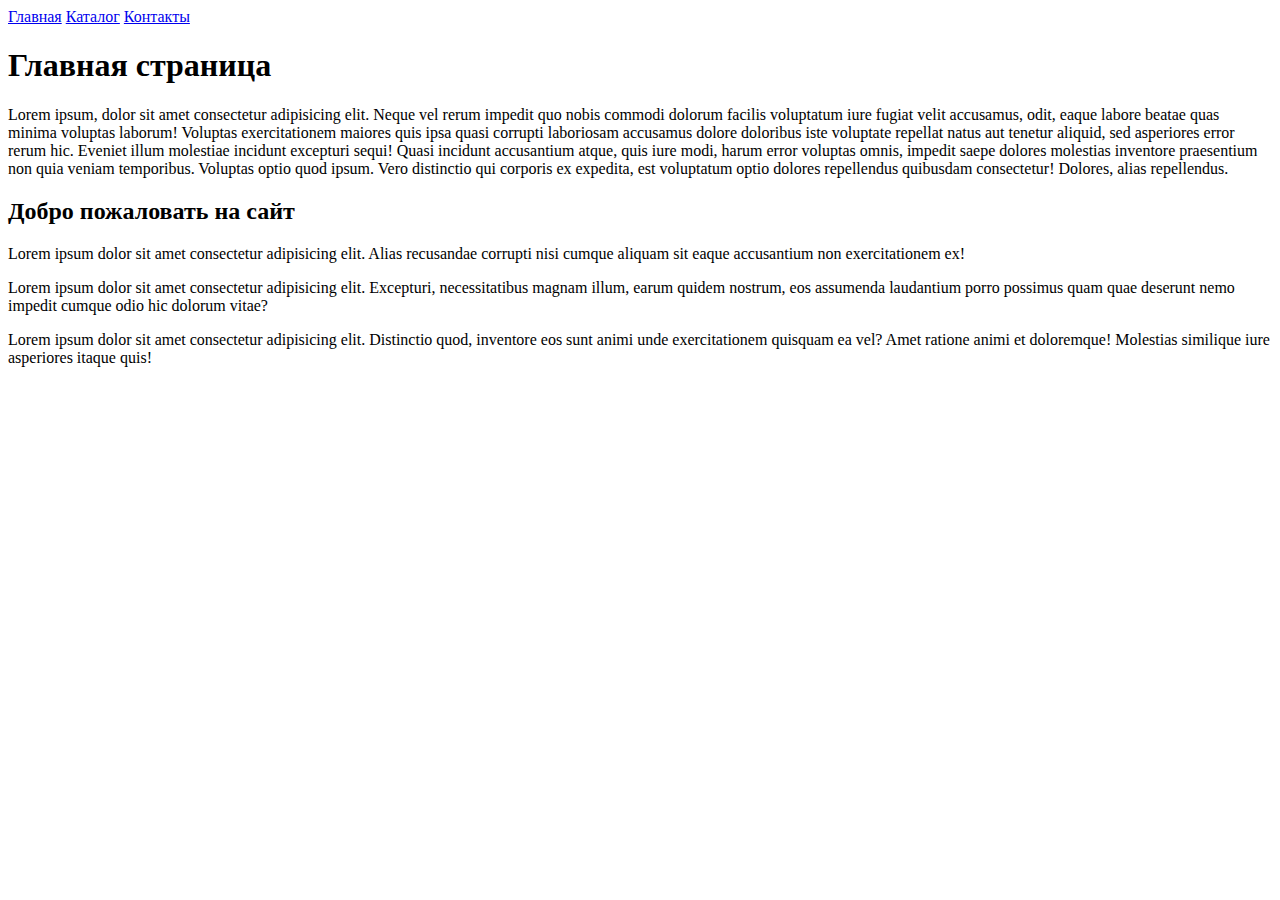
<file: Homework1/index.html>
<!DOCTYPE html>
<html lang="ru">

<head>
    <meta charset="UTF-8">
    <meta name="viewport" content="width=device-width, initial-scale=1.0">
    <title>First Homework</title>
</head>

<body>
    <a href="index.html">Главная</a>
    <a href="catalog/catalog.html">Каталог</a>
    <a href="contacts.html">Контакты</a>
    <h1>Главная страница</h1>
    <p>Lorem ipsum, dolor sit amet consectetur adipisicing elit. Neque vel rerum impedit quo nobis commodi dolorum
        facilis voluptatum iure fugiat velit accusamus, odit, eaque labore beatae quas minima voluptas laborum! Voluptas
        exercitationem maiores quis ipsa quasi corrupti laboriosam accusamus dolore doloribus iste voluptate repellat
        natus aut tenetur aliquid, sed asperiores error rerum hic. Eveniet illum molestiae incidunt excepturi sequi!
        Quasi incidunt accusantium atque, quis iure modi, harum error voluptas omnis, impedit saepe dolores molestias
        inventore praesentium non quia veniam temporibus. Voluptas optio quod ipsum. Vero distinctio qui corporis ex
        expedita, est voluptatum optio dolores repellendus quibusdam consectetur! Dolores, alias repellendus.</p>
    <h2>Добро пожаловать на сайт</h2>
    <p>Lorem ipsum dolor sit amet consectetur adipisicing elit. Alias recusandae corrupti nisi cumque aliquam sit eaque
        accusantium non exercitationem ex!</p>
    <p>Lorem ipsum dolor sit amet consectetur adipisicing elit. Excepturi, necessitatibus magnam illum, earum quidem
        nostrum, eos assumenda laudantium porro possimus quam quae deserunt nemo impedit cumque odio hic dolorum vitae?
    </p>
    <p>Lorem ipsum dolor sit amet consectetur adipisicing elit. Distinctio quod, inventore eos sunt animi unde
        exercitationem quisquam ea vel? Amet ratione animi et doloremque! Molestias similique iure asperiores itaque
        quis!</p>
</body>

</html>
</file>
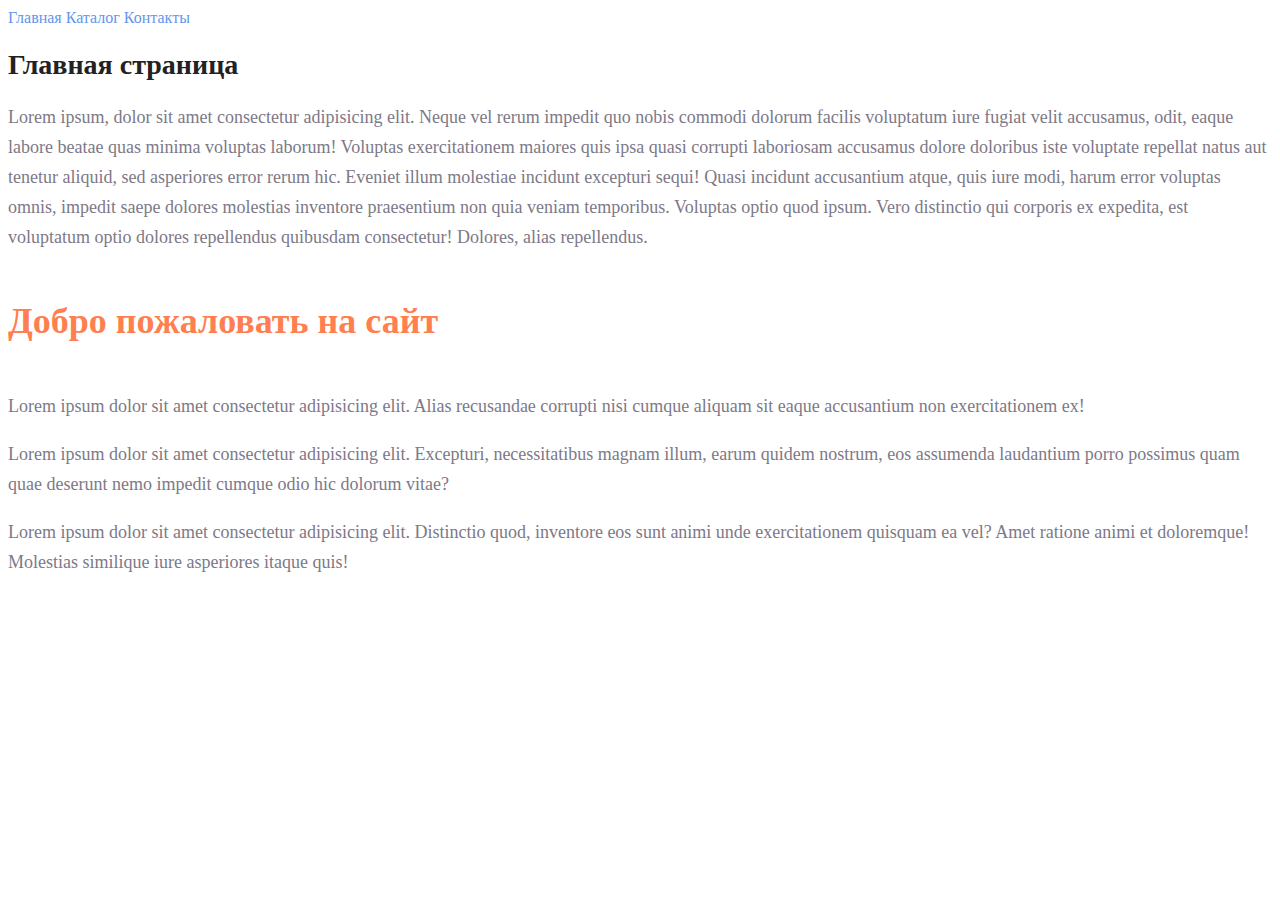
<file: Homework1_2/index.html>
<!DOCTYPE html>
<html lang="ru">

<head>
    <meta charset="UTF-8">
    <meta name="viewport" content="width=device-width, initial-scale=1.0">
    <title>First Homework</title>
    <link rel="stylesheet" href="style.css">
</head>

<body>
    <a class="link" href="index.html">Главная</a>
    <a class="link" href="catalog/catalog.html">Каталог</a>
    <a class="link" href="contacts.html">Контакты</a>
    <h1 class="title">Главная страница</h1>
    <p class="content">Lorem ipsum, dolor sit amet consectetur adipisicing elit. Neque vel rerum impedit quo nobis
        commodi
        dolorum
        facilis voluptatum iure fugiat velit accusamus, odit, eaque labore beatae quas minima voluptas laborum! Voluptas
        exercitationem maiores quis ipsa quasi corrupti laboriosam accusamus dolore doloribus iste voluptate repellat
        natus aut tenetur aliquid, sed asperiores error rerum hic. Eveniet illum molestiae incidunt excepturi sequi!
        Quasi incidunt accusantium atque, quis iure modi, harum error voluptas omnis, impedit saepe dolores molestias
        inventore praesentium non quia veniam temporibus. Voluptas optio quod ipsum. Vero distinctio qui corporis ex
        expedita, est voluptatum optio dolores repellendus quibusdam consectetur! Dolores, alias repellendus.</p>
    <h2 class="subtitle">Добро пожаловать на сайт</h2>
    <p class="content">Lorem ipsum dolor sit amet consectetur adipisicing elit. Alias recusandae corrupti nisi cumque
        aliquam
        sit eaque
        accusantium non exercitationem ex!</p>
    <p class="content">Lorem ipsum dolor sit amet consectetur adipisicing elit. Excepturi, necessitatibus magnam illum,
        earum
        quidem
        nostrum, eos assumenda laudantium porro possimus quam quae deserunt nemo impedit cumque odio hic dolorum vitae?
    </p>
    <p class="content">Lorem ipsum dolor sit amet consectetur adipisicing elit. Distinctio quod, inventore eos sunt
        animi unde
        exercitationem quisquam ea vel? Amet ratione animi et doloremque! Molestias similique iure asperiores itaque
        quis!</p>
</body>

</html>
</file>
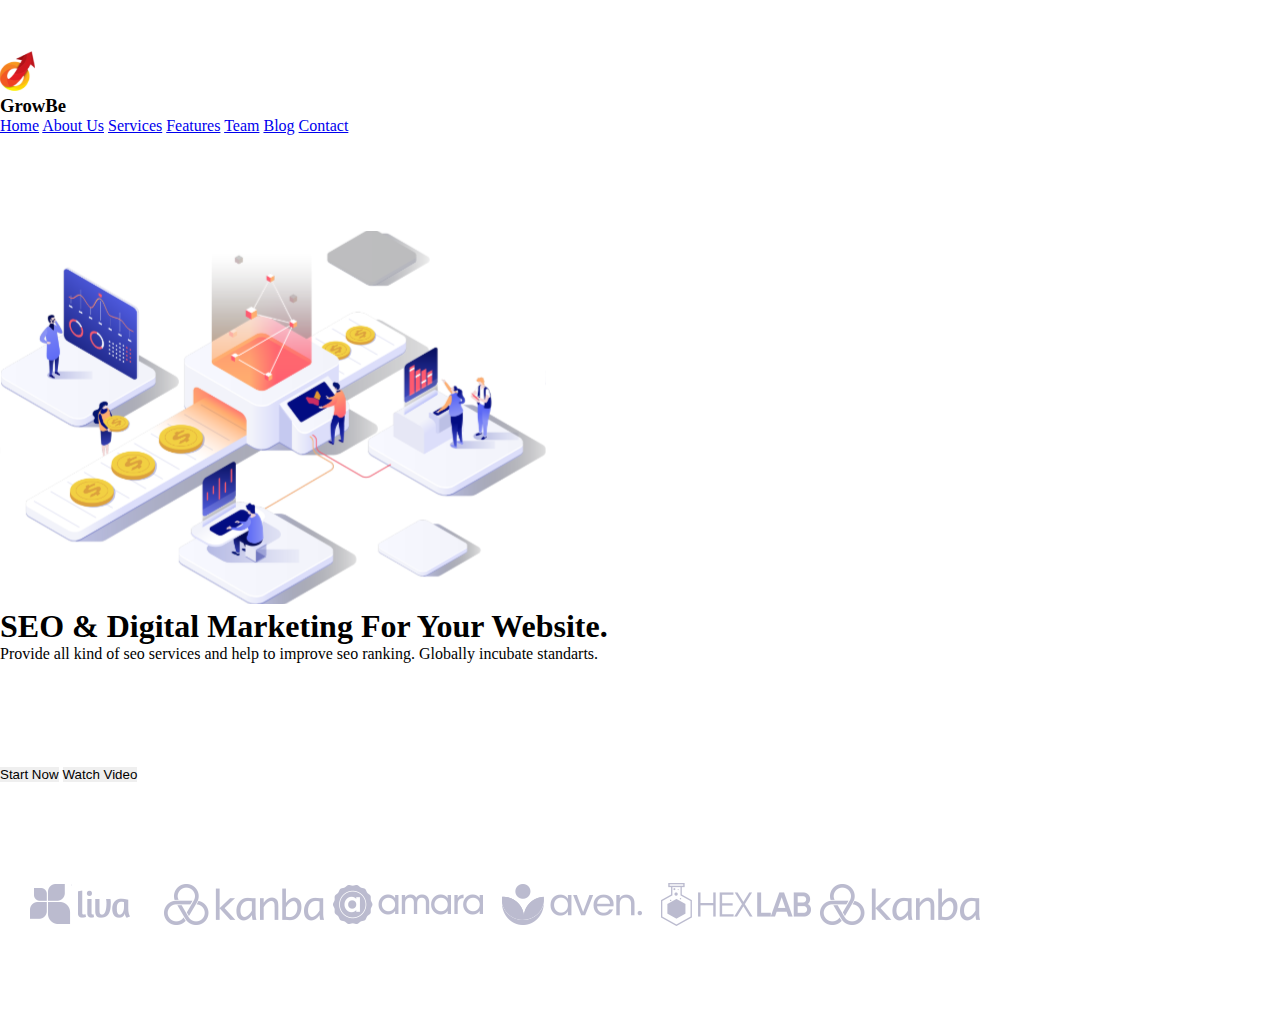
<file: Homework3/index.html>
<!DOCTYPE html>
<html lang="en">

<head>
    <meta charset="UTF-8">
    <meta name="viewport" content="width=device-width, initial-scale=1.0">
    <title>Homework3</title>
    <link rel="stylesheet" href="style.css">
</head>

<body>
    <div class="top">
        <div class="header">
            <img src="img/logo.svg" alt="logo">
            <h3 class="subtitle">GrowBe</h3>
            <div class="header__links">
                <a href="#">Home</a>
                <a href="#">About Us</a>
                <a href="#">Services</a>
                <a href="#">Features</a>
                <a href="#">Team</a>
                <a href="#">Blog</a>
                <a href="#">Contact</a>
            </div>
        </div>
        <div class="top__content">
            <img src="img/main_photo.svg" alt="photo">
            <div class="top__info">
                <h1 class="title">SEO & Digital Marketing For Your Website.</h1>
                <p class="text">Provide all kind of seo services and help to improve seo ranking. Globally incubate
                    standarts.</p>
                <div class="top__buttons">
                    <button class="top__buttons">Start Now</button>
                    <button class="top__buttons">Watch Video</button>
                </div>
            </div>
        </div>
        <div class="top__logos">
            <img src="img/1.svg" alt="brand1">
            <img src="img/2.svg" alt="brand2">
            <img src="img/3.svg" alt="brand3">
            <img src="img/4.svg" alt="brand4">
            <img src="img/5.svg" alt="brand5">
            <img src="img/6.svg" alt="brand6">
        </div>
    </div>
</body>

</html>
</file>
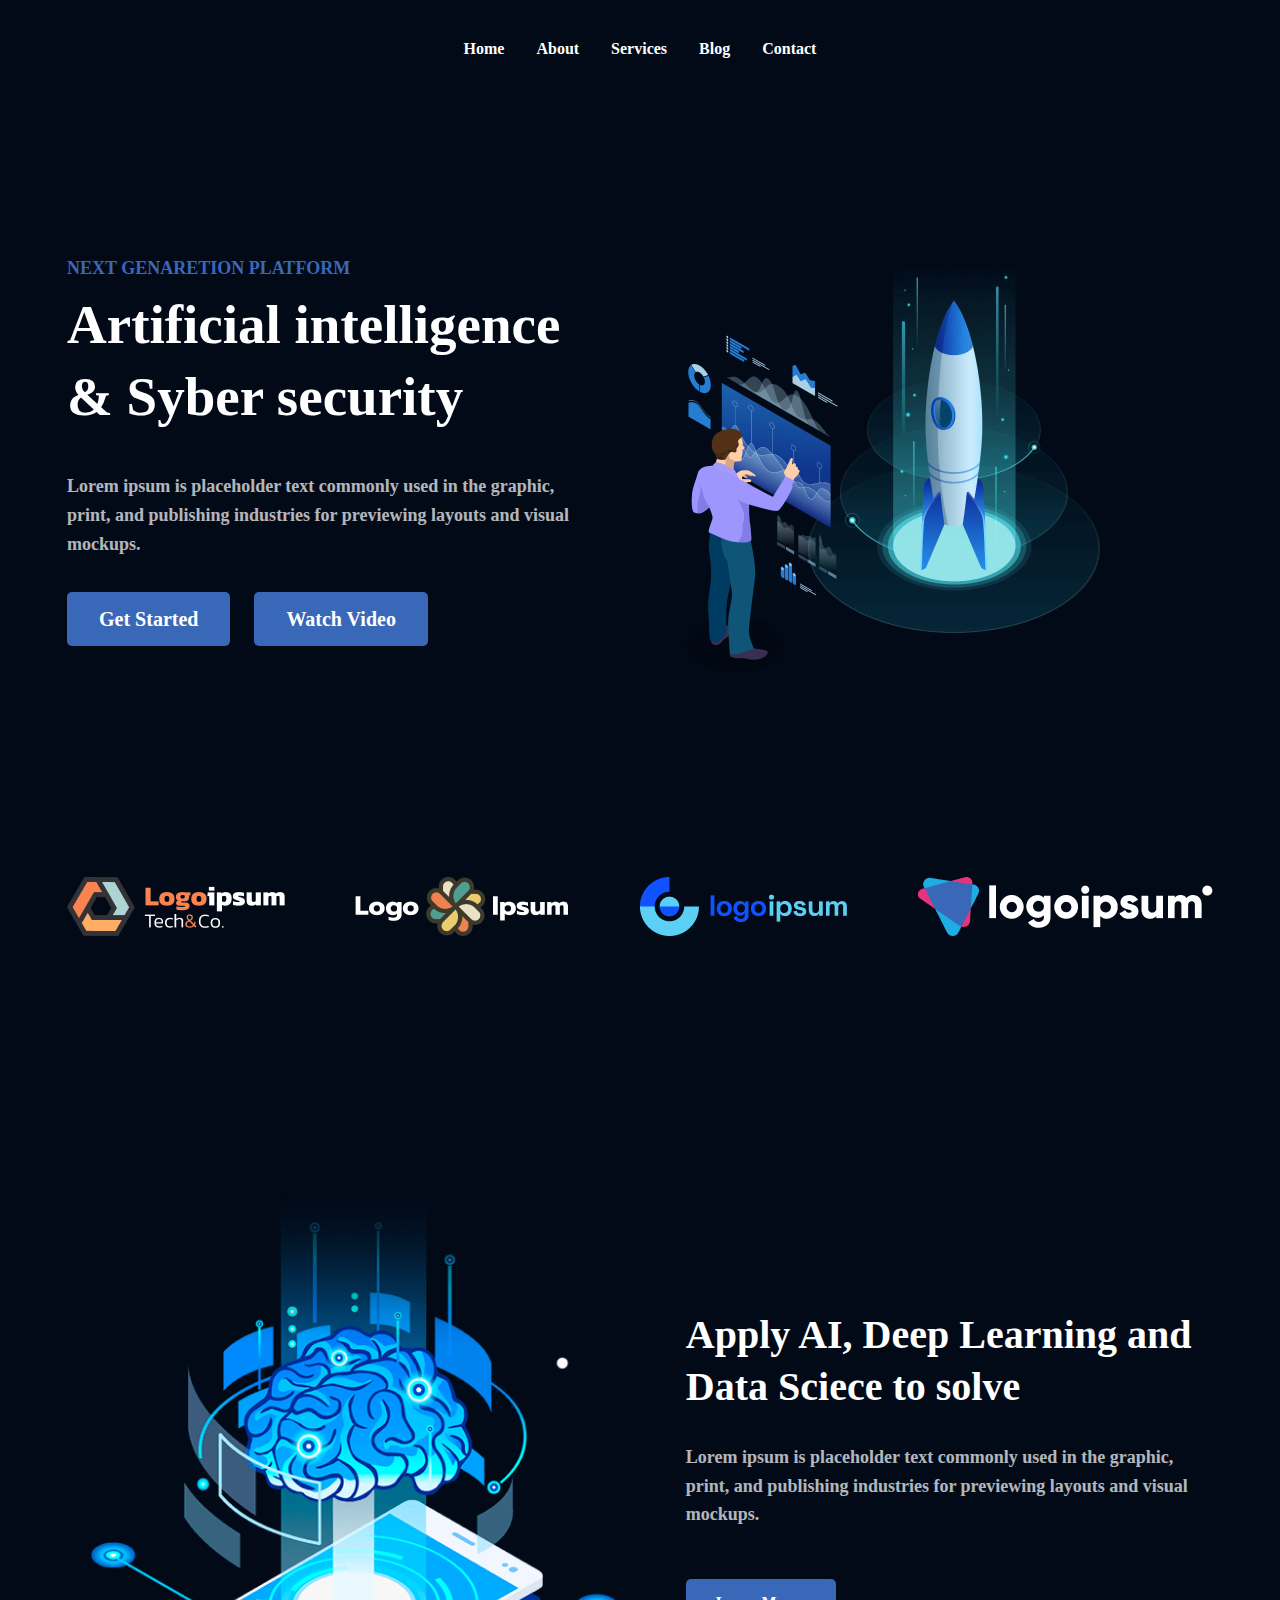
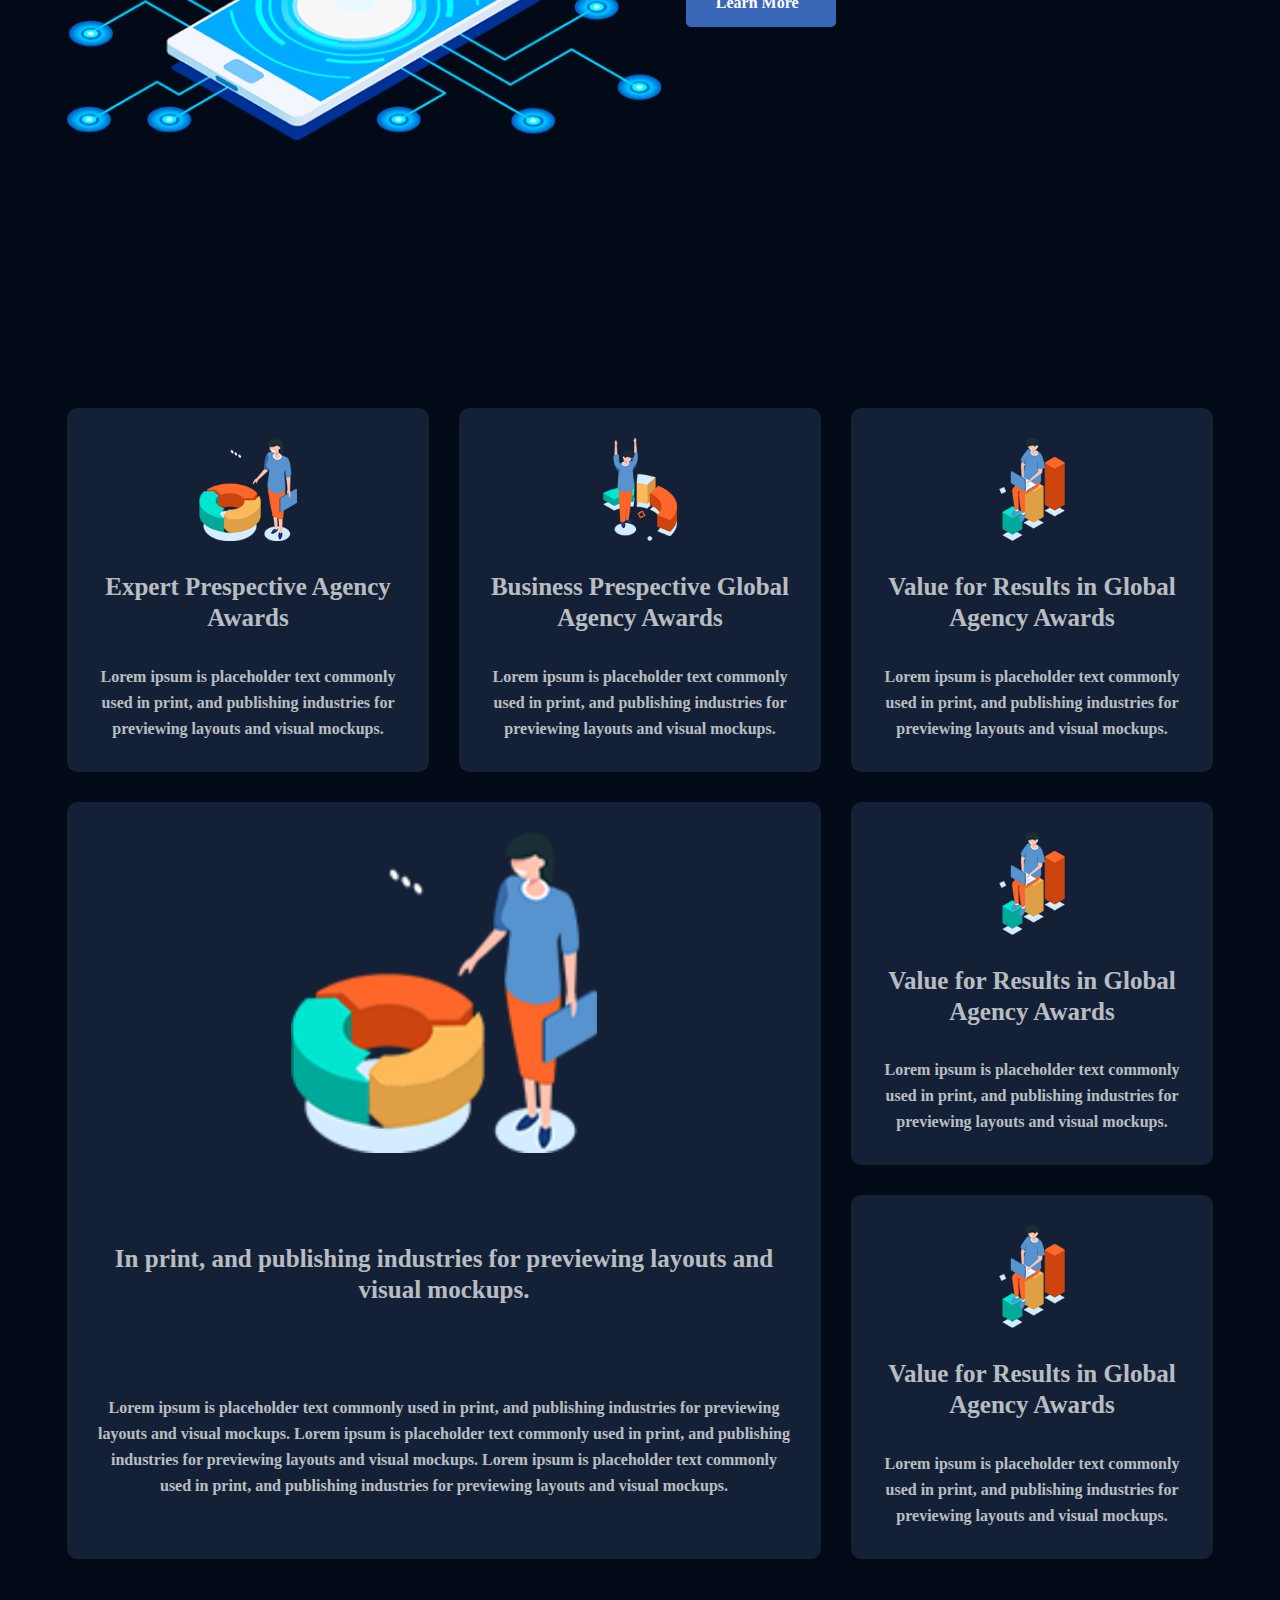
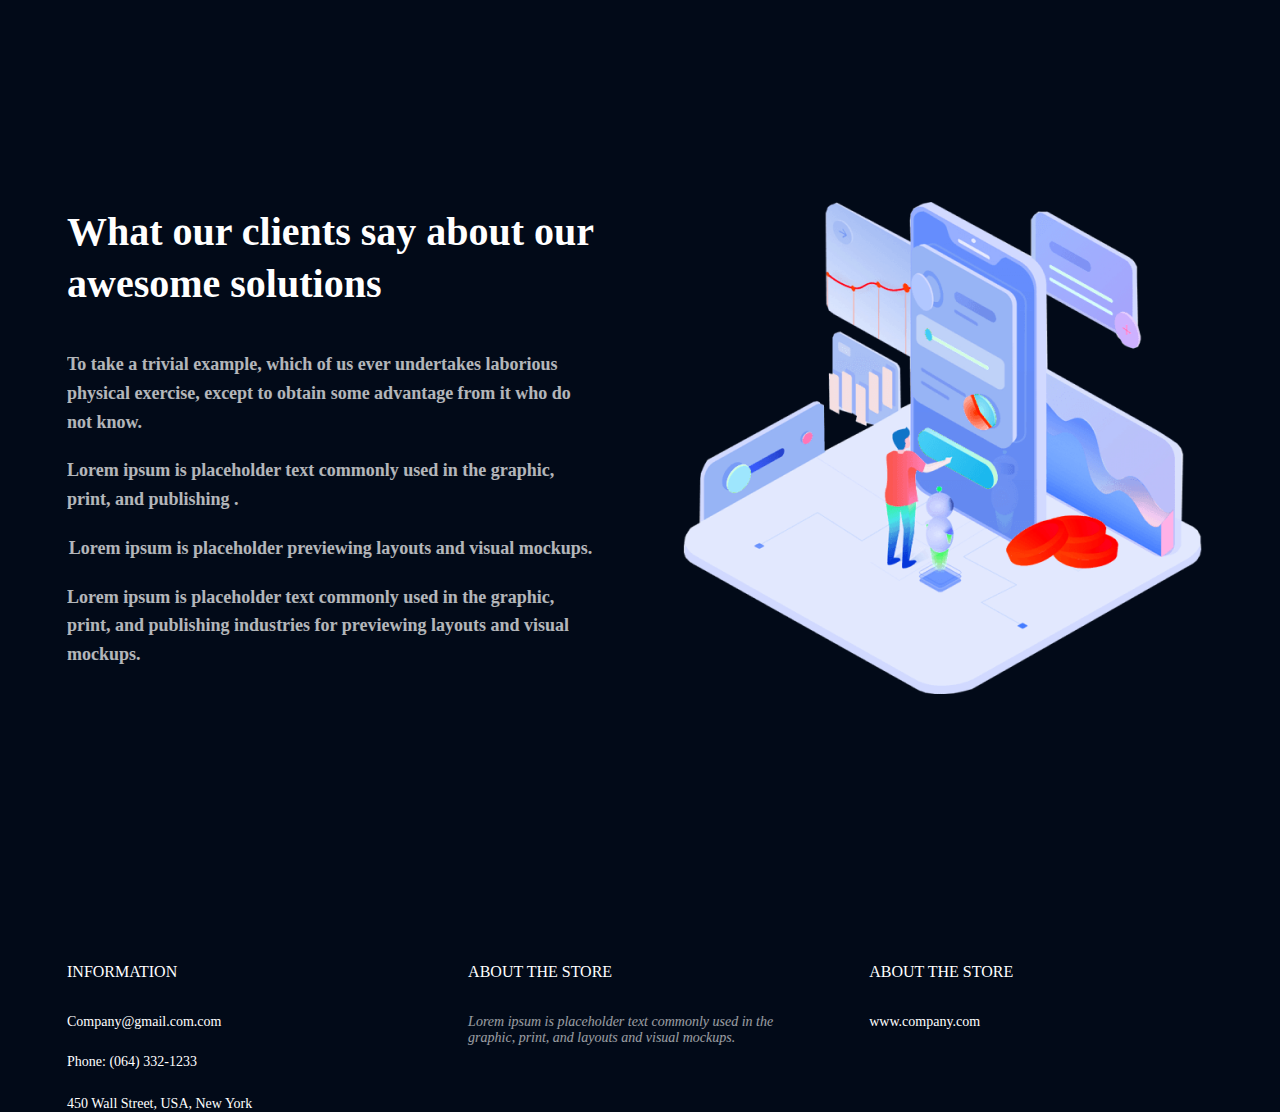
<file: Homework4_5/index.html>
<!DOCTYPE html>
<html lang="en">

<head>
    <meta charset="UTF-8">
    <meta name="viewport" content="width=device-width, initial-scale=1.0">
    <title>Seminar4</title>
    <link rel="stylesheet" href="style.css">
</head>

<body>
    <header class="header">
        <div class="container">
            <nav class="nav">
                <a href="#" class="header-link">Home</a>
                <a href="#" class="header-link">About</a>
                <a href="#" class="header-link">Services</a>
                <a href="#" class="header-link">Blog</a>
                <a href="#" class="header-link">Contact</a>
            </nav>
        </div>
    </header>


    <main class="main">
        <div class="container flex">
            <div class="main-left">
                <h3 class="subtitle">Next genaretion platform</h3>
                <h1 class="title">Artificial intelligence & Syber security</h1>
                <p class="discription">Lorem ipsum is placeholder text commonly used in the graphic, print, and
                    publishing industries for previewing layouts and visual mockups.</p>
                <a href="#" class="main-link">Get Started</a>
                <a href="#" class="main-link">Watch Video</a>
            </div>
            <div class="main-right">
                <img src="img/1.png" alt="Artificial">
            </div>

        </div>
    </main>


    <section class="logos">
        <div class="container flex">
            <img src="img/Group 400.png" alt="logo" class="product-logo">
            <img src="img/Group 401.png" alt="logo" class="product-logo">
            <img src="img/Group 402.png" alt="logo" class="product-logo">
            <img src="img/Group 403.png" alt="logo" class="product-logo">
        </div>
    </section>


    <div class="second_main">
        <div class="container flex">
            <div class="second_main_left"><img src="img/s_main.png" alt="Artificial photo"></div>
            <div class="second_main_right">
                <h2 class="s_subtitle">Apply AI, Deep Learning and Data Sciece to solve</h2>
                <p class="discription">Lorem ipsum is placeholder text commonly used in the graphic, print, and
                    publishing industries for previewing layouts and visual mockups.</p>
                <a href="#" class="second-link">Learn More</a>
            </div>
        </div>
    </div>


    <div class="content">
        <div class="item">
            <img src="img/cont_img1.svg" alt="content" class="item_img">
            <h3 class="heading">Expert Prespective Agency Awards</h3>
            <p class="item_text">Lorem ipsum is placeholder text commonly used in print, and publishing industries for
                previewing layouts and visual mockups.</p>
        </div>
        <div class="item">
            <img src="img/cont_img2.svg" alt="content" class="item_img">
            <h3 class="heading">Business Prespective Global Agency Awards</h3>
            <p class="item_text">Lorem ipsum is placeholder text commonly used in print, and publishing industries for
                previewing layouts and visual mockups.</p>
        </div>
        <div class="item">
            <img src="img/cont_img3.svg" alt="content" class="item_img">
            <h3 class="heading">Value for Results in Global Agency Awards</h3>
            <p class="item_text">Lorem ipsum is placeholder text commonly used in print, and publishing industries for
                previewing layouts and visual mockups.</p>
        </div>
        <div class="item item_big">
            <img width="306" src="img/cont_img1.svg" alt="content" class="item_img">
            <h3 class="heading">In print, and publishing industries for previewing layouts and visual mockups.</h3>
            <p class="item_text">Lorem ipsum is placeholder text commonly used in print, and publishing industries for
                previewing layouts and visual mockups. Lorem ipsum is placeholder text commonly used in print, and
                publishing industries for previewing layouts and visual mockups. Lorem ipsum is placeholder text
                commonly used in print, and publishing industries for previewing layouts and visual mockups.</p>
        </div>
        <div class="item">
            <img src="img/cont_img3.svg" alt="content" class="item_img">
            <h3 class="heading">Value for Results in Global Agency Awards</h3>
            <p class="item_text">Lorem ipsum is placeholder text commonly used in print, and publishing industries for
                previewing layouts and visual mockups.</p>
        </div>
        <div class="item">
            <img src="img/cont_img3.svg" alt="" class="item_img">
            <h3 class="heading">Value for Results in Global Agency Awards</h3>
            <p class="item_text">Lorem ipsum is placeholder text commonly used in print, and publishing industries for
                previewing layouts and visual mockups.</p>
        </div>
    </div>


    <div class="third-main">
        <div class="container flex">
            <div class="third-main-left">
                <h2 class="t_subtitle">What our clients say about our awesome solutions</h2>
                <p class="t_discription">To take a trivial example, which of us ever undertakes laborious physical
                    exercise, except to obtain some advantage from it who do not know.</p>
                <p class="t_discription">Lorem ipsum is placeholder text commonly used in the graphic, print, and
                    publishing .</p>
                <p class="t_discription">Lorem ipsum is placeholder previewing layouts and visual mockups.</p>
                <p class="t_discription">Lorem ipsum is placeholder text commonly used in the graphic, print, and
                    publishing industries for previewing layouts and visual mockups.</p>
            </div>
            <div class="third-main-right">
                <img src="img/t_main.png" alt="Artificial photo">
            </div>
        </div>
    </div>


    <div class="info">
        <div class="s-container">
            <div class="info-left">
                <h4 class="sub-subtitle">INFORMATION</h4>
                <h5 class="super-subtitle-1">Company@gmail.com.com</h5>
                <h5 class="super-subtitle-2">Phone: (064) 332-1233</h5>
                <h5 class="super-subtitle">450 Wall Street, USA, New York</h5>
            </div>
            <div class="info-center">
                <h4 class="sub-subtitle">ABOUT THE STORE</h4>
                <p class="last-discription">Lorem ipsum is placeholder text commonly used in the graphic, print, and
                    layouts and visual mockups.</p>
            </div>
            <div class="info-right">
                <h4 class="sub-subtitle">ABOUT THE STORE</h4>
                <h5 class="super-subtitle">www.company.com</h5>
            </div>
        </div>
    </div>
</body>

</html>
</file>
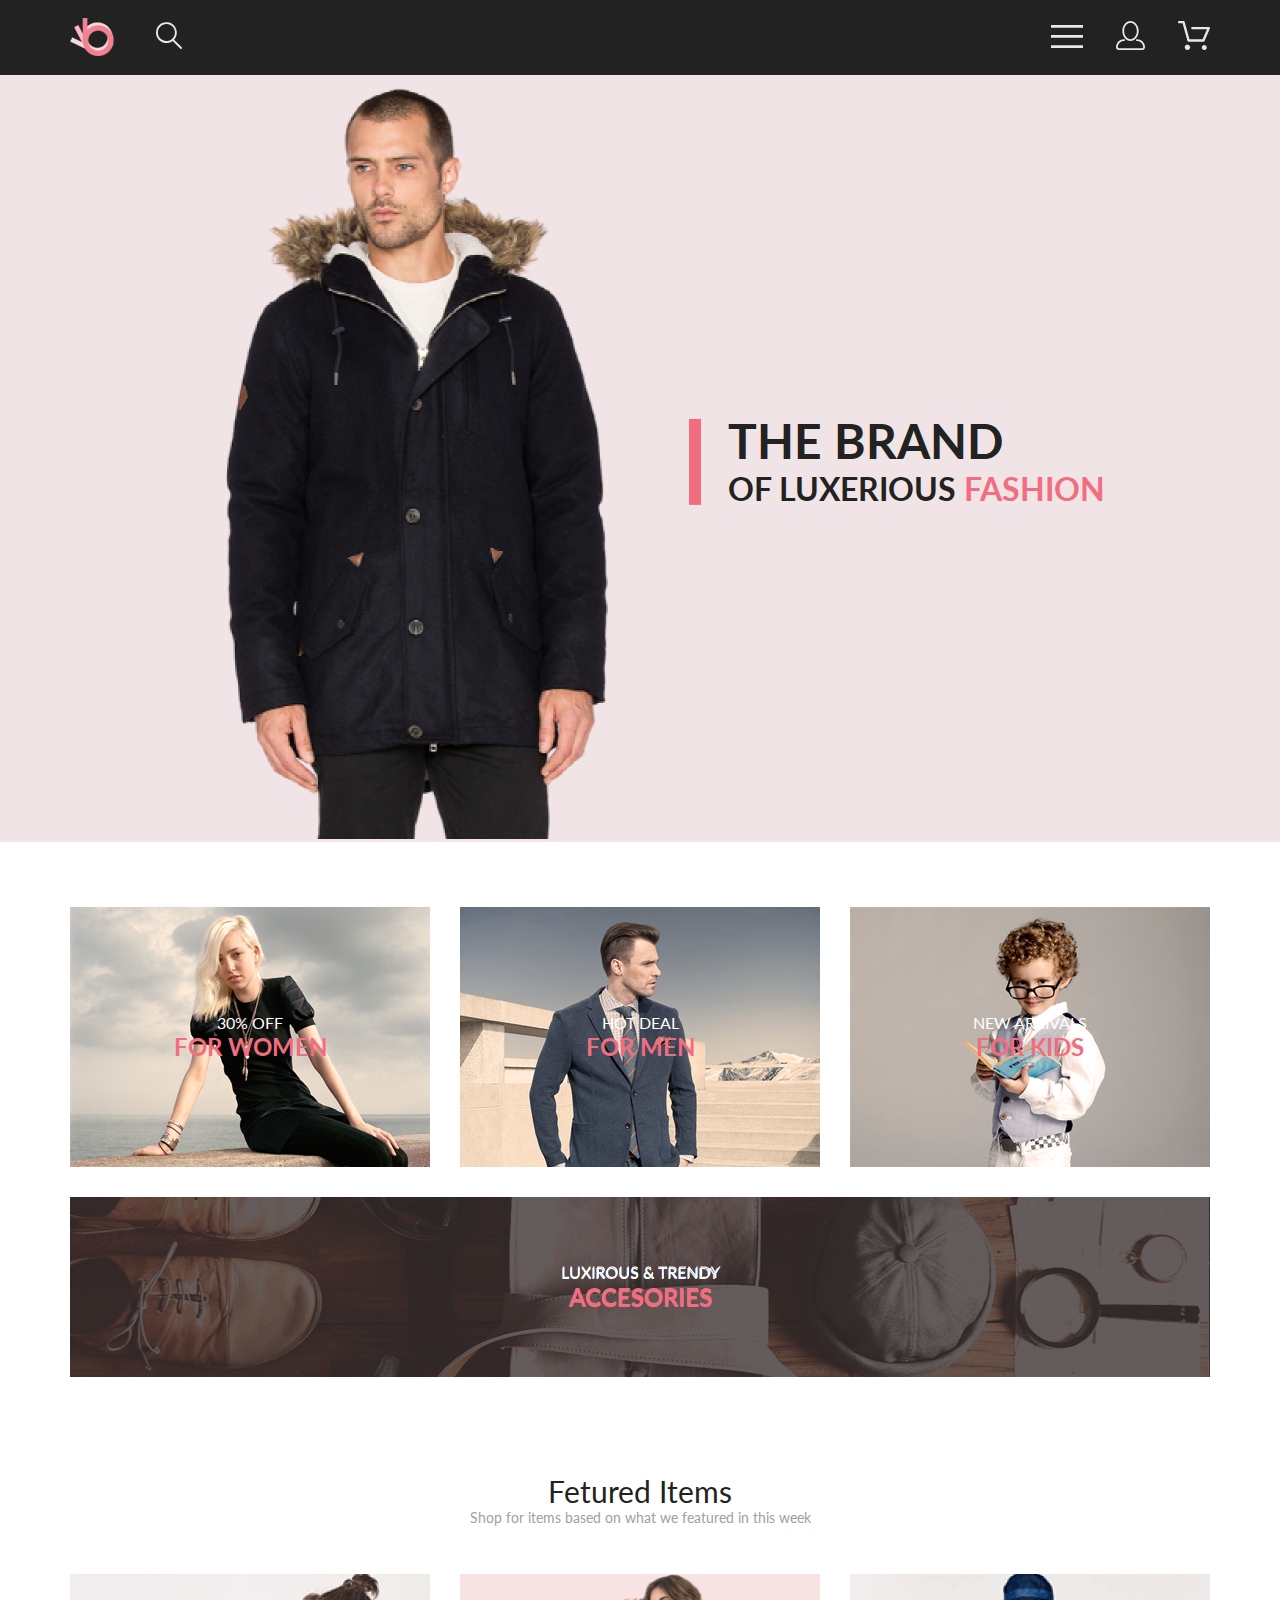
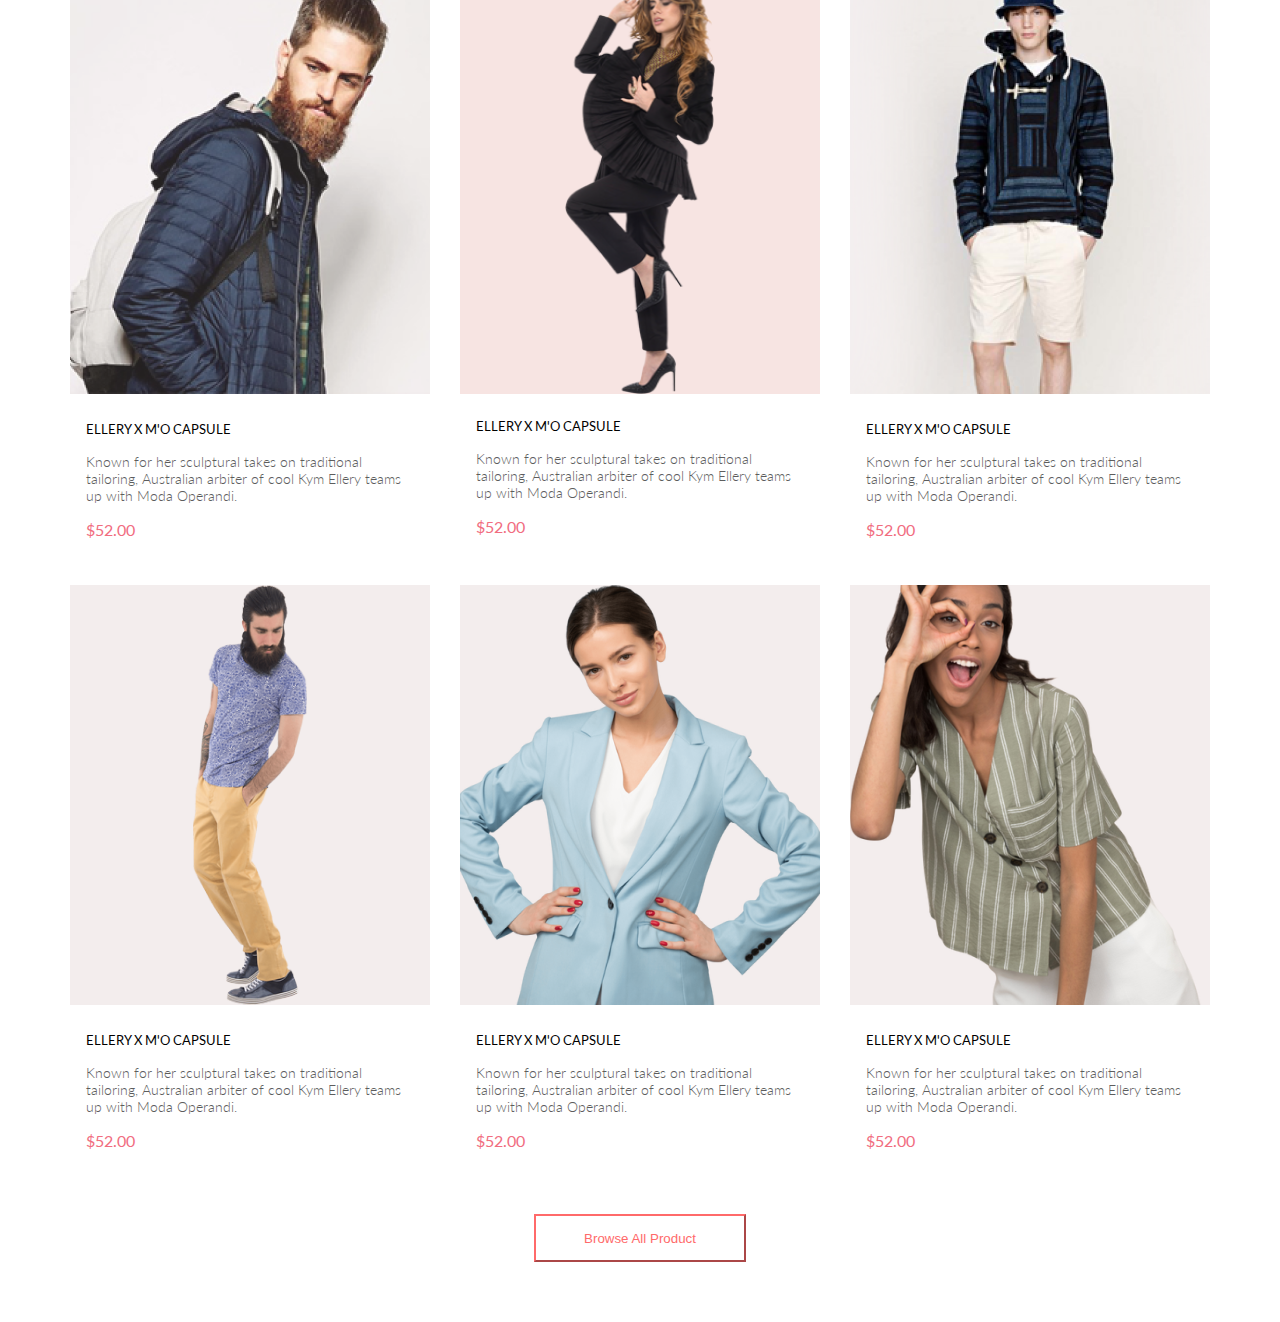
<file: Homework6/index.html>
<!DOCTYPE html>
<html lang="en">

<head>
    <meta charset="UTF-8">
    <meta name="viewport" content="width=device-width, initial-scale=1.0">
    <title>Another Site</title>
    <link rel="preconnect" href="https://fonts.googleapis.com">
    <link rel="preconnect" href="https://fonts.gstatic.com" crossorigin>
    <link href="https://fonts.googleapis.com/css2?family=Lato:wght@300;400;700&display=swap" rel="stylesheet">
    <link rel="stylesheet" href="style.css">
</head>

<body>
    <div class="container">
        <div class="top">
            <div class="head center">
                <div class="left_side">
                    <img src="img/LOGO.png" alt="Logo">
                    <button class="top_button"><img src="img/Forma 1.svg" alt="Search"></button>
                </div>
                <button class="top_button"><img src="img/Button copy.svg" alt="Buttons"></button>
            </div>

            <div class="top_content">
                <div class="left_side2">
                    <img src="img/Preview.png" alt="Preview photo">
                </div>
                <div class="right_side">
                    <img height="87px" src="img/Rectangle 16 copy.png" alt="Element">
                    <h1 class="title"><span class="s1">THE BRAND</span><br>OF LUXERIOUS <span class="s2">FASHION</span>
                    </h1>
                </div>
            </div>
        </div>
        <div class="main center">
            <div class="main_content">
                <div class="stock_item i1">
                    <h3 class="text">30% OFF<span class="st2">FOR WOMEN</span>
                    </h3>
                </div>
                <div class="stock_item i2">
                    <h3 class="text">HOT DEAL<span class="st2">FOR MEN</span>
                    </h3>
                </div>
                <div class="stock_item i3">
                    <h3 class="text">NEW ARRIVALS<span class="st2">FOR KIDS</span>
                    </h3>
                </div>
                <div class="stock_item i4">
                    <h3 class="text">LUXIROUS & TRENDY<span class="st2">ACCESORIES</span>
                    </h3>
                </div>
            </div>
            <div class="title_to_items">
                <h3 class="subtitle">Fetured Items</h3>
                <p class="description">Shop for items based on what we featured in this week</p>
            </div>
            <div class="main_store">
                <div class="variants">
                    <img src="img/Grid_photo_1.png" alt="Clothers">
                    <div class="container_info">
                        <h4 class="sub-subtitle">ELLERY X M'O CAPSULE</h4>
                        <p class="specification">Known for her sculptural takes on traditional tailoring, Australian
                            arbiter
                            of cool Kym Ellery teams up with Moda Operandi.</p>
                        <p class="price">$52.00</p>
                    </div>
                </div>
                <div class="variants">
                    <div class="photo">
                        <img src="img/Grid_photo_2.png" alt="Clothers">
                    </div>
                    <div class="container_info">
                        <h4 class="sub-subtitle">ELLERY X M'O CAPSULE</h4>
                        <p class="specification">Known for her sculptural takes on traditional tailoring, Australian
                            arbiter
                            of cool Kym Ellery teams up with Moda Operandi.</p>
                        <p class="price">$52.00</p>
                    </div>
                </div>
                <div class="variants">
                    <img src="img/Grid_photo_3.png" alt="Clothers">
                    <div class="container_info">
                        <h4 class="sub-subtitle">ELLERY X M'O CAPSULE</h4>
                        <p class="specification">Known for her sculptural takes on traditional tailoring, Australian
                            arbiter
                            of cool Kym Ellery teams up with Moda Operandi.</p>
                        <p class="price">$52.00</p>
                    </div>
                </div>
                <div class="variants">
                    <img src="img/Grid_photo_4.png" alt="Clothers">
                    <div class="container_info">
                        <h4 class="sub-subtitle">ELLERY X M'O CAPSULE</h4>
                        <p class="specification">Known for her sculptural takes on traditional tailoring, Australian
                            arbiter
                            of cool Kym Ellery teams up with Moda Operandi.</p>
                        <p class="price">$52.00</p>
                    </div>
                </div>
                <div class="variants">
                    <img src="img/Grid_photo_5.png" alt="Clothers">
                    <div class="container_info">
                        <h4 class="sub-subtitle">ELLERY X M'O CAPSULE</h4>
                        <p class="specification">Known for her sculptural takes on traditional tailoring, Australian
                            arbiter
                            of cool Kym Ellery teams up with Moda Operandi.</p>
                        <p class="price">$52.00</p>
                    </div>
                </div>
                <div class="variants">
                    <img src="img/Grid_photo_6.png" alt="Clothers">
                    <div class="container_info">
                        <h4 class="sub-subtitle">ELLERY X M'O CAPSULE</h4>
                        <p class="specification">Known for her sculptural takes on traditional tailoring, Australian
                            arbiter
                            of cool Kym Ellery teams up with Moda Operandi.</p>
                        <p class="price">$52.00</p>
                    </div>
                </div>

            </div>
            <div class="last_part">
                <button class="all_products">Browse All Product</button>
            </div>
        </div>
    </div>
</body>

</html>
</file>
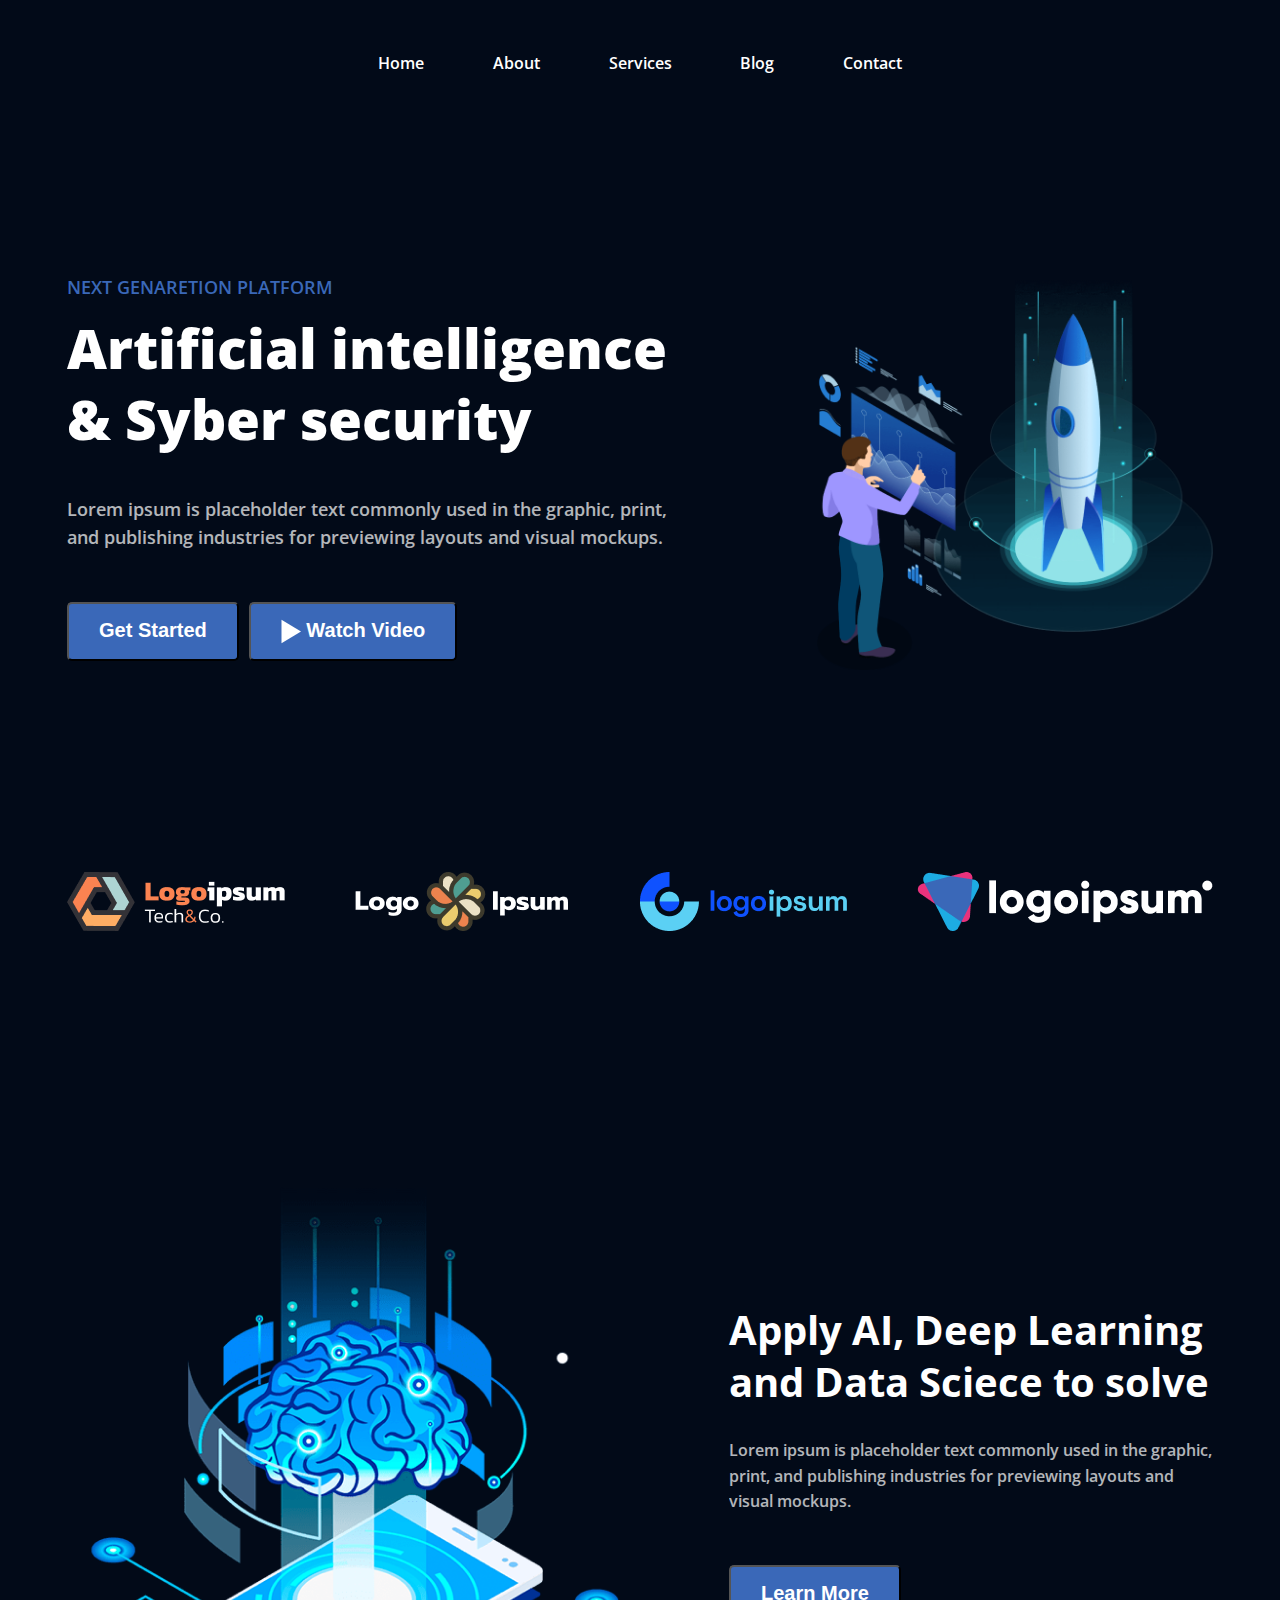
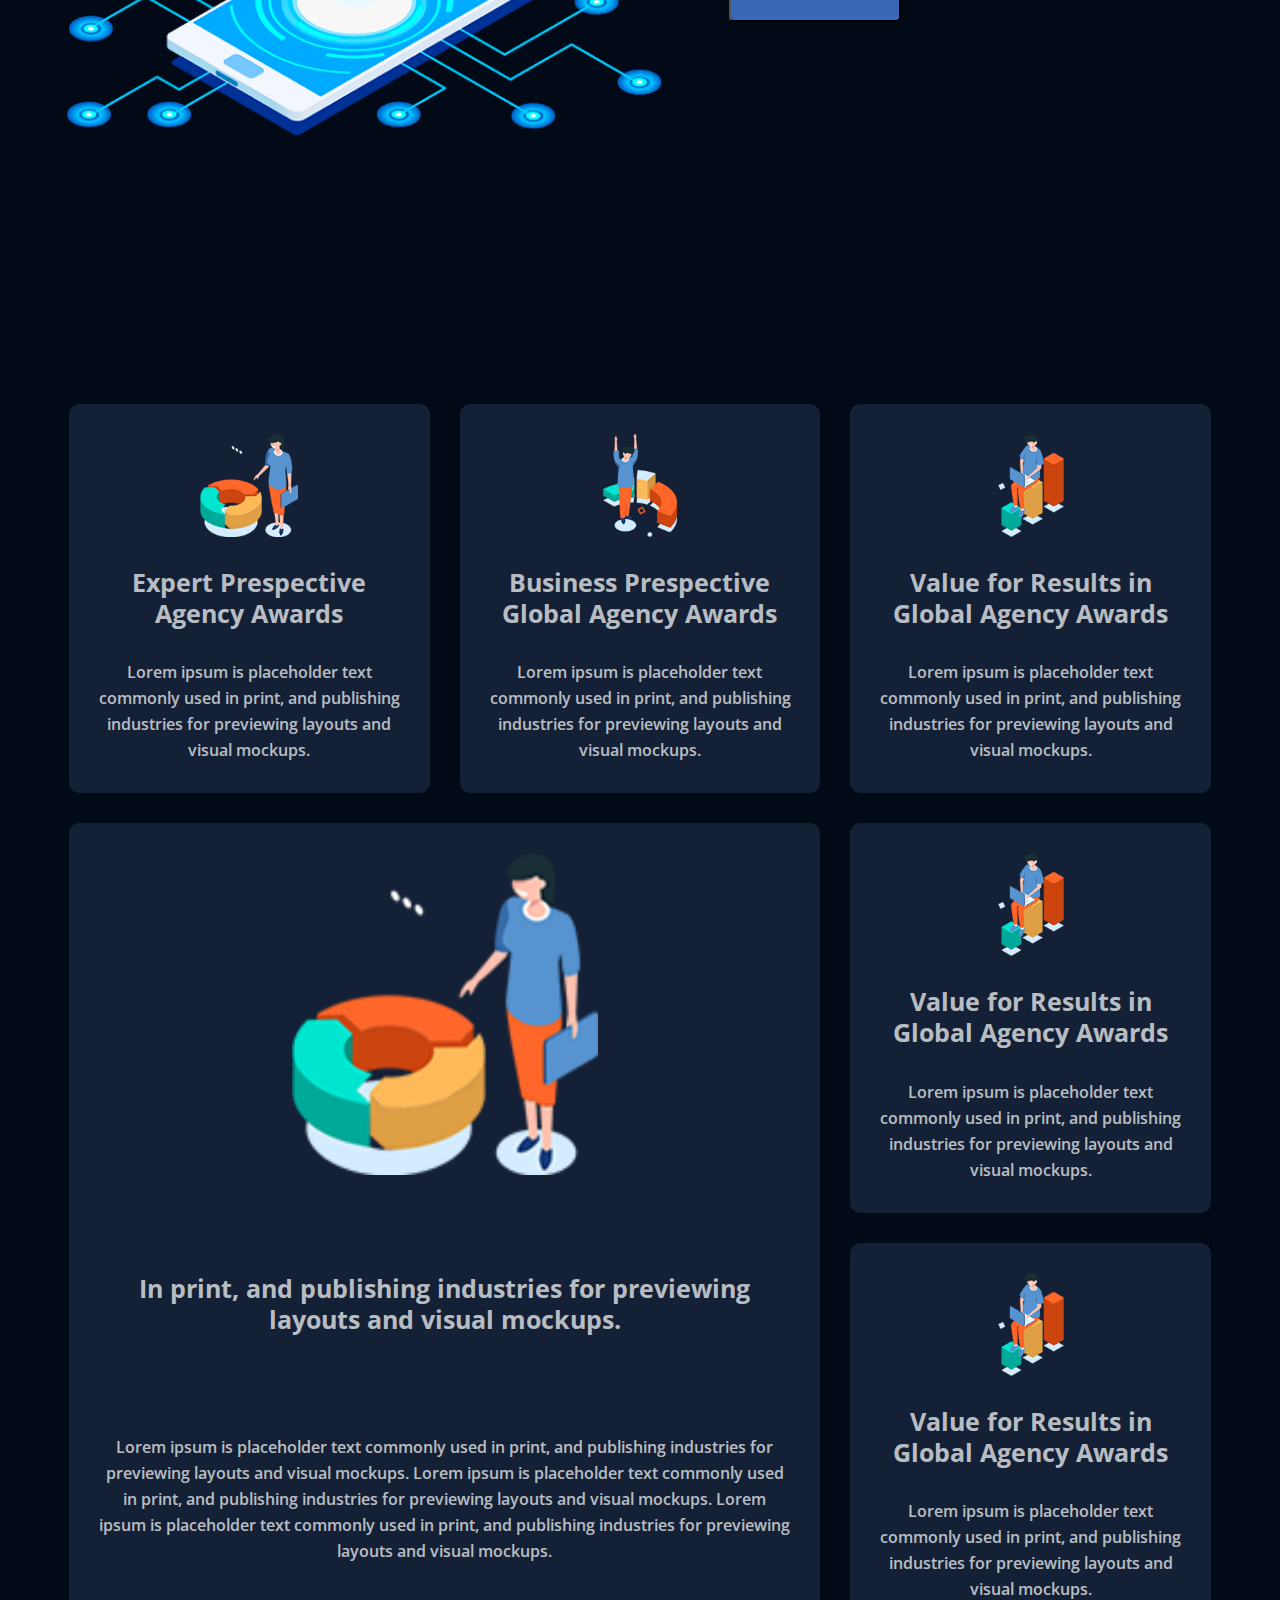
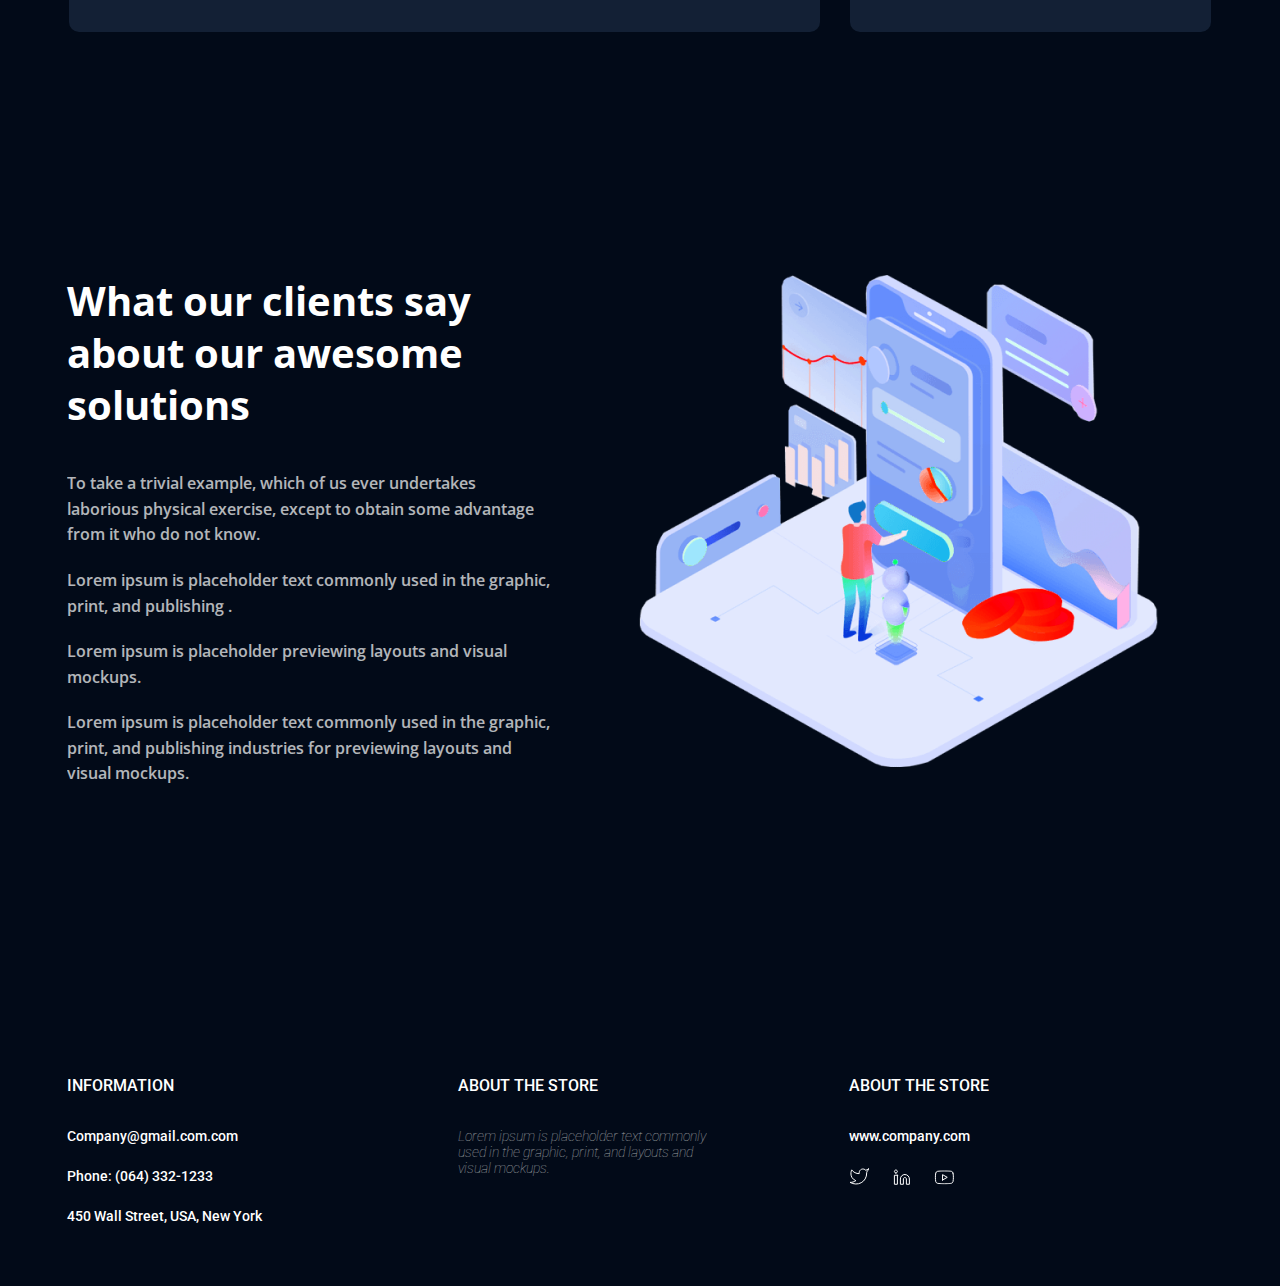
<file: Homework7/index.html>
<!DOCTYPE html>
<html lang="en">

<head>
    <meta charset="UTF-8">
    <meta name="viewport" content="width=device-width, initial-scale=1.0">
    <title>Homework7</title>
    <link rel="preconnect" href="https://fonts.googleapis.com">
    <link rel="preconnect" href="https://fonts.gstatic.com" crossorigin>
    <link
        href="https://fonts.googleapis.com/css2?family=Open+Sans:wght@600;700;800&family=Roboto:ital,wght@0,500;1,100&display=swap"
        rel="stylesheet">
    <link rel="stylesheet" href="style.css">
</head>

<body>
    <div class="container center">
        <div class="header">
            <a href="#" class="header-link">Home</a>
            <a href="#" class="header-link">About</a>
            <a href="#" class="header-link">Services</a>
            <a href="#" class="header-link">Blog</a>
            <a href="#" class="header-link">Contact</a>
        </div>

        <div class="top_content">
            <div class="top_info">
                <h3 class="subtitle">Next genaretion platform</h3>
                <h1 class="title">Artificial intelligence & Syber security</h1>
                <p class="text">Lorem ipsum is placeholder text commonly used in the graphic, print, and publishing
                    industries for previewing layouts and visual mockups.</p>
                <div class="top_button">
                    <button class="buttons">Get Started</button>
                    <button class="buttons"><svg xmlns="http://www.w3.org/2000/svg" width="20" height="25"
                            viewBox="0 0 20 25" fill="none">
                            <path d="M20 12.5L0.500001 24.1913L0.500002 0.808657L20 12.5Z" fill="white" />
                        </svg>&nbsp;Watch Video</button>
                </div>
            </div>
            <div class="top_img t_img">
                <img src="img/1.png" alt="Artificial Inteligence">
            </div>
        </div>

        <div class="top_logos">
            <img src="img/Group 400.png" alt="Logos">
            <img src="img/Group 401.png" alt="Logos">
            <img src="img/Group 402.png" alt="Logos">
            <img src="img/Group 403.png" alt="Logos">
        </div>

        <div class="main_content">
            <div class="main_img s_img">
                <img src="img/s_main.png" alt="Art">
            </div>
            <div class="main_info">
                <h2 class="small_title">Apply AI, Deep Learning and Data Sciece to solve</h2>
                <p class="description">Lorem ipsum is placeholder text commonly used in the graphic, print, and
                    publishing industries for previewing layouts and visual mockups.</p>
                <div class="top_button">
                    <button class="buttons">Learn More</button>
                </div>
            </div>
        </div>

        <div class="possibilities">
            <div class="item del">
                <img src="img/cont_img1.svg" alt="Artificial_photo" class="item_img">
                <h3 class="heading">Expert Prespective Agency Awards</h3>
                <p class="item_text">Lorem ipsum is placeholder text commonly used in print, and publishing industries
                    for
                    previewing layouts and visual mockups.</p>
            </div>
            <div class="item del">
                <img src="img/cont_img2.svg" alt="Artificial_photo" class="item_img">
                <h3 class="heading">Business Prespective Global Agency Awards</h3>
                <p class="item_text">Lorem ipsum is placeholder text commonly used in print, and publishing industries
                    for
                    previewing layouts and visual mockups.</p>
            </div>
            <div class="item">
                <img src="img/cont_img3.svg" alt="Artificial_photo" class="item_img">
                <h3 class="heading">Value for Results in Global Agency Awards</h3>
                <p class="item_text">Lorem ipsum is placeholder text commonly used in print, and publishing industries
                    for
                    previewing layouts and visual mockups.</p>
            </div>
            <div class="item item_big del">
                <img width="306px" src="img/cont_img1.svg" alt="Artificial_photo" class="item_img">
                <h3 class="heading">In print, and publishing industries for previewing layouts and visual mockups.</h3>
                <p class="item_text">Lorem ipsum is placeholder text commonly used in print, and publishing industries
                    for
                    previewing layouts and visual mockups. Lorem ipsum is placeholder text commonly used in print, and
                    publishing industries for previewing layouts and visual mockups. Lorem ipsum is placeholder text
                    commonly used in print, and publishing industries for previewing layouts and visual mockups.</p>
            </div>
            <div class="item">
                <img src="img/cont_img3.svg" alt="Artificial_photo" class="item_img">
                <h3 class="heading">Value for Results in Global Agency Awards</h3>
                <p class="item_text">Lorem ipsum is placeholder text commonly used in print, and publishing industries
                    for
                    previewing layouts and visual mockups.</p>
            </div>
            <div class="item">
                <img src="img/cont_img3.svg" alt="Artificial_photo" class="item_img">
                <h3 class="heading">Value for Results in Global Agency Awards</h3>
                <p class="item_text">Lorem ipsum is placeholder text commonly used in print, and publishing industries
                    for
                    previewing layouts and visual mockups.</p>
            </div>
        </div>

        <div class="main_content add">
            <div class="main_info i_add">
                <h2 class="small_title t_add">What our clients say about our awesome solutions</h2>
                <p class="description addition">To take a trivial example, which of us ever undertakes laborious
                    physical
                    exercise, except to obtain some advantage from it who do not know.</p>
                <p class="description addition">Lorem ipsum is placeholder text commonly used in the graphic, print, and
                    publishing .</p>
                <p class="description addition">Lorem ipsum is placeholder previewing layouts and visual mockups.</p>
                <p class="description addition">Lorem ipsum is placeholder text commonly used in the graphic, print, and
                    publishing industries for previewing layouts and visual mockups.</p>
            </div>
            <div class="main_img s_img">
                <img src="img/t_main.png" alt="Art">
            </div>
        </div>

        <div class="information">
            <div class="left_side size">
                <h5 class="info_title">INFORMATION</h5>
                <div class="help_info">
                    <h6 class="contacts">Company@gmail.com.com</h6>
                    <h6 class="contacts">Phone: (064) 332-1233</h6>
                    <h6 class="contacts">450 Wall Street, USA, New York</h6>
                </div>
            </div>
            <div class="center_ size">
                <h5 class="info_title">ABOUT THE STORE</h5>
                <p class="info_text">Lorem ipsum is placeholder text commonly used in the graphic, print, and layouts
                    and visual mockups.</p>
            </div>
            <div class="right_side size">
                <h5 class="info_title">ABOUT THE STORE</h5>
                <h6 class="contacts">www.company.com</h6>
                <div class="figure">
                    <p class="fig"><svg xmlns="http://www.w3.org/2000/svg" width="20" height="17" viewBox="0 0 20 17"
                            fill="none">
                            <path
                                d="M19.3909 1.00841C18.5904 1.57307 17.704 2.00495 16.766 2.28741C16.2625 1.70852 15.5934 1.29822 14.8492 1.112C14.1049 0.925781 13.3215 0.972624 12.6047 1.24619C11.888 1.51977 11.2725 2.00686 10.8416 2.64161C10.4107 3.27636 10.1852 4.02813 10.1954 4.79525V5.6312C8.72637 5.6693 7.27068 5.34348 5.95802 4.68277C4.64536 4.02207 3.51647 3.04698 2.6719 1.84435C2.6719 1.84435 -0.671898 9.36789 6.85164 12.7117C5.13003 13.8803 3.07914 14.4663 1 14.3836C8.52354 18.5633 17.719 14.3836 17.719 4.77018C17.7182 4.53733 17.6958 4.30505 17.6521 4.07634C18.5053 3.23495 19.1073 2.17264 19.3909 1.00841V1.00841Z"
                                stroke="white" stroke-linecap="round" stroke-linejoin="round" />
                        </svg></p>
                    <p class="fig"><svg xmlns="http://www.w3.org/2000/svg" width="17" height="16" viewBox="0 0 17 16"
                            fill="none">
                            <path
                                d="M11.8906 5.5C13.0841 5.5 14.2287 5.97411 15.0726 6.81802C15.9165 7.66193 16.3906 8.80653 16.3906 10V15.25H13.3906V10C13.3906 9.60218 13.2326 9.22064 12.9513 8.93934C12.67 8.65804 12.2884 8.5 11.8906 8.5C11.4928 8.5 11.1113 8.65804 10.83 8.93934C10.5487 9.22064 10.3906 9.60218 10.3906 10V15.25H7.39062V10C7.39062 8.80653 7.86473 7.66193 8.70864 6.81802C9.55256 5.97411 10.6972 5.5 11.8906 5.5V5.5Z"
                                stroke="white" stroke-linecap="round" stroke-linejoin="round" />
                            <path d="M4.39062 6.25H1.39062V15.25H4.39062V6.25Z" stroke="white" stroke-linecap="round"
                                stroke-linejoin="round" />
                            <path
                                d="M2.89062 4C3.71905 4 4.39062 3.32843 4.39062 2.5C4.39062 1.67157 3.71905 1 2.89062 1C2.0622 1 1.39062 1.67157 1.39062 2.5C1.39062 3.32843 2.0622 4 2.89062 4Z"
                                stroke="white" stroke-linecap="round" stroke-linejoin="round" />
                        </svg></p>
                    <p class="fig"><svg xmlns="http://www.w3.org/2000/svg" width="20" height="15" viewBox="0 0 20 15"
                            fill="none">
                            <path
                                d="M19.0138 2.9799C18.9166 2.59162 18.7187 2.23586 18.44 1.94856C18.1613 1.66125 17.8118 1.45258 17.4266 1.34362C16.0194 1 10.3906 1 10.3906 1C10.3906 1 4.76183 1 3.35463 1.37634C2.96949 1.48531 2.61992 1.69398 2.34124 1.98128C2.06255 2.26858 1.86462 2.62434 1.76744 3.01262C1.5099 4.44073 1.38392 5.88945 1.39109 7.34058C1.38191 8.80263 1.5079 10.2624 1.76744 11.7013C1.87458 12.0775 2.07694 12.4197 2.35498 12.6949C2.63301 12.97 2.97732 13.1689 3.35463 13.2721C4.76183 13.6484 10.3906 13.6484 10.3906 13.6484C10.3906 13.6484 16.0194 13.6484 17.4266 13.2721C17.8118 13.1631 18.1613 12.9545 18.44 12.6672C18.7187 12.3799 18.9166 12.0241 19.0138 11.6358C19.2694 10.2185 19.3953 8.78078 19.3902 7.34058C19.3993 5.87853 19.2734 4.41876 19.0138 2.9799V2.9799Z"
                                stroke="white" stroke-linecap="round" stroke-linejoin="round" />
                            <path d="M8.5498 10.0157L13.2541 7.34035L8.5498 4.66504V10.0157Z" stroke="white"
                                stroke-linecap="round" stroke-linejoin="round" />
                        </svg></p>
                </div>
            </div>
        </div>
    </div>
</body>

</html>
</file>
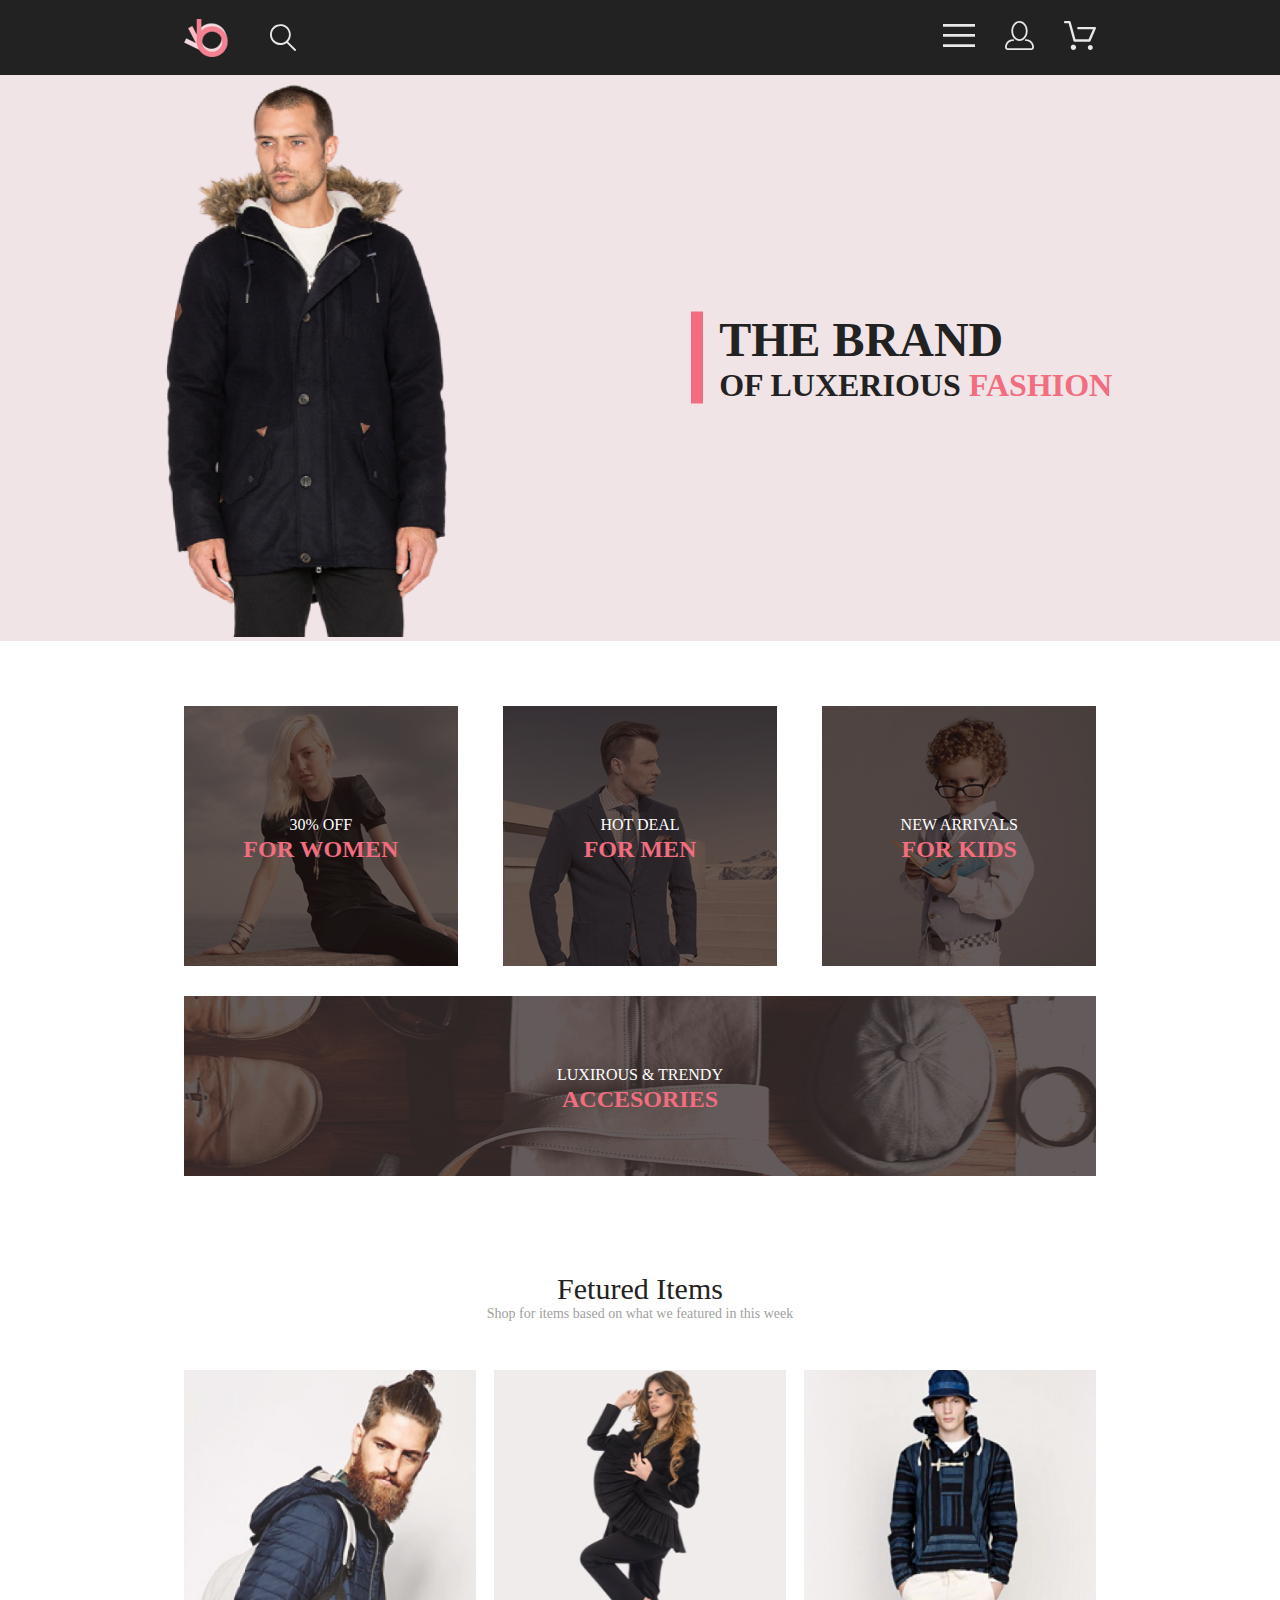
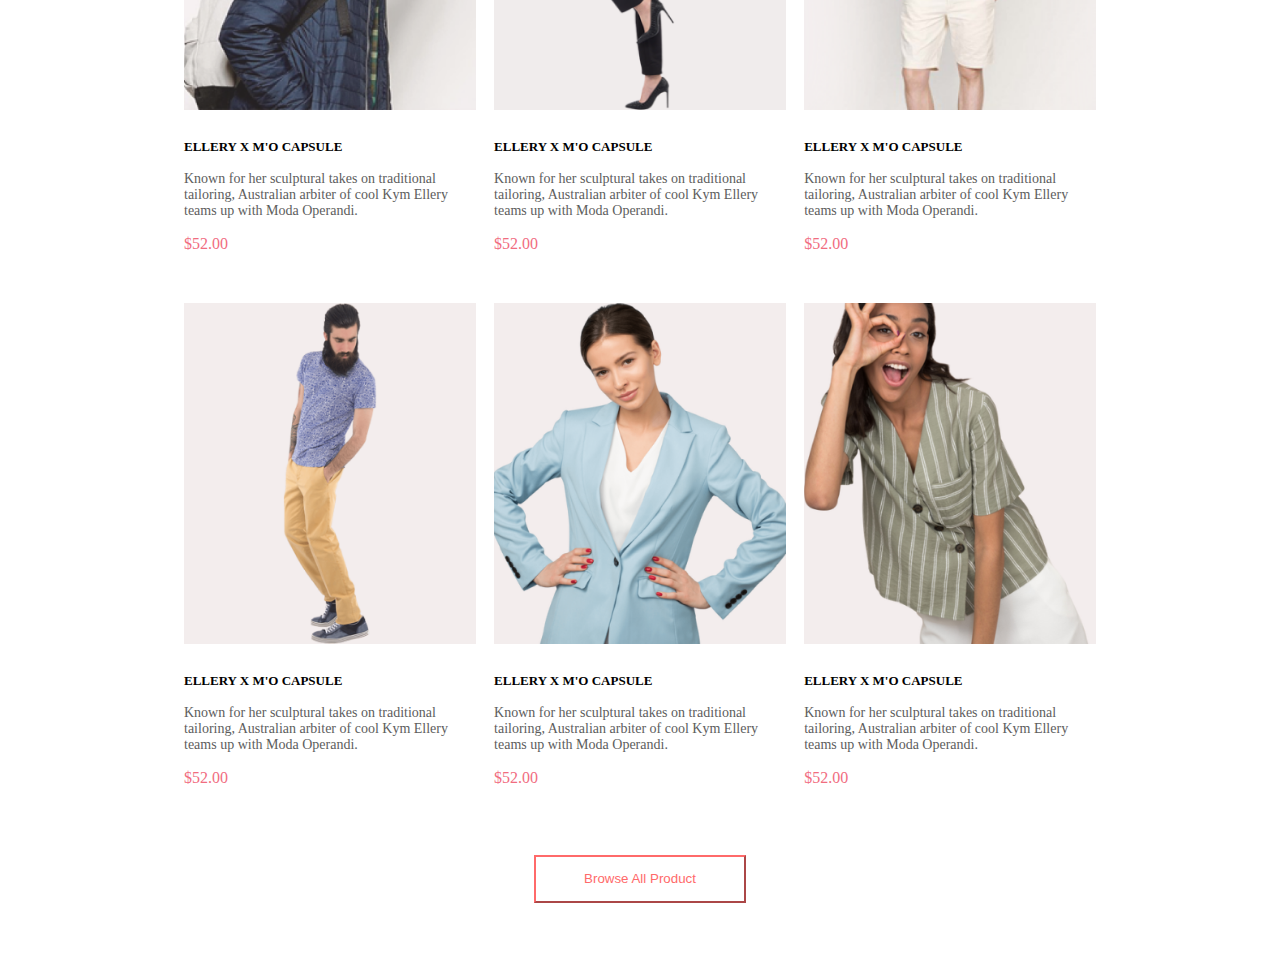
<file: Homework8/index.html>
<!DOCTYPE html>
<html lang="en">

<head>
    <meta charset="UTF-8">
    <meta name="viewport" content="width=device-width, initial-scale=1.0">
    <title>Homework8</title>
    <link rel="preconnect" href="https://fonts.googleapis.com">
    <link rel="preconnect" href="https://fonts.gstatic.com" crossorigin>
    <link href="https://fonts.googleapis.com/css2?family=Lato:wght@300;400;700;900&display=swap" rel="stylesheet">
    <link rel="stylesheet" href="style.css">
</head>

<body>
    <div class="container center">
        <header class="header">
            <section class="head">
                <div class="left_side">
                    <img src="img/logo.png" alt="Logo">
                    <p class="t1"><svg xmlns="http://www.w3.org/2000/svg" width="27" height="28" viewBox="0 0 27 28"
                            fill="none">
                            <path
                                d="M19.0589 17.6251C20.6705 15.865 21.6275 13.6039 21.769 11.2216C21.9106 8.83932 21.2281 6.48088 19.8362 4.54232C18.4443 2.60377 16.4278 1.20318 14.1252 0.575765C11.8227 -0.0516554 9.37437 0.132305 7.19143 1.09675C5.0085 2.0612 3.22389 3.74739 2.1373 5.87217C1.05071 7.99695 0.728322 10.4309 1.22426 12.7653C1.72021 15.0997 3.00428 17.1923 4.86085 18.6919C6.71741 20.1914 9.0334 21.0064 11.4199 21.0001C13.6723 21.0031 15.8638 20.2691 17.6599 18.9101L25.4079 26.7171C25.4934 26.8061 25.5958 26.8772 25.7091 26.9261C25.8225 26.9751 25.9444 27.0009 26.0679 27.0021C26.1916 27.0024 26.314 26.9773 26.4276 26.9283C26.5411 26.8793 26.6434 26.8074 26.7279 26.7171C26.9018 26.5362 26.999 26.295 26.999 26.0441C26.999 25.7931 26.9018 25.5519 26.7279 25.371L19.0589 17.6251ZM2.88589 10.5001C2.89873 8.81477 3.41021 7.17101 4.35586 5.776C5.30151 4.38098 6.63899 3.29715 8.1997 2.66114C9.76042 2.02513 11.4745 1.86542 13.1258 2.20213C14.7772 2.53884 16.2919 3.3569 17.479 4.55319C18.6661 5.74948 19.4725 7.27044 19.7965 8.92433C20.1204 10.5782 19.9475 12.291 19.2995 13.8468C18.6515 15.4026 17.5574 16.7316 16.1551 17.6665C14.7529 18.6014 13.1052 19.1002 11.4199 19.1C9.14843 19.0892 6.97409 18.1775 5.3741 16.5652C3.77412 14.9528 2.87924 12.7715 2.88589 10.5001Z"
                                fill="#E8E8E8" />
                        </svg></p>
                </div>
                <div class="right_side">
                    <p><svg xmlns="http://www.w3.org/2000/svg" width="32" height="23" viewBox="0 0 32 23" fill="none">
                            <path d="M0 23V20.31H32V23H0ZM0 12.76V10.07H32V12.76H0ZM0 2.69V0H32V2.69H0Z"
                                fill="#E8E8E8" />
                        </svg></p>
                    <p class="out"><svg xmlns="http://www.w3.org/2000/svg" width="29" height="29" viewBox="0 0 29 29"
                            fill="none">
                            <path
                                d="M14.5 19.937C19 19.937 22.656 15.464 22.656 9.968C22.656 4.472 19 0 14.5 0C13.3631 0.0217413 12.2463 0.303398 11.2351 0.823397C10.2239 1.34339 9.34507 2.08794 8.66602 3C7.12663 4.99573 6.30819 7.45381 6.34399 9.974C6.34399 15.465 10 19.937 14.5 19.937ZM14.5 1.813C18 1.813 20.844 5.472 20.844 9.969C20.844 14.466 17.998 18.125 14.5 18.125C11.002 18.125 8.15603 14.465 8.15503 9.969C8.15403 5.473 11 1.813 14.5 1.813ZM20.844 18.125C20.6036 18.125 20.373 18.2205 20.203 18.3905C20.033 18.5605 19.9375 18.7911 19.9375 19.0315C19.9375 19.2719 20.033 19.5025 20.203 19.6725C20.373 19.8425 20.6036 19.938 20.844 19.938C22.526 19.9399 24.1386 20.6088 25.3279 21.7982C26.5172 22.9875 27.1861 24.6 27.188 26.282C27.1875 26.5221 27.0918 26.7523 26.922 26.9221C26.7522 27.0918 26.5221 27.1875 26.282 27.188H2.71997C2.47985 27.1875 2.24975 27.0918 2.07996 26.9221C1.91016 26.7523 1.81449 26.5221 1.81396 26.282C1.81608 24.6001 2.48517 22.9877 3.67444 21.7985C4.86371 20.6092 6.47608 19.9401 8.15796 19.938C8.39824 19.938 8.62868 19.8425 8.79858 19.6726C8.96849 19.5027 9.06396 19.2723 9.06396 19.032C9.06396 18.7917 8.96849 18.5613 8.79858 18.3914C8.62868 18.2215 8.39824 18.126 8.15796 18.126C5.99541 18.1279 3.92201 18.9875 2.39258 20.5164C0.863144 22.0453 0.00264777 24.1185 0 26.281C0.000794067 27.0019 0.287502 27.693 0.797241 28.2027C1.30698 28.7125 1.99811 28.9992 2.71899 29H26.282C27.0027 28.9989 27.6936 28.7121 28.2031 28.2024C28.7126 27.6927 28.9992 27.0017 29 26.281C28.9974 24.1187 28.1372 22.0457 26.6083 20.5168C25.0793 18.9878 23.0063 18.1276 20.844 18.125Z"
                                fill="#E8E8E8" />
                        </svg></p>
                    <p class="out"><svg xmlns="http://www.w3.org/2000/svg" width="32" height="29" viewBox="0 0 32 29"
                            fill="none">
                            <path
                                d="M26.1998 29C25.5521 28.9738 24.9404 28.6948 24.4961 28.2227C24.0518 27.7506 23.8103 27.1232 23.8234 26.475C23.8365 25.8269 24.1032 25.2097 24.5662 24.7559C25.0292 24.3022 25.6516 24.048 26.2999 24.048C26.9482 24.048 27.5706 24.3022 28.0336 24.7559C28.4966 25.2097 28.7633 25.8269 28.7764 26.475C28.7895 27.1232 28.5479 27.7506 28.1036 28.2227C27.6593 28.6948 27.0477 28.9738 26.3999 29H26.1998ZM6.75183 26.32C6.75183 25.79 6.90901 25.2718 7.20349 24.8311C7.49797 24.3904 7.91654 24.0469 8.40625 23.844C8.89596 23.6412 9.43484 23.5881 9.95471 23.6915C10.4746 23.7949 10.9521 24.0502 11.3269 24.425C11.7017 24.7998 11.957 25.2773 12.0604 25.7972C12.1638 26.317 12.1107 26.8559 11.9078 27.3456C11.705 27.8353 11.3615 28.2539 10.9208 28.5483C10.4801 28.8428 9.96194 29 9.43188 29C9.07977 29.0003 8.73102 28.9311 8.40564 28.7966C8.08026 28.662 7.7846 28.4646 7.53552 28.2158C7.28645 27.9669 7.08891 27.6713 6.9541 27.3461C6.81929 27.0208 6.74988 26.6721 6.74988 26.32H6.75183ZM10.5519 20.686C10.2924 20.6868 10.0398 20.6024 9.83301 20.4457C9.62617 20.2891 9.47648 20.0689 9.40686 19.819L4.57385 2.36401H1.18091C0.867422 2.36401 0.566761 2.23947 0.345093 2.01781C0.123425 1.79614 -0.00109863 1.49549 -0.00109863 1.18201C-0.00109863 0.868519 0.123425 0.567873 0.345093 0.346205C0.566761 0.124537 0.867422 5.81268e-06 1.18091 5.81268e-06H5.46191C5.7214 -0.00080736 5.97394 0.0837201 6.18066 0.240568C6.38739 0.397416 6.53674 0.617884 6.60583 0.868006L11.4388 18.323H24.6168L28.9999 8.27501H14.3999C14.2417 8.27961 14.0843 8.25242 13.9368 8.19507C13.7893 8.13771 13.6548 8.05134 13.5413 7.94108C13.4277 7.83082 13.3375 7.69891 13.2759 7.55315C13.2143 7.40739 13.1825 7.25075 13.1825 7.0925C13.1825 6.93426 13.2143 6.77762 13.2759 6.63186C13.3375 6.4861 13.4277 6.35419 13.5413 6.24393C13.6548 6.13367 13.7893 6.0473 13.9368 5.98994C14.0843 5.93259 14.2417 5.90541 14.3999 5.91001H30.8129C31.0086 5.90996 31.2011 5.95866 31.3733 6.05172C31.5454 6.14478 31.6917 6.27926 31.7988 6.44301C31.9067 6.60729 31.9723 6.79569 31.9897 6.99145C32.0072 7.18721 31.976 7.38424 31.8989 7.565L26.4939 19.977C26.4015 20.1876 26.2499 20.3668 26.0574 20.4927C25.8649 20.6186 25.6399 20.6858 25.4099 20.686H10.5519Z"
                                fill="#E8E8E8" />
                        </svg></p>
                </div>
            </section>
        </header>

        <main>
            <section class="top">
                <div class="top_left">
                    <img class="img" src="img/top_photo.png" alt="Preview photo">
                </div>
                <div class="top_right">
                    <img src="img/rectangle.png" alt="Element">
                    <p class="preview_text"><span class="type1">THE BRAND</span><br>
                        OF LUXERIOUS <span class="type2">FASHION</span></p>
                </div>
            </section>

            <section class="stock">
                <div class="higher_side center">
                    <div class="chapter c1">
                        <p class="chapt_text">30% OFF
                            <span class="chap_type2"><br>FOR WOMEN</span>
                        </p>
                    </div>
                    <div class="chapter c2">
                        <p class="chapt_text">HOT DEAL
                            <span class="chap_type2"><br>FOR MEN</span>
                        </p>
                    </div>
                    <div class="chapter c3">
                        <p class="chapt_text">NEW ARRIVALS
                            <span class="chap_type2"><br>FOR KIDS</span>
                        </p>
                    </div>
                </div>
                <div class="lower_side center">
                    <div class="chapter big">
                        <p class="chapt_text">LUXIROUS & TRENDY <span class="chap_type2"><br>ACCESORIES</span></p>
                    </div>
                </div>
            </section>

            <section class="featured_title center">
                <h3 class="f_title">Fetured Items</h3>
                <p class="f_text">Shop for items based on what we featured in this week</p>
            </section>

            <section class="featured_items center">
                <article class="item">
                    <img class="img" src="img/block1.png" alt="item 1">
                    <h4 class="subtitle_item"><b>ELLERY X M'O CAPSULE</b></h4>
                    <p class="description">Known for her sculptural takes on traditional tailoring, Australian arbiter
                        of cool Kym Ellery teams up with Moda Operandi.</p>
                    <p class="price">$52.00</p>
                </article>
                <article class="item">
                    <img class="img" src="img/block2.png" alt="item 2">
                    <h4 class="subtitle_item"><b>ELLERY X M'O CAPSULE</b></h4>
                    <p class="description">Known for her sculptural takes on traditional tailoring, Australian arbiter
                        of cool Kym Ellery teams up with Moda Operandi.</p>
                    <p class="price">$52.00</p>
                </article>
                <article class="item">
                    <img class="img" src="img/block3.png" alt="item 3">
                    <h4 class="subtitle_item"><b>ELLERY X M'O CAPSULE</b></h4>
                    <p class="description">Known for her sculptural takes on traditional tailoring, Australian arbiter
                        of cool Kym Ellery teams up with Moda Operandi.</p>
                    <p class="price">$52.00</p>
                </article>
                <article class="item">
                    <img class="img" src="img/block4.png" alt="item 4">
                    <h4 class="subtitle_item"><b>ELLERY X M'O CAPSULE</b></h4>
                    <p class="description">Known for her sculptural takes on traditional tailoring, Australian arbiter
                        of cool Kym Ellery teams up with Moda Operandi.</p>
                    <p class="price">$52.00</p>
                </article>
                <article class="item">
                    <img class="img" src="img/block5.png" alt="item 5">
                    <h4 class="subtitle_item"><b>ELLERY X M'O CAPSULE</b></h4>
                    <p class="description">Known for her sculptural takes on traditional tailoring, Australian arbiter
                        of cool Kym Ellery teams up with Moda Operandi.</p>
                    <p class="price">$52.00</p>
                </article>
                <article class="item">
                    <img class="img" src="img/block6.png" alt="item 6">
                    <h4 class="subtitle_item"><b>ELLERY X M'O CAPSULE</b></h4>
                    <p class="description">Known for her sculptural takes on traditional tailoring, Australian arbiter
                        of cool Kym Ellery teams up with Moda Operandi.</p>
                    <p class="price">$52.00</p>
                </article>
            </section>

            <section class="last_part center">
                <button class="all_products">Browse All Product</button>
            </section>
        </main>
    </div>
</body>

</html>
</file>
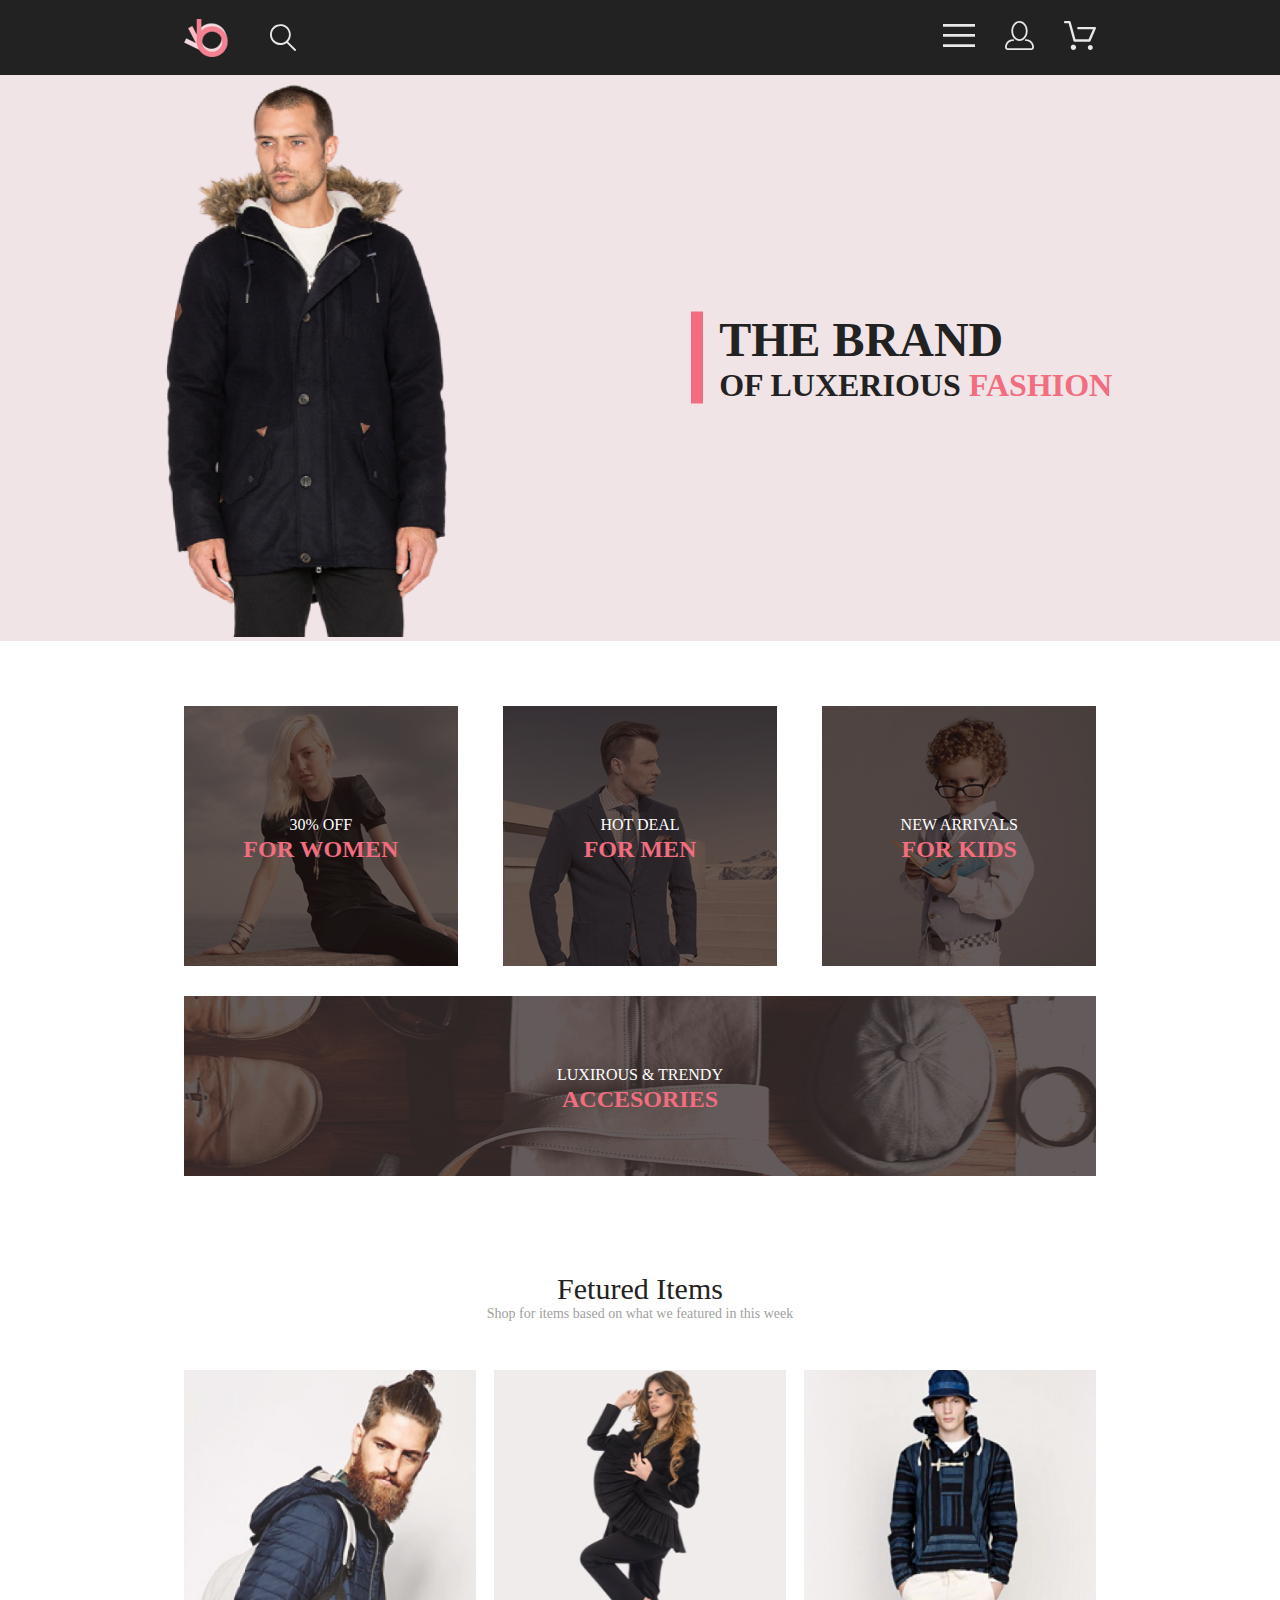
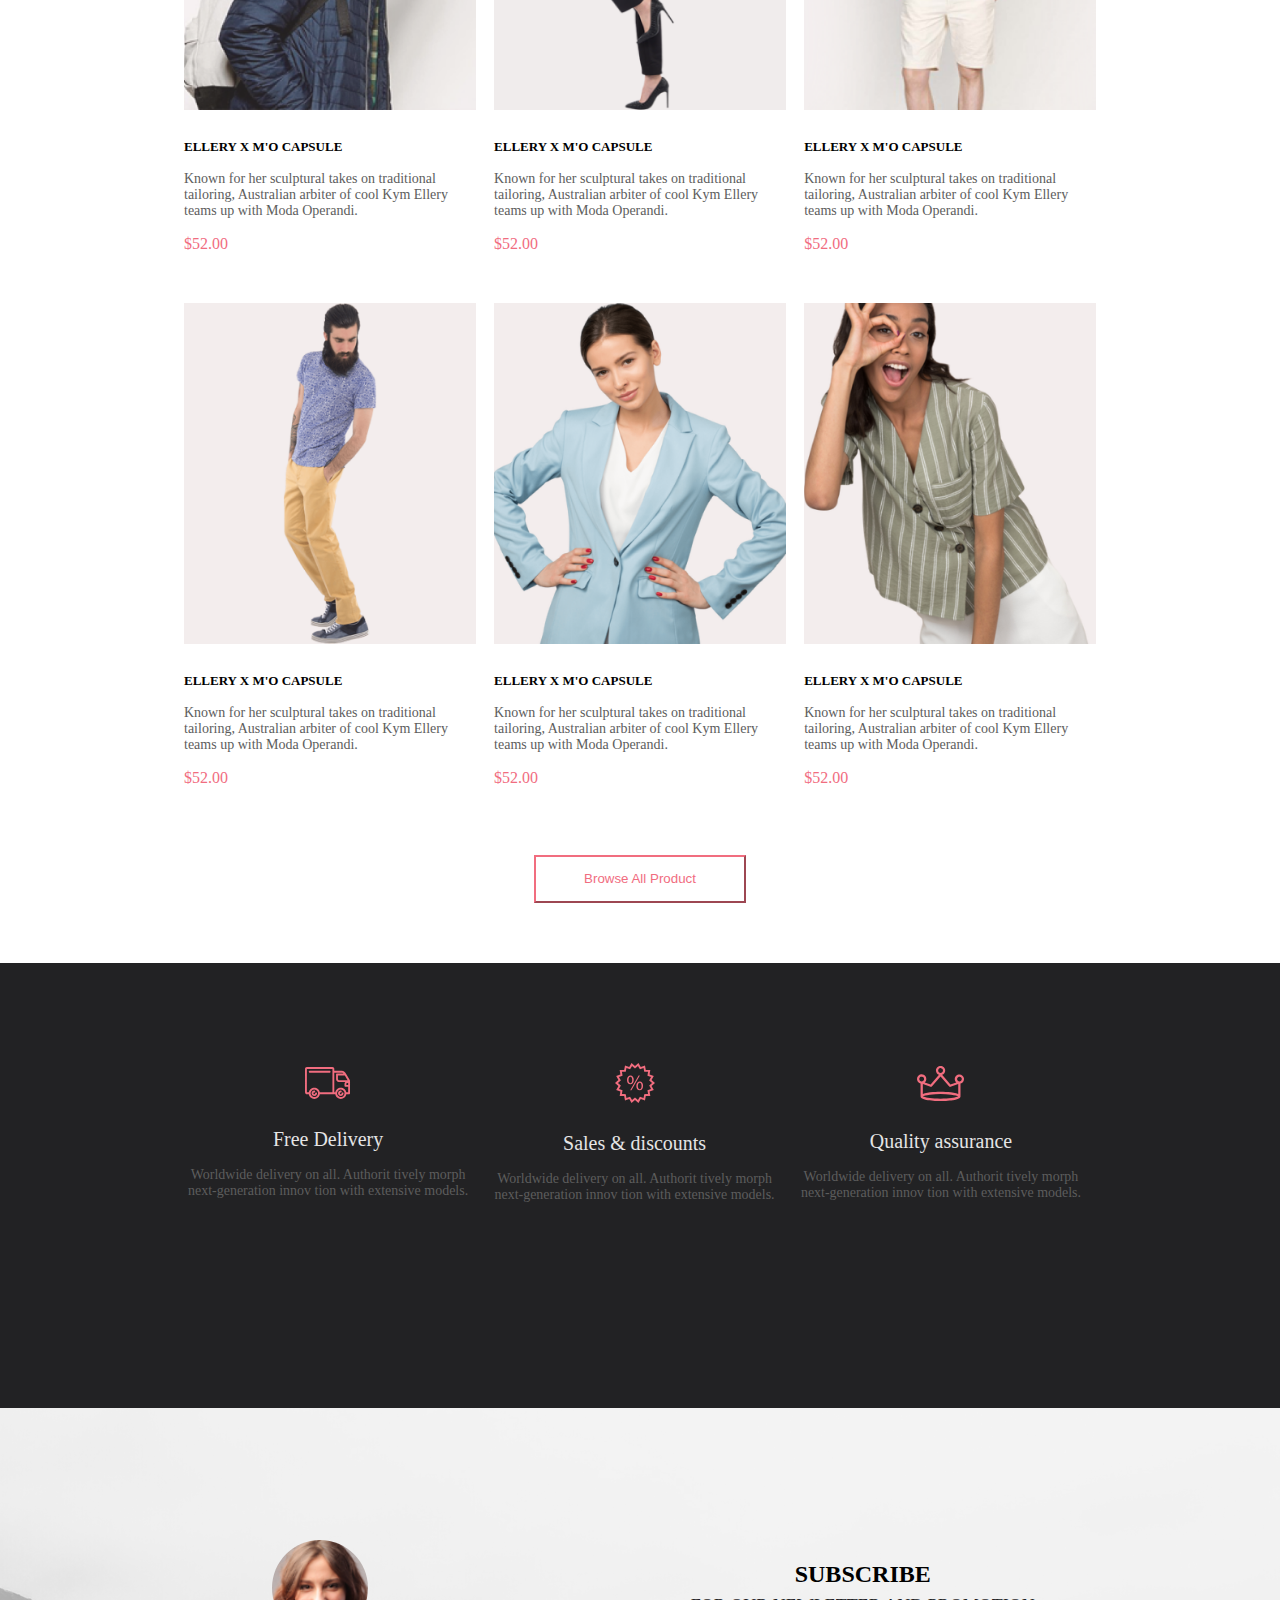
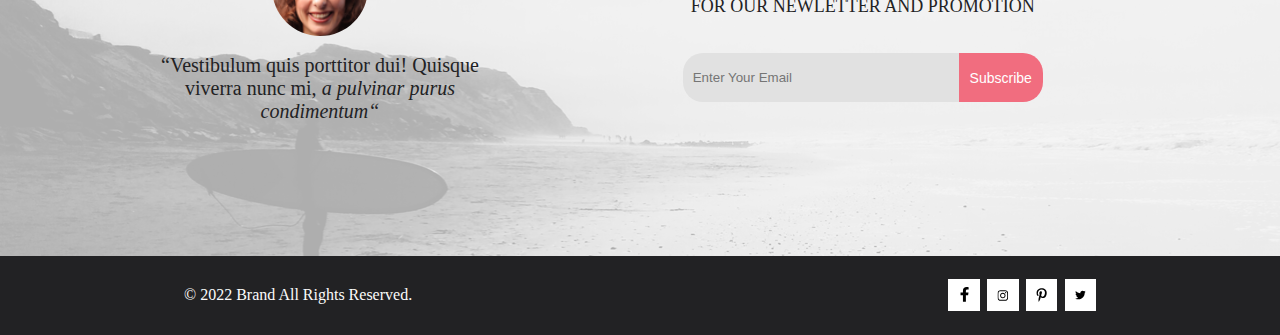
<file: Homework8_9/index.html>
<!DOCTYPE html>
<html lang="en">

<head>
    <meta charset="UTF-8">
    <meta name="viewport" content="width=device-width, initial-scale=1.0">
    <title>Homework8</title>
    <link rel="preconnect" href="https://fonts.googleapis.com">
    <link rel="preconnect" href="https://fonts.gstatic.com" crossorigin>
    <link href="https://fonts.googleapis.com/css2?family=Lato:wght@300;400;700;900&display=swap" rel="stylesheet">
    <link rel="stylesheet" href="style.css">
</head>

<body>
    <div class="container center">
        <header class="header">
            <section class="head">
                <div class="left_side">
                    <img src="img/logo.png" alt="Logo">
                    <p class="t1 hov"><svg xmlns="http://www.w3.org/2000/svg" width="27" height="28" viewBox="0 0 27 28"
                            fill="none">
                            <path
                                d="M19.0589 17.6251C20.6705 15.865 21.6275 13.6039 21.769 11.2216C21.9106 8.83932 21.2281 6.48088 19.8362 4.54232C18.4443 2.60377 16.4278 1.20318 14.1252 0.575765C11.8227 -0.0516554 9.37437 0.132305 7.19143 1.09675C5.0085 2.0612 3.22389 3.74739 2.1373 5.87217C1.05071 7.99695 0.728322 10.4309 1.22426 12.7653C1.72021 15.0997 3.00428 17.1923 4.86085 18.6919C6.71741 20.1914 9.0334 21.0064 11.4199 21.0001C13.6723 21.0031 15.8638 20.2691 17.6599 18.9101L25.4079 26.7171C25.4934 26.8061 25.5958 26.8772 25.7091 26.9261C25.8225 26.9751 25.9444 27.0009 26.0679 27.0021C26.1916 27.0024 26.314 26.9773 26.4276 26.9283C26.5411 26.8793 26.6434 26.8074 26.7279 26.7171C26.9018 26.5362 26.999 26.295 26.999 26.0441C26.999 25.7931 26.9018 25.5519 26.7279 25.371L19.0589 17.6251ZM2.88589 10.5001C2.89873 8.81477 3.41021 7.17101 4.35586 5.776C5.30151 4.38098 6.63899 3.29715 8.1997 2.66114C9.76042 2.02513 11.4745 1.86542 13.1258 2.20213C14.7772 2.53884 16.2919 3.3569 17.479 4.55319C18.6661 5.74948 19.4725 7.27044 19.7965 8.92433C20.1204 10.5782 19.9475 12.291 19.2995 13.8468C18.6515 15.4026 17.5574 16.7316 16.1551 17.6665C14.7529 18.6014 13.1052 19.1002 11.4199 19.1C9.14843 19.0892 6.97409 18.1775 5.3741 16.5652C3.77412 14.9528 2.87924 12.7715 2.88589 10.5001Z"
                                fill="#E8E8E8" />
                        </svg></p>
                </div>
                <div class="right_side">
                    <p class="hov"><svg xmlns="http://www.w3.org/2000/svg" width="32" height="23" viewBox="0 0 32 23"
                            fill="none">
                            <path d="M0 23V20.31H32V23H0ZM0 12.76V10.07H32V12.76H0ZM0 2.69V0H32V2.69H0Z"
                                fill="#E8E8E8" />
                        </svg></p>
                    <p class="out hov"><svg xmlns="http://www.w3.org/2000/svg" width="29" height="29"
                            viewBox="0 0 29 29" fill="none">
                            <path
                                d="M14.5 19.937C19 19.937 22.656 15.464 22.656 9.968C22.656 4.472 19 0 14.5 0C13.3631 0.0217413 12.2463 0.303398 11.2351 0.823397C10.2239 1.34339 9.34507 2.08794 8.66602 3C7.12663 4.99573 6.30819 7.45381 6.34399 9.974C6.34399 15.465 10 19.937 14.5 19.937ZM14.5 1.813C18 1.813 20.844 5.472 20.844 9.969C20.844 14.466 17.998 18.125 14.5 18.125C11.002 18.125 8.15603 14.465 8.15503 9.969C8.15403 5.473 11 1.813 14.5 1.813ZM20.844 18.125C20.6036 18.125 20.373 18.2205 20.203 18.3905C20.033 18.5605 19.9375 18.7911 19.9375 19.0315C19.9375 19.2719 20.033 19.5025 20.203 19.6725C20.373 19.8425 20.6036 19.938 20.844 19.938C22.526 19.9399 24.1386 20.6088 25.3279 21.7982C26.5172 22.9875 27.1861 24.6 27.188 26.282C27.1875 26.5221 27.0918 26.7523 26.922 26.9221C26.7522 27.0918 26.5221 27.1875 26.282 27.188H2.71997C2.47985 27.1875 2.24975 27.0918 2.07996 26.9221C1.91016 26.7523 1.81449 26.5221 1.81396 26.282C1.81608 24.6001 2.48517 22.9877 3.67444 21.7985C4.86371 20.6092 6.47608 19.9401 8.15796 19.938C8.39824 19.938 8.62868 19.8425 8.79858 19.6726C8.96849 19.5027 9.06396 19.2723 9.06396 19.032C9.06396 18.7917 8.96849 18.5613 8.79858 18.3914C8.62868 18.2215 8.39824 18.126 8.15796 18.126C5.99541 18.1279 3.92201 18.9875 2.39258 20.5164C0.863144 22.0453 0.00264777 24.1185 0 26.281C0.000794067 27.0019 0.287502 27.693 0.797241 28.2027C1.30698 28.7125 1.99811 28.9992 2.71899 29H26.282C27.0027 28.9989 27.6936 28.7121 28.2031 28.2024C28.7126 27.6927 28.9992 27.0017 29 26.281C28.9974 24.1187 28.1372 22.0457 26.6083 20.5168C25.0793 18.9878 23.0063 18.1276 20.844 18.125Z"
                                fill="#E8E8E8" />
                        </svg></p>
                    <p class="out hov"><svg xmlns="http://www.w3.org/2000/svg" width="32" height="29"
                            viewBox="0 0 32 29" fill="none">
                            <path
                                d="M26.1998 29C25.5521 28.9738 24.9404 28.6948 24.4961 28.2227C24.0518 27.7506 23.8103 27.1232 23.8234 26.475C23.8365 25.8269 24.1032 25.2097 24.5662 24.7559C25.0292 24.3022 25.6516 24.048 26.2999 24.048C26.9482 24.048 27.5706 24.3022 28.0336 24.7559C28.4966 25.2097 28.7633 25.8269 28.7764 26.475C28.7895 27.1232 28.5479 27.7506 28.1036 28.2227C27.6593 28.6948 27.0477 28.9738 26.3999 29H26.1998ZM6.75183 26.32C6.75183 25.79 6.90901 25.2718 7.20349 24.8311C7.49797 24.3904 7.91654 24.0469 8.40625 23.844C8.89596 23.6412 9.43484 23.5881 9.95471 23.6915C10.4746 23.7949 10.9521 24.0502 11.3269 24.425C11.7017 24.7998 11.957 25.2773 12.0604 25.7972C12.1638 26.317 12.1107 26.8559 11.9078 27.3456C11.705 27.8353 11.3615 28.2539 10.9208 28.5483C10.4801 28.8428 9.96194 29 9.43188 29C9.07977 29.0003 8.73102 28.9311 8.40564 28.7966C8.08026 28.662 7.7846 28.4646 7.53552 28.2158C7.28645 27.9669 7.08891 27.6713 6.9541 27.3461C6.81929 27.0208 6.74988 26.6721 6.74988 26.32H6.75183ZM10.5519 20.686C10.2924 20.6868 10.0398 20.6024 9.83301 20.4457C9.62617 20.2891 9.47648 20.0689 9.40686 19.819L4.57385 2.36401H1.18091C0.867422 2.36401 0.566761 2.23947 0.345093 2.01781C0.123425 1.79614 -0.00109863 1.49549 -0.00109863 1.18201C-0.00109863 0.868519 0.123425 0.567873 0.345093 0.346205C0.566761 0.124537 0.867422 5.81268e-06 1.18091 5.81268e-06H5.46191C5.7214 -0.00080736 5.97394 0.0837201 6.18066 0.240568C6.38739 0.397416 6.53674 0.617884 6.60583 0.868006L11.4388 18.323H24.6168L28.9999 8.27501H14.3999C14.2417 8.27961 14.0843 8.25242 13.9368 8.19507C13.7893 8.13771 13.6548 8.05134 13.5413 7.94108C13.4277 7.83082 13.3375 7.69891 13.2759 7.55315C13.2143 7.40739 13.1825 7.25075 13.1825 7.0925C13.1825 6.93426 13.2143 6.77762 13.2759 6.63186C13.3375 6.4861 13.4277 6.35419 13.5413 6.24393C13.6548 6.13367 13.7893 6.0473 13.9368 5.98994C14.0843 5.93259 14.2417 5.90541 14.3999 5.91001H30.8129C31.0086 5.90996 31.2011 5.95866 31.3733 6.05172C31.5454 6.14478 31.6917 6.27926 31.7988 6.44301C31.9067 6.60729 31.9723 6.79569 31.9897 6.99145C32.0072 7.18721 31.976 7.38424 31.8989 7.565L26.4939 19.977C26.4015 20.1876 26.2499 20.3668 26.0574 20.4927C25.8649 20.6186 25.6399 20.6858 25.4099 20.686H10.5519Z"
                                fill="#E8E8E8" />
                        </svg></p>
                </div>
            </section>
        </header>

        <main>
            <section class="top">
                <div class="top_left">
                    <img class="img" src="img/top_photo.png" alt="Preview photo">
                </div>
                <div class="top_right">
                    <img src="img/rectangle.png" alt="Element">
                    <p class="preview_text"><span class="type1">THE BRAND</span><br>
                        OF LUXERIOUS <span class="type2">FASHION</span></p>
                </div>
            </section>

            <section class="stock">
                <div class="higher_side center">
                    <div class="chapter c1">
                        <p class="chapt_text">30% OFF
                            <span class="chap_type2"><br>FOR WOMEN</span>
                        </p>
                    </div>
                    <div class="chapter c2">
                        <p class="chapt_text">HOT DEAL
                            <span class="chap_type2"><br>FOR MEN</span>
                        </p>
                    </div>
                    <div class="chapter c3">
                        <p class="chapt_text">NEW ARRIVALS
                            <span class="chap_type2"><br>FOR KIDS</span>
                        </p>
                    </div>
                </div>
                <div class="lower_side center">
                    <div class="chapter big">
                        <p class="chapt_text">LUXIROUS & TRENDY <span class="chap_type2"><br>ACCESORIES</span></p>
                    </div>
                </div>
            </section>

            <section class="featured_title center">
                <h3 class="f_title">Fetured Items</h3>
                <p class="f_text">Shop for items based on what we featured in this week</p>
            </section>

            <section class="featured_items center">
                <article class="item">
                    <div class="overlay_container">
                        <img class="img" src="img/block1.png" alt="item 1">
                        <div class="overlay">
                            <div class="overlay_block">
                                <div class="overlay_text">
                                    <svg xmlns="http://www.w3.org/2000/svg" width="27" height="25" viewBox="0 0 27 25"
                                        fill="none">
                                        <path
                                            d="M21.9521 23.2662H21.8397C21.2306 23.2662 20.7188 22.7666 20.6746 22.1289C20.6302 21.4602 21.1187 20.8781 21.7637 20.8341C21.7891 20.8324 21.8156 20.8315 21.8417 20.8315C22.4587 20.8315 22.9755 21.3214 23.0213 21.9482C23.0331 22.1967 22.9926 22.5509 22.7371 22.8434L22.7312 22.8502L22.7254 22.8571C22.5287 23.0907 22.2619 23.2316 21.9521 23.2662ZM8.22003 23.2599C7.56946 23.2599 7.04022 22.7169 7.04022 22.0496C7.04022 21.3827 7.56946 20.8401 8.22003 20.8401C8.87061 20.8401 9.39984 21.3827 9.39984 22.0496C9.39984 22.7169 8.87061 23.2599 8.22003 23.2599Z"
                                            fill="white" />
                                        <path
                                            d="M21.8765 22.2662C21.9215 22.2549 21.9428 22.2339 21.9605 22.2129C21.9683 22.2037 21.9761 22.1946 21.9839 22.1855C22.0204 22.1438 22.0237 22.0553 22.0229 22.0105C22.0097 21.9044 21.9189 21.8315 21.8417 21.8315C21.838 21.8315 21.8341 21.8317 21.8317 21.8318C21.7536 21.8372 21.6658 21.9409 21.6724 22.0625C21.6818 22.1793 21.7679 22.2662 21.8397 22.2662H21.8765ZM8.22003 22.2599C8.31921 22.2599 8.39984 22.1655 8.39984 22.0496C8.39984 21.9341 8.31921 21.8401 8.22003 21.8401C8.12091 21.8401 8.04022 21.9341 8.04022 22.0496C8.04022 22.1655 8.12091 22.2599 8.22003 22.2599ZM21.9999 24.2662C21.9522 24.2662 21.8883 24.2662 21.8397 24.2662C20.7021 24.2662 19.7571 23.3545 19.677 22.198C19.5969 20.9929 20.4942 19.9183 21.6957 19.8364C21.7446 19.8331 21.7933 19.8315 21.8417 19.8315C22.9804 19.8315 23.9418 20.7324 24.0195 21.8884C24.051 22.4915 23.8746 23.0612 23.4903 23.5012C23.106 23.9575 22.5768 24.2177 21.9999 24.2662ZM8.22003 24.2599C7.01581 24.2599 6.04022 23.2709 6.04022 22.0496C6.04022 20.8291 7.01581 19.8401 8.22003 19.8401C9.42419 19.8401 10.3998 20.8291 10.3998 22.0496C10.3998 23.2709 9.42419 24.2599 8.22003 24.2599ZM21.1989 17.3938H9.13354C8.70062 17.3938 8.31635 17.1005 8.2038 16.6775L4.27802 2.24768H1.52222C0.993896 2.24768 0.561035 1.80859 0.561035 1.27039C0.561035 0.733032 0.993896 0.292969 1.52222 0.292969H4.99982C5.43182 0.292969 5.8161 0.586304 5.92859 1.01025L9.85443 15.4391H20.5581L24.1149 7.13379H12.2583C11.7291 7.13379 11.2962 6.69373 11.2962 6.15649C11.2962 5.61914 11.7291 5.17908 12.2583 5.17908H25.5891C25.9095 5.17908 26.2146 5.34192 26.3901 5.61914C26.5665 5.89539 26.5989 6.23743 26.4702 6.547L22.08 16.807C21.9198 17.1653 21.5832 17.3938 21.1989 17.3938Z"
                                            fill="white" />
                                        <path
                                            d="M21.8765 22.2662C21.9215 22.2549 21.9428 22.2339 21.9605 22.2129C21.9683 22.2037 21.9761 22.1946 21.9839 22.1855C22.0204 22.1438 22.0237 22.0553 22.0229 22.0105C22.0097 21.9044 21.9189 21.8315 21.8417 21.8315C21.838 21.8315 21.8341 21.8317 21.8317 21.8318C21.7536 21.8372 21.6658 21.9409 21.6724 22.0625C21.6818 22.1793 21.7679 22.2662 21.8397 22.2662H21.8765ZM8.22003 22.2599C8.31921 22.2599 8.39984 22.1655 8.39984 22.0496C8.39984 21.9341 8.31921 21.8401 8.22003 21.8401C8.12091 21.8401 8.04022 21.9341 8.04022 22.0496C8.04022 22.1655 8.12091 22.2599 8.22003 22.2599ZM21.9999 24.2662C21.9522 24.2662 21.8883 24.2662 21.8397 24.2662C20.7021 24.2662 19.7571 23.3545 19.677 22.198C19.5969 20.9929 20.4942 19.9183 21.6957 19.8364C21.7446 19.8331 21.7933 19.8315 21.8417 19.8315C22.9804 19.8315 23.9418 20.7324 24.0195 21.8884C24.051 22.4915 23.8746 23.0612 23.4903 23.5012C23.106 23.9575 22.5768 24.2177 21.9999 24.2662ZM8.22003 24.2599C7.01581 24.2599 6.04022 23.2709 6.04022 22.0496C6.04022 20.8291 7.01581 19.8401 8.22003 19.8401C9.42419 19.8401 10.3998 20.8291 10.3998 22.0496C10.3998 23.2709 9.42419 24.2599 8.22003 24.2599ZM21.1989 17.3938H9.13354C8.70062 17.3938 8.31635 17.1005 8.2038 16.6775L4.27802 2.24768H1.52222C0.993896 2.24768 0.561035 1.80859 0.561035 1.27039C0.561035 0.733032 0.993896 0.292969 1.52222 0.292969H4.99982C5.43182 0.292969 5.8161 0.586304 5.92859 1.01025L9.85443 15.4391H20.5581L24.1149 7.13379H12.2583C11.7291 7.13379 11.2962 6.69373 11.2962 6.15649C11.2962 5.61914 11.7291 5.17908 12.2583 5.17908H25.5891C25.9095 5.17908 26.2146 5.34192 26.3901 5.61914C26.5665 5.89539 26.5989 6.23743 26.4702 6.547L22.08 16.807C21.9198 17.1653 21.5832 17.3938 21.1989 17.3938Z"
                                            fill="white" />
                                    </svg>&nbsp;<p> Add to Card</p>
                                </div>
                            </div>
                        </div>
                    </div>
                    <h4 class="subtitle_item"><b>ELLERY X M'O CAPSULE</b></h4>
                    <p class="description">Known for her sculptural takes on traditional tailoring, Australian arbiter
                        of cool Kym Ellery teams up with Moda Operandi.</p>
                    <p class="price">$52.00</p>
                </article>

                <article class="item">
                    <div class="overlay_container">
                        <img class="img" src="img/block2.png" alt="item 2">
                        <div class="overlay">
                            <div class="overlay_block">
                                <div class="overlay_text">
                                    <svg xmlns="http://www.w3.org/2000/svg" width="27" height="25" viewBox="0 0 27 25"
                                        fill="none">
                                        <path
                                            d="M21.9521 23.2662H21.8397C21.2306 23.2662 20.7188 22.7666 20.6746 22.1289C20.6302 21.4602 21.1187 20.8781 21.7637 20.8341C21.7891 20.8324 21.8156 20.8315 21.8417 20.8315C22.4587 20.8315 22.9755 21.3214 23.0213 21.9482C23.0331 22.1967 22.9926 22.5509 22.7371 22.8434L22.7312 22.8502L22.7254 22.8571C22.5287 23.0907 22.2619 23.2316 21.9521 23.2662ZM8.22003 23.2599C7.56946 23.2599 7.04022 22.7169 7.04022 22.0496C7.04022 21.3827 7.56946 20.8401 8.22003 20.8401C8.87061 20.8401 9.39984 21.3827 9.39984 22.0496C9.39984 22.7169 8.87061 23.2599 8.22003 23.2599Z"
                                            fill="white" />
                                        <path
                                            d="M21.8765 22.2662C21.9215 22.2549 21.9428 22.2339 21.9605 22.2129C21.9683 22.2037 21.9761 22.1946 21.9839 22.1855C22.0204 22.1438 22.0237 22.0553 22.0229 22.0105C22.0097 21.9044 21.9189 21.8315 21.8417 21.8315C21.838 21.8315 21.8341 21.8317 21.8317 21.8318C21.7536 21.8372 21.6658 21.9409 21.6724 22.0625C21.6818 22.1793 21.7679 22.2662 21.8397 22.2662H21.8765ZM8.22003 22.2599C8.31921 22.2599 8.39984 22.1655 8.39984 22.0496C8.39984 21.9341 8.31921 21.8401 8.22003 21.8401C8.12091 21.8401 8.04022 21.9341 8.04022 22.0496C8.04022 22.1655 8.12091 22.2599 8.22003 22.2599ZM21.9999 24.2662C21.9522 24.2662 21.8883 24.2662 21.8397 24.2662C20.7021 24.2662 19.7571 23.3545 19.677 22.198C19.5969 20.9929 20.4942 19.9183 21.6957 19.8364C21.7446 19.8331 21.7933 19.8315 21.8417 19.8315C22.9804 19.8315 23.9418 20.7324 24.0195 21.8884C24.051 22.4915 23.8746 23.0612 23.4903 23.5012C23.106 23.9575 22.5768 24.2177 21.9999 24.2662ZM8.22003 24.2599C7.01581 24.2599 6.04022 23.2709 6.04022 22.0496C6.04022 20.8291 7.01581 19.8401 8.22003 19.8401C9.42419 19.8401 10.3998 20.8291 10.3998 22.0496C10.3998 23.2709 9.42419 24.2599 8.22003 24.2599ZM21.1989 17.3938H9.13354C8.70062 17.3938 8.31635 17.1005 8.2038 16.6775L4.27802 2.24768H1.52222C0.993896 2.24768 0.561035 1.80859 0.561035 1.27039C0.561035 0.733032 0.993896 0.292969 1.52222 0.292969H4.99982C5.43182 0.292969 5.8161 0.586304 5.92859 1.01025L9.85443 15.4391H20.5581L24.1149 7.13379H12.2583C11.7291 7.13379 11.2962 6.69373 11.2962 6.15649C11.2962 5.61914 11.7291 5.17908 12.2583 5.17908H25.5891C25.9095 5.17908 26.2146 5.34192 26.3901 5.61914C26.5665 5.89539 26.5989 6.23743 26.4702 6.547L22.08 16.807C21.9198 17.1653 21.5832 17.3938 21.1989 17.3938Z"
                                            fill="white" />
                                        <path
                                            d="M21.8765 22.2662C21.9215 22.2549 21.9428 22.2339 21.9605 22.2129C21.9683 22.2037 21.9761 22.1946 21.9839 22.1855C22.0204 22.1438 22.0237 22.0553 22.0229 22.0105C22.0097 21.9044 21.9189 21.8315 21.8417 21.8315C21.838 21.8315 21.8341 21.8317 21.8317 21.8318C21.7536 21.8372 21.6658 21.9409 21.6724 22.0625C21.6818 22.1793 21.7679 22.2662 21.8397 22.2662H21.8765ZM8.22003 22.2599C8.31921 22.2599 8.39984 22.1655 8.39984 22.0496C8.39984 21.9341 8.31921 21.8401 8.22003 21.8401C8.12091 21.8401 8.04022 21.9341 8.04022 22.0496C8.04022 22.1655 8.12091 22.2599 8.22003 22.2599ZM21.9999 24.2662C21.9522 24.2662 21.8883 24.2662 21.8397 24.2662C20.7021 24.2662 19.7571 23.3545 19.677 22.198C19.5969 20.9929 20.4942 19.9183 21.6957 19.8364C21.7446 19.8331 21.7933 19.8315 21.8417 19.8315C22.9804 19.8315 23.9418 20.7324 24.0195 21.8884C24.051 22.4915 23.8746 23.0612 23.4903 23.5012C23.106 23.9575 22.5768 24.2177 21.9999 24.2662ZM8.22003 24.2599C7.01581 24.2599 6.04022 23.2709 6.04022 22.0496C6.04022 20.8291 7.01581 19.8401 8.22003 19.8401C9.42419 19.8401 10.3998 20.8291 10.3998 22.0496C10.3998 23.2709 9.42419 24.2599 8.22003 24.2599ZM21.1989 17.3938H9.13354C8.70062 17.3938 8.31635 17.1005 8.2038 16.6775L4.27802 2.24768H1.52222C0.993896 2.24768 0.561035 1.80859 0.561035 1.27039C0.561035 0.733032 0.993896 0.292969 1.52222 0.292969H4.99982C5.43182 0.292969 5.8161 0.586304 5.92859 1.01025L9.85443 15.4391H20.5581L24.1149 7.13379H12.2583C11.7291 7.13379 11.2962 6.69373 11.2962 6.15649C11.2962 5.61914 11.7291 5.17908 12.2583 5.17908H25.5891C25.9095 5.17908 26.2146 5.34192 26.3901 5.61914C26.5665 5.89539 26.5989 6.23743 26.4702 6.547L22.08 16.807C21.9198 17.1653 21.5832 17.3938 21.1989 17.3938Z"
                                            fill="white" />
                                    </svg>&nbsp;<p> Add to Card</p>
                                </div>
                            </div>
                        </div>
                    </div>
                    <h4 class="subtitle_item"><b>ELLERY X M'O CAPSULE</b></h4>
                    <p class="description">Known for her sculptural takes on traditional tailoring, Australian
                        arbiter
                        of cool Kym Ellery teams up with Moda Operandi.</p>
                    <p class="price">$52.00</p>
                </article>

                <article class="item">
                    <div class="overlay_container">
                        <img class="img" src="img/block3.png" alt="item 3">
                        <div class="overlay">
                            <div class="overlay_block">
                                <div class="overlay_text">
                                    <svg xmlns="http://www.w3.org/2000/svg" width="27" height="25" viewBox="0 0 27 25"
                                        fill="none">
                                        <path
                                            d="M21.9521 23.2662H21.8397C21.2306 23.2662 20.7188 22.7666 20.6746 22.1289C20.6302 21.4602 21.1187 20.8781 21.7637 20.8341C21.7891 20.8324 21.8156 20.8315 21.8417 20.8315C22.4587 20.8315 22.9755 21.3214 23.0213 21.9482C23.0331 22.1967 22.9926 22.5509 22.7371 22.8434L22.7312 22.8502L22.7254 22.8571C22.5287 23.0907 22.2619 23.2316 21.9521 23.2662ZM8.22003 23.2599C7.56946 23.2599 7.04022 22.7169 7.04022 22.0496C7.04022 21.3827 7.56946 20.8401 8.22003 20.8401C8.87061 20.8401 9.39984 21.3827 9.39984 22.0496C9.39984 22.7169 8.87061 23.2599 8.22003 23.2599Z"
                                            fill="white" />
                                        <path
                                            d="M21.8765 22.2662C21.9215 22.2549 21.9428 22.2339 21.9605 22.2129C21.9683 22.2037 21.9761 22.1946 21.9839 22.1855C22.0204 22.1438 22.0237 22.0553 22.0229 22.0105C22.0097 21.9044 21.9189 21.8315 21.8417 21.8315C21.838 21.8315 21.8341 21.8317 21.8317 21.8318C21.7536 21.8372 21.6658 21.9409 21.6724 22.0625C21.6818 22.1793 21.7679 22.2662 21.8397 22.2662H21.8765ZM8.22003 22.2599C8.31921 22.2599 8.39984 22.1655 8.39984 22.0496C8.39984 21.9341 8.31921 21.8401 8.22003 21.8401C8.12091 21.8401 8.04022 21.9341 8.04022 22.0496C8.04022 22.1655 8.12091 22.2599 8.22003 22.2599ZM21.9999 24.2662C21.9522 24.2662 21.8883 24.2662 21.8397 24.2662C20.7021 24.2662 19.7571 23.3545 19.677 22.198C19.5969 20.9929 20.4942 19.9183 21.6957 19.8364C21.7446 19.8331 21.7933 19.8315 21.8417 19.8315C22.9804 19.8315 23.9418 20.7324 24.0195 21.8884C24.051 22.4915 23.8746 23.0612 23.4903 23.5012C23.106 23.9575 22.5768 24.2177 21.9999 24.2662ZM8.22003 24.2599C7.01581 24.2599 6.04022 23.2709 6.04022 22.0496C6.04022 20.8291 7.01581 19.8401 8.22003 19.8401C9.42419 19.8401 10.3998 20.8291 10.3998 22.0496C10.3998 23.2709 9.42419 24.2599 8.22003 24.2599ZM21.1989 17.3938H9.13354C8.70062 17.3938 8.31635 17.1005 8.2038 16.6775L4.27802 2.24768H1.52222C0.993896 2.24768 0.561035 1.80859 0.561035 1.27039C0.561035 0.733032 0.993896 0.292969 1.52222 0.292969H4.99982C5.43182 0.292969 5.8161 0.586304 5.92859 1.01025L9.85443 15.4391H20.5581L24.1149 7.13379H12.2583C11.7291 7.13379 11.2962 6.69373 11.2962 6.15649C11.2962 5.61914 11.7291 5.17908 12.2583 5.17908H25.5891C25.9095 5.17908 26.2146 5.34192 26.3901 5.61914C26.5665 5.89539 26.5989 6.23743 26.4702 6.547L22.08 16.807C21.9198 17.1653 21.5832 17.3938 21.1989 17.3938Z"
                                            fill="white" />
                                        <path
                                            d="M21.8765 22.2662C21.9215 22.2549 21.9428 22.2339 21.9605 22.2129C21.9683 22.2037 21.9761 22.1946 21.9839 22.1855C22.0204 22.1438 22.0237 22.0553 22.0229 22.0105C22.0097 21.9044 21.9189 21.8315 21.8417 21.8315C21.838 21.8315 21.8341 21.8317 21.8317 21.8318C21.7536 21.8372 21.6658 21.9409 21.6724 22.0625C21.6818 22.1793 21.7679 22.2662 21.8397 22.2662H21.8765ZM8.22003 22.2599C8.31921 22.2599 8.39984 22.1655 8.39984 22.0496C8.39984 21.9341 8.31921 21.8401 8.22003 21.8401C8.12091 21.8401 8.04022 21.9341 8.04022 22.0496C8.04022 22.1655 8.12091 22.2599 8.22003 22.2599ZM21.9999 24.2662C21.9522 24.2662 21.8883 24.2662 21.8397 24.2662C20.7021 24.2662 19.7571 23.3545 19.677 22.198C19.5969 20.9929 20.4942 19.9183 21.6957 19.8364C21.7446 19.8331 21.7933 19.8315 21.8417 19.8315C22.9804 19.8315 23.9418 20.7324 24.0195 21.8884C24.051 22.4915 23.8746 23.0612 23.4903 23.5012C23.106 23.9575 22.5768 24.2177 21.9999 24.2662ZM8.22003 24.2599C7.01581 24.2599 6.04022 23.2709 6.04022 22.0496C6.04022 20.8291 7.01581 19.8401 8.22003 19.8401C9.42419 19.8401 10.3998 20.8291 10.3998 22.0496C10.3998 23.2709 9.42419 24.2599 8.22003 24.2599ZM21.1989 17.3938H9.13354C8.70062 17.3938 8.31635 17.1005 8.2038 16.6775L4.27802 2.24768H1.52222C0.993896 2.24768 0.561035 1.80859 0.561035 1.27039C0.561035 0.733032 0.993896 0.292969 1.52222 0.292969H4.99982C5.43182 0.292969 5.8161 0.586304 5.92859 1.01025L9.85443 15.4391H20.5581L24.1149 7.13379H12.2583C11.7291 7.13379 11.2962 6.69373 11.2962 6.15649C11.2962 5.61914 11.7291 5.17908 12.2583 5.17908H25.5891C25.9095 5.17908 26.2146 5.34192 26.3901 5.61914C26.5665 5.89539 26.5989 6.23743 26.4702 6.547L22.08 16.807C21.9198 17.1653 21.5832 17.3938 21.1989 17.3938Z"
                                            fill="white" />
                                    </svg>&nbsp;<p> Add to Card</p>
                                </div>
                            </div>
                        </div>
                    </div>
                    <h4 class="subtitle_item"><b>ELLERY X M'O CAPSULE</b></h4>
                    <p class="description">Known for her sculptural takes on traditional tailoring, Australian
                        arbiter
                        of cool Kym Ellery teams up with Moda Operandi.</p>
                    <p class="price">$52.00</p>
                </article>

                <article class="item">
                    <div class="overlay_container">
                        <img class="img" src="img/block4.png" alt="item 4">
                        <div class="overlay">
                            <div class="overlay_block">
                                <div class="overlay_text">
                                    <svg xmlns="http://www.w3.org/2000/svg" width="27" height="25" viewBox="0 0 27 25"
                                        fill="none">
                                        <path
                                            d="M21.9521 23.2662H21.8397C21.2306 23.2662 20.7188 22.7666 20.6746 22.1289C20.6302 21.4602 21.1187 20.8781 21.7637 20.8341C21.7891 20.8324 21.8156 20.8315 21.8417 20.8315C22.4587 20.8315 22.9755 21.3214 23.0213 21.9482C23.0331 22.1967 22.9926 22.5509 22.7371 22.8434L22.7312 22.8502L22.7254 22.8571C22.5287 23.0907 22.2619 23.2316 21.9521 23.2662ZM8.22003 23.2599C7.56946 23.2599 7.04022 22.7169 7.04022 22.0496C7.04022 21.3827 7.56946 20.8401 8.22003 20.8401C8.87061 20.8401 9.39984 21.3827 9.39984 22.0496C9.39984 22.7169 8.87061 23.2599 8.22003 23.2599Z"
                                            fill="white" />
                                        <path
                                            d="M21.8765 22.2662C21.9215 22.2549 21.9428 22.2339 21.9605 22.2129C21.9683 22.2037 21.9761 22.1946 21.9839 22.1855C22.0204 22.1438 22.0237 22.0553 22.0229 22.0105C22.0097 21.9044 21.9189 21.8315 21.8417 21.8315C21.838 21.8315 21.8341 21.8317 21.8317 21.8318C21.7536 21.8372 21.6658 21.9409 21.6724 22.0625C21.6818 22.1793 21.7679 22.2662 21.8397 22.2662H21.8765ZM8.22003 22.2599C8.31921 22.2599 8.39984 22.1655 8.39984 22.0496C8.39984 21.9341 8.31921 21.8401 8.22003 21.8401C8.12091 21.8401 8.04022 21.9341 8.04022 22.0496C8.04022 22.1655 8.12091 22.2599 8.22003 22.2599ZM21.9999 24.2662C21.9522 24.2662 21.8883 24.2662 21.8397 24.2662C20.7021 24.2662 19.7571 23.3545 19.677 22.198C19.5969 20.9929 20.4942 19.9183 21.6957 19.8364C21.7446 19.8331 21.7933 19.8315 21.8417 19.8315C22.9804 19.8315 23.9418 20.7324 24.0195 21.8884C24.051 22.4915 23.8746 23.0612 23.4903 23.5012C23.106 23.9575 22.5768 24.2177 21.9999 24.2662ZM8.22003 24.2599C7.01581 24.2599 6.04022 23.2709 6.04022 22.0496C6.04022 20.8291 7.01581 19.8401 8.22003 19.8401C9.42419 19.8401 10.3998 20.8291 10.3998 22.0496C10.3998 23.2709 9.42419 24.2599 8.22003 24.2599ZM21.1989 17.3938H9.13354C8.70062 17.3938 8.31635 17.1005 8.2038 16.6775L4.27802 2.24768H1.52222C0.993896 2.24768 0.561035 1.80859 0.561035 1.27039C0.561035 0.733032 0.993896 0.292969 1.52222 0.292969H4.99982C5.43182 0.292969 5.8161 0.586304 5.92859 1.01025L9.85443 15.4391H20.5581L24.1149 7.13379H12.2583C11.7291 7.13379 11.2962 6.69373 11.2962 6.15649C11.2962 5.61914 11.7291 5.17908 12.2583 5.17908H25.5891C25.9095 5.17908 26.2146 5.34192 26.3901 5.61914C26.5665 5.89539 26.5989 6.23743 26.4702 6.547L22.08 16.807C21.9198 17.1653 21.5832 17.3938 21.1989 17.3938Z"
                                            fill="white" />
                                        <path
                                            d="M21.8765 22.2662C21.9215 22.2549 21.9428 22.2339 21.9605 22.2129C21.9683 22.2037 21.9761 22.1946 21.9839 22.1855C22.0204 22.1438 22.0237 22.0553 22.0229 22.0105C22.0097 21.9044 21.9189 21.8315 21.8417 21.8315C21.838 21.8315 21.8341 21.8317 21.8317 21.8318C21.7536 21.8372 21.6658 21.9409 21.6724 22.0625C21.6818 22.1793 21.7679 22.2662 21.8397 22.2662H21.8765ZM8.22003 22.2599C8.31921 22.2599 8.39984 22.1655 8.39984 22.0496C8.39984 21.9341 8.31921 21.8401 8.22003 21.8401C8.12091 21.8401 8.04022 21.9341 8.04022 22.0496C8.04022 22.1655 8.12091 22.2599 8.22003 22.2599ZM21.9999 24.2662C21.9522 24.2662 21.8883 24.2662 21.8397 24.2662C20.7021 24.2662 19.7571 23.3545 19.677 22.198C19.5969 20.9929 20.4942 19.9183 21.6957 19.8364C21.7446 19.8331 21.7933 19.8315 21.8417 19.8315C22.9804 19.8315 23.9418 20.7324 24.0195 21.8884C24.051 22.4915 23.8746 23.0612 23.4903 23.5012C23.106 23.9575 22.5768 24.2177 21.9999 24.2662ZM8.22003 24.2599C7.01581 24.2599 6.04022 23.2709 6.04022 22.0496C6.04022 20.8291 7.01581 19.8401 8.22003 19.8401C9.42419 19.8401 10.3998 20.8291 10.3998 22.0496C10.3998 23.2709 9.42419 24.2599 8.22003 24.2599ZM21.1989 17.3938H9.13354C8.70062 17.3938 8.31635 17.1005 8.2038 16.6775L4.27802 2.24768H1.52222C0.993896 2.24768 0.561035 1.80859 0.561035 1.27039C0.561035 0.733032 0.993896 0.292969 1.52222 0.292969H4.99982C5.43182 0.292969 5.8161 0.586304 5.92859 1.01025L9.85443 15.4391H20.5581L24.1149 7.13379H12.2583C11.7291 7.13379 11.2962 6.69373 11.2962 6.15649C11.2962 5.61914 11.7291 5.17908 12.2583 5.17908H25.5891C25.9095 5.17908 26.2146 5.34192 26.3901 5.61914C26.5665 5.89539 26.5989 6.23743 26.4702 6.547L22.08 16.807C21.9198 17.1653 21.5832 17.3938 21.1989 17.3938Z"
                                            fill="white" />
                                    </svg>&nbsp;<p> Add to Card</p>
                                </div>
                            </div>
                        </div>
                    </div>
                    <h4 class="subtitle_item"><b>ELLERY X M'O CAPSULE</b></h4>
                    <p class="description">Known for her sculptural takes on traditional tailoring, Australian
                        arbiter
                        of cool Kym Ellery teams up with Moda Operandi.</p>
                    <p class="price">$52.00</p>
                </article>

                <article class="item">
                    <div class="overlay_container">
                        <img class="img" src="img/block5.png" alt="item 5">
                        <div class="overlay">
                            <div class="overlay_block">
                                <div class="overlay_text">
                                    <svg xmlns="http://www.w3.org/2000/svg" width="27" height="25" viewBox="0 0 27 25"
                                        fill="none">
                                        <path
                                            d="M21.9521 23.2662H21.8397C21.2306 23.2662 20.7188 22.7666 20.6746 22.1289C20.6302 21.4602 21.1187 20.8781 21.7637 20.8341C21.7891 20.8324 21.8156 20.8315 21.8417 20.8315C22.4587 20.8315 22.9755 21.3214 23.0213 21.9482C23.0331 22.1967 22.9926 22.5509 22.7371 22.8434L22.7312 22.8502L22.7254 22.8571C22.5287 23.0907 22.2619 23.2316 21.9521 23.2662ZM8.22003 23.2599C7.56946 23.2599 7.04022 22.7169 7.04022 22.0496C7.04022 21.3827 7.56946 20.8401 8.22003 20.8401C8.87061 20.8401 9.39984 21.3827 9.39984 22.0496C9.39984 22.7169 8.87061 23.2599 8.22003 23.2599Z"
                                            fill="white" />
                                        <path
                                            d="M21.8765 22.2662C21.9215 22.2549 21.9428 22.2339 21.9605 22.2129C21.9683 22.2037 21.9761 22.1946 21.9839 22.1855C22.0204 22.1438 22.0237 22.0553 22.0229 22.0105C22.0097 21.9044 21.9189 21.8315 21.8417 21.8315C21.838 21.8315 21.8341 21.8317 21.8317 21.8318C21.7536 21.8372 21.6658 21.9409 21.6724 22.0625C21.6818 22.1793 21.7679 22.2662 21.8397 22.2662H21.8765ZM8.22003 22.2599C8.31921 22.2599 8.39984 22.1655 8.39984 22.0496C8.39984 21.9341 8.31921 21.8401 8.22003 21.8401C8.12091 21.8401 8.04022 21.9341 8.04022 22.0496C8.04022 22.1655 8.12091 22.2599 8.22003 22.2599ZM21.9999 24.2662C21.9522 24.2662 21.8883 24.2662 21.8397 24.2662C20.7021 24.2662 19.7571 23.3545 19.677 22.198C19.5969 20.9929 20.4942 19.9183 21.6957 19.8364C21.7446 19.8331 21.7933 19.8315 21.8417 19.8315C22.9804 19.8315 23.9418 20.7324 24.0195 21.8884C24.051 22.4915 23.8746 23.0612 23.4903 23.5012C23.106 23.9575 22.5768 24.2177 21.9999 24.2662ZM8.22003 24.2599C7.01581 24.2599 6.04022 23.2709 6.04022 22.0496C6.04022 20.8291 7.01581 19.8401 8.22003 19.8401C9.42419 19.8401 10.3998 20.8291 10.3998 22.0496C10.3998 23.2709 9.42419 24.2599 8.22003 24.2599ZM21.1989 17.3938H9.13354C8.70062 17.3938 8.31635 17.1005 8.2038 16.6775L4.27802 2.24768H1.52222C0.993896 2.24768 0.561035 1.80859 0.561035 1.27039C0.561035 0.733032 0.993896 0.292969 1.52222 0.292969H4.99982C5.43182 0.292969 5.8161 0.586304 5.92859 1.01025L9.85443 15.4391H20.5581L24.1149 7.13379H12.2583C11.7291 7.13379 11.2962 6.69373 11.2962 6.15649C11.2962 5.61914 11.7291 5.17908 12.2583 5.17908H25.5891C25.9095 5.17908 26.2146 5.34192 26.3901 5.61914C26.5665 5.89539 26.5989 6.23743 26.4702 6.547L22.08 16.807C21.9198 17.1653 21.5832 17.3938 21.1989 17.3938Z"
                                            fill="white" />
                                        <path
                                            d="M21.8765 22.2662C21.9215 22.2549 21.9428 22.2339 21.9605 22.2129C21.9683 22.2037 21.9761 22.1946 21.9839 22.1855C22.0204 22.1438 22.0237 22.0553 22.0229 22.0105C22.0097 21.9044 21.9189 21.8315 21.8417 21.8315C21.838 21.8315 21.8341 21.8317 21.8317 21.8318C21.7536 21.8372 21.6658 21.9409 21.6724 22.0625C21.6818 22.1793 21.7679 22.2662 21.8397 22.2662H21.8765ZM8.22003 22.2599C8.31921 22.2599 8.39984 22.1655 8.39984 22.0496C8.39984 21.9341 8.31921 21.8401 8.22003 21.8401C8.12091 21.8401 8.04022 21.9341 8.04022 22.0496C8.04022 22.1655 8.12091 22.2599 8.22003 22.2599ZM21.9999 24.2662C21.9522 24.2662 21.8883 24.2662 21.8397 24.2662C20.7021 24.2662 19.7571 23.3545 19.677 22.198C19.5969 20.9929 20.4942 19.9183 21.6957 19.8364C21.7446 19.8331 21.7933 19.8315 21.8417 19.8315C22.9804 19.8315 23.9418 20.7324 24.0195 21.8884C24.051 22.4915 23.8746 23.0612 23.4903 23.5012C23.106 23.9575 22.5768 24.2177 21.9999 24.2662ZM8.22003 24.2599C7.01581 24.2599 6.04022 23.2709 6.04022 22.0496C6.04022 20.8291 7.01581 19.8401 8.22003 19.8401C9.42419 19.8401 10.3998 20.8291 10.3998 22.0496C10.3998 23.2709 9.42419 24.2599 8.22003 24.2599ZM21.1989 17.3938H9.13354C8.70062 17.3938 8.31635 17.1005 8.2038 16.6775L4.27802 2.24768H1.52222C0.993896 2.24768 0.561035 1.80859 0.561035 1.27039C0.561035 0.733032 0.993896 0.292969 1.52222 0.292969H4.99982C5.43182 0.292969 5.8161 0.586304 5.92859 1.01025L9.85443 15.4391H20.5581L24.1149 7.13379H12.2583C11.7291 7.13379 11.2962 6.69373 11.2962 6.15649C11.2962 5.61914 11.7291 5.17908 12.2583 5.17908H25.5891C25.9095 5.17908 26.2146 5.34192 26.3901 5.61914C26.5665 5.89539 26.5989 6.23743 26.4702 6.547L22.08 16.807C21.9198 17.1653 21.5832 17.3938 21.1989 17.3938Z"
                                            fill="white" />
                                    </svg>&nbsp;<p> Add to Card</p>
                                </div>
                            </div>
                        </div>
                    </div>
                    <h4 class="subtitle_item"><b>ELLERY X M'O CAPSULE</b></h4>
                    <p class="description">Known for her sculptural takes on traditional tailoring, Australian
                        arbiter
                        of cool Kym Ellery teams up with Moda Operandi.</p>
                    <p class="price">$52.00</p>
                </article>

                <article class="item">
                    <div class="overlay_container">
                        <img class="img" src="img/block6.png" alt="item 6">
                        <div class="overlay">
                            <div class="overlay_block">
                                <div class="overlay_text">
                                    <svg xmlns="http://www.w3.org/2000/svg" width="27" height="25" viewBox="0 0 27 25"
                                        fill="none">
                                        <path
                                            d="M21.9521 23.2662H21.8397C21.2306 23.2662 20.7188 22.7666 20.6746 22.1289C20.6302 21.4602 21.1187 20.8781 21.7637 20.8341C21.7891 20.8324 21.8156 20.8315 21.8417 20.8315C22.4587 20.8315 22.9755 21.3214 23.0213 21.9482C23.0331 22.1967 22.9926 22.5509 22.7371 22.8434L22.7312 22.8502L22.7254 22.8571C22.5287 23.0907 22.2619 23.2316 21.9521 23.2662ZM8.22003 23.2599C7.56946 23.2599 7.04022 22.7169 7.04022 22.0496C7.04022 21.3827 7.56946 20.8401 8.22003 20.8401C8.87061 20.8401 9.39984 21.3827 9.39984 22.0496C9.39984 22.7169 8.87061 23.2599 8.22003 23.2599Z"
                                            fill="white" />
                                        <path
                                            d="M21.8765 22.2662C21.9215 22.2549 21.9428 22.2339 21.9605 22.2129C21.9683 22.2037 21.9761 22.1946 21.9839 22.1855C22.0204 22.1438 22.0237 22.0553 22.0229 22.0105C22.0097 21.9044 21.9189 21.8315 21.8417 21.8315C21.838 21.8315 21.8341 21.8317 21.8317 21.8318C21.7536 21.8372 21.6658 21.9409 21.6724 22.0625C21.6818 22.1793 21.7679 22.2662 21.8397 22.2662H21.8765ZM8.22003 22.2599C8.31921 22.2599 8.39984 22.1655 8.39984 22.0496C8.39984 21.9341 8.31921 21.8401 8.22003 21.8401C8.12091 21.8401 8.04022 21.9341 8.04022 22.0496C8.04022 22.1655 8.12091 22.2599 8.22003 22.2599ZM21.9999 24.2662C21.9522 24.2662 21.8883 24.2662 21.8397 24.2662C20.7021 24.2662 19.7571 23.3545 19.677 22.198C19.5969 20.9929 20.4942 19.9183 21.6957 19.8364C21.7446 19.8331 21.7933 19.8315 21.8417 19.8315C22.9804 19.8315 23.9418 20.7324 24.0195 21.8884C24.051 22.4915 23.8746 23.0612 23.4903 23.5012C23.106 23.9575 22.5768 24.2177 21.9999 24.2662ZM8.22003 24.2599C7.01581 24.2599 6.04022 23.2709 6.04022 22.0496C6.04022 20.8291 7.01581 19.8401 8.22003 19.8401C9.42419 19.8401 10.3998 20.8291 10.3998 22.0496C10.3998 23.2709 9.42419 24.2599 8.22003 24.2599ZM21.1989 17.3938H9.13354C8.70062 17.3938 8.31635 17.1005 8.2038 16.6775L4.27802 2.24768H1.52222C0.993896 2.24768 0.561035 1.80859 0.561035 1.27039C0.561035 0.733032 0.993896 0.292969 1.52222 0.292969H4.99982C5.43182 0.292969 5.8161 0.586304 5.92859 1.01025L9.85443 15.4391H20.5581L24.1149 7.13379H12.2583C11.7291 7.13379 11.2962 6.69373 11.2962 6.15649C11.2962 5.61914 11.7291 5.17908 12.2583 5.17908H25.5891C25.9095 5.17908 26.2146 5.34192 26.3901 5.61914C26.5665 5.89539 26.5989 6.23743 26.4702 6.547L22.08 16.807C21.9198 17.1653 21.5832 17.3938 21.1989 17.3938Z"
                                            fill="white" />
                                        <path
                                            d="M21.8765 22.2662C21.9215 22.2549 21.9428 22.2339 21.9605 22.2129C21.9683 22.2037 21.9761 22.1946 21.9839 22.1855C22.0204 22.1438 22.0237 22.0553 22.0229 22.0105C22.0097 21.9044 21.9189 21.8315 21.8417 21.8315C21.838 21.8315 21.8341 21.8317 21.8317 21.8318C21.7536 21.8372 21.6658 21.9409 21.6724 22.0625C21.6818 22.1793 21.7679 22.2662 21.8397 22.2662H21.8765ZM8.22003 22.2599C8.31921 22.2599 8.39984 22.1655 8.39984 22.0496C8.39984 21.9341 8.31921 21.8401 8.22003 21.8401C8.12091 21.8401 8.04022 21.9341 8.04022 22.0496C8.04022 22.1655 8.12091 22.2599 8.22003 22.2599ZM21.9999 24.2662C21.9522 24.2662 21.8883 24.2662 21.8397 24.2662C20.7021 24.2662 19.7571 23.3545 19.677 22.198C19.5969 20.9929 20.4942 19.9183 21.6957 19.8364C21.7446 19.8331 21.7933 19.8315 21.8417 19.8315C22.9804 19.8315 23.9418 20.7324 24.0195 21.8884C24.051 22.4915 23.8746 23.0612 23.4903 23.5012C23.106 23.9575 22.5768 24.2177 21.9999 24.2662ZM8.22003 24.2599C7.01581 24.2599 6.04022 23.2709 6.04022 22.0496C6.04022 20.8291 7.01581 19.8401 8.22003 19.8401C9.42419 19.8401 10.3998 20.8291 10.3998 22.0496C10.3998 23.2709 9.42419 24.2599 8.22003 24.2599ZM21.1989 17.3938H9.13354C8.70062 17.3938 8.31635 17.1005 8.2038 16.6775L4.27802 2.24768H1.52222C0.993896 2.24768 0.561035 1.80859 0.561035 1.27039C0.561035 0.733032 0.993896 0.292969 1.52222 0.292969H4.99982C5.43182 0.292969 5.8161 0.586304 5.92859 1.01025L9.85443 15.4391H20.5581L24.1149 7.13379H12.2583C11.7291 7.13379 11.2962 6.69373 11.2962 6.15649C11.2962 5.61914 11.7291 5.17908 12.2583 5.17908H25.5891C25.9095 5.17908 26.2146 5.34192 26.3901 5.61914C26.5665 5.89539 26.5989 6.23743 26.4702 6.547L22.08 16.807C21.9198 17.1653 21.5832 17.3938 21.1989 17.3938Z"
                                            fill="white" />
                                    </svg>&nbsp;<p> Add to Card</p>
                                </div>
                            </div>
                        </div>
                    </div>
                    <h4 class="subtitle_item"><b>ELLERY X M'O CAPSULE</b></h4>
                    <p class="description">Known for her sculptural takes on traditional tailoring, Australian
                        arbiter
                        of cool Kym Ellery teams up with Moda Operandi.</p>
                    <p class="price">$52.00</p>
                </article>
            </section>

            <section class="last_part center">
                <button class="all_products">Browse All Product</button>
            </section>
        </main>

        <footer class="footer">
            <section>
                <div class="advantages center">
                    <div class="advantage a1">
                        <p class="icon"><svg xmlns="http://www.w3.org/2000/svg" width="46" height="32"
                                viewBox="0 0 46 32" fill="none">
                                <path
                                    d="M30.2868 27.2429H14.8098C14.6026 28.5509 13.9355 29.742 12.9285 30.6021C11.9215 31.4621 10.6406 31.9346 9.31633 31.9346C7.99203 31.9346 6.71117 31.4621 5.70415 30.6021C4.69713 29.742 4.03003 28.5509 3.82283 27.2429H1.88582C1.391 27.2397 0.91765 27.0404 0.569536 26.6887C0.221422 26.337 0.0269624 25.8618 0.0288259 25.3669V1.87695C0.0266969 1.38195 0.221028 0.906335 0.56917 0.554443C0.917313 0.202551 1.39082 0.00317363 1.88582 0H27.4368C27.9318 0.00317353 28.4051 0.202522 28.7531 0.554443C29.1011 0.906364 29.2952 1.38204 29.2928 1.87695V3.78198H36.4138C36.4942 3.78164 36.5742 3.79208 36.6518 3.81299C38.9518 4.01299 40.1088 5.2129 41.3288 7.2749L44.8878 13.3689C44.9727 13.5136 45.0176 13.6782 45.0178 13.8459V26.304C45.0189 26.5515 44.9216 26.7892 44.7475 26.9651C44.5733 27.141 44.3364 27.2406 44.0888 27.2419H41.2748C41.0676 28.5499 40.4005 29.741 39.3935 30.6011C38.3865 31.4611 37.1056 31.9336 35.7813 31.9336C34.457 31.9336 33.1762 31.4611 32.1691 30.6011C31.1621 29.741 30.495 28.5499 30.2878 27.2419L30.2868 27.2429ZM32.0648 26.304C32.0727 27.0369 32.2973 27.7511 32.7102 28.3567C33.1231 28.9623 33.706 29.4322 34.3854 29.7073C35.0649 29.9824 35.8105 30.0503 36.5284 29.9026C37.2464 29.7548 37.9046 29.398 38.4202 28.877C38.9358 28.3559 39.2857 27.6941 39.426 26.9746C39.5662 26.2551 39.4905 25.5103 39.2083 24.8337C38.9262 24.1572 38.4502 23.5794 37.8403 23.1729C37.2304 22.7663 36.5138 22.5491 35.7808 22.5488C34.7905 22.5552 33.8431 22.9543 33.1464 23.6582C32.4498 24.3621 32.0608 25.3136 32.0648 26.304ZM5.60085 26.304C5.60874 27.0369 5.83327 27.7511 6.2462 28.3567C6.65914 28.9623 7.24201 29.4322 7.92143 29.7073C8.60086 29.9824 9.34648 30.0503 10.0644 29.9026C10.7824 29.7548 11.4406 29.398 11.9562 28.877C12.4718 28.3559 12.8217 27.6941 12.962 26.9746C13.1022 26.2551 13.0265 25.5103 12.7443 24.8337C12.4622 24.1572 11.9862 23.5794 11.3763 23.1729C10.7664 22.7663 10.0498 22.5491 9.31682 22.5488C8.3263 22.5549 7.37866 22.9537 6.68181 23.6577C5.98496 24.3617 5.59585 25.3134 5.59984 26.304H5.60085ZM41.2728 25.366H43.1588V19.7478H40.4228C40.3002 19.7473 40.1789 19.7227 40.0659 19.6753C39.9528 19.6279 39.8502 19.5585 39.7639 19.4714C39.6776 19.3843 39.6094 19.281 39.563 19.1675C39.5167 19.054 39.4932 18.9324 39.4938 18.8098V16.9629C39.4935 16.2423 39.7691 15.5488 40.2638 15.0249H33.8848C33.8076 15.0248 33.7307 15.015 33.6558 14.9958C32.9511 14.933 32.2956 14.6081 31.819 14.0852C31.3423 13.5623 31.0793 12.8794 31.0818 12.1719V7.47192C31.0812 7.34927 31.1047 7.22758 31.151 7.11401C31.1973 7.00044 31.2656 6.89725 31.3519 6.81006C31.4381 6.72286 31.5407 6.6535 31.6538 6.60596C31.7669 6.55841 31.8882 6.53361 32.0108 6.53296H38.4938C38.1495 6.21428 37.7421 5.97123 37.2981 5.81982C36.854 5.66842 36.3831 5.61187 35.9158 5.65381H29.2928V25.3618H30.2868C30.494 24.0538 31.1611 22.8627 32.1682 22.0027C33.1752 21.1426 34.456 20.6702 35.7803 20.6702C37.1046 20.6702 38.3855 21.1426 39.3925 22.0027C40.3995 22.8627 41.0666 24.0538 41.2738 25.3618L41.2728 25.366ZM14.8088 25.366H27.4358V1.87598H1.88582V25.366H3.82283C4.03003 24.058 4.69713 22.8666 5.70415 22.0066C6.71117 21.1465 7.99203 20.6741 9.31633 20.6741C10.6406 20.6741 11.9215 21.1465 12.9285 22.0066C13.9355 22.8666 14.6026 24.058 14.8098 25.366H14.8088ZM41.3508 16.9658V17.875H43.1588V16.0278H42.2798C42.033 16.0294 41.7968 16.1288 41.6229 16.304C41.449 16.4792 41.3516 16.716 41.3518 16.9629L41.3508 16.9658ZM32.9378 12.1738C32.9368 12.4263 33.0359 12.6691 33.2134 12.8486C33.3909 13.0282 33.6324 13.13 33.8848 13.1318C33.9487 13.1316 34.0124 13.1384 34.0748 13.1519H42.5998L39.8339 8.41602H32.9338L32.9378 12.1738ZM33.0308 26.3059C33.0279 25.5734 33.3157 24.8695 33.8311 24.3489C34.3464 23.8283 35.0473 23.5333 35.7798 23.5288C36.0286 23.5288 36.2672 23.6278 36.4431 23.8037C36.619 23.9796 36.7178 24.218 36.7178 24.4668C36.7178 24.7156 36.619 24.9542 36.4431 25.1301C36.2672 25.306 36.0286 25.4048 35.7798 25.4048C35.6015 25.4032 35.4267 25.4548 35.2777 25.5527C35.1286 25.6507 35.012 25.7905 34.9427 25.9548C34.8733 26.1191 34.8544 26.3005 34.8882 26.4756C34.922 26.6507 35.0071 26.8118 35.1326 26.9385C35.2582 27.0651 35.4185 27.1516 35.5933 27.187C35.7681 27.2224 35.9494 27.2051 36.1144 27.1372C36.2793 27.0693 36.4203 26.9538 36.5196 26.8057C36.6188 26.6575 36.6718 26.4833 36.6718 26.3049C36.6718 26.0587 36.7696 25.8226 36.9438 25.6484C37.1179 25.4743 37.3541 25.3765 37.6003 25.3765C37.8466 25.3765 38.0828 25.4743 38.2569 25.6484C38.431 25.8226 38.5288 26.0587 38.5288 26.3049C38.5288 27.0343 38.2391 27.7338 37.7234 28.2495C37.2077 28.7652 36.5082 29.0549 35.7788 29.0549C35.0495 29.0549 34.35 28.7652 33.8343 28.2495C33.3186 27.7338 33.0288 27.0343 33.0288 26.3049L33.0308 26.3059ZM6.56682 26.3059C6.56389 25.5734 6.85171 24.8695 7.36708 24.3489C7.88245 23.8283 8.58329 23.5333 9.31584 23.5288C9.56462 23.5288 9.8032 23.6278 9.97911 23.8037C10.155 23.9796 10.2538 24.218 10.2538 24.4668C10.2538 24.7156 10.155 24.9542 9.97911 25.1301C9.8032 25.306 9.56462 25.4048 9.31584 25.4048C9.13751 25.4032 8.9627 25.4548 8.81365 25.5527C8.66459 25.6507 8.548 25.7905 8.47865 25.9548C8.40931 26.1191 8.39033 26.3005 8.42415 26.4756C8.45797 26.6507 8.54305 26.8118 8.6686 26.9385C8.79414 27.0651 8.95449 27.1516 9.12929 27.187C9.30409 27.2224 9.48546 27.2051 9.65038 27.1372C9.8153 27.0693 9.95634 26.9538 10.0556 26.8057C10.1548 26.6575 10.2078 26.4833 10.2078 26.3049C10.2078 26.0587 10.3057 25.8226 10.4798 25.6484C10.6539 25.4743 10.8901 25.3765 11.1363 25.3765C11.3826 25.3765 11.6188 25.4743 11.7929 25.6484C11.967 25.8226 12.0648 26.0587 12.0648 26.3049C12.0648 27.0343 11.7751 27.7338 11.2594 28.2495C10.7437 28.7652 10.0442 29.0549 9.31484 29.0549C8.58549 29.0549 7.88601 28.7652 7.37029 28.2495C6.85456 27.7338 6.56484 27.0343 6.56484 26.3049L6.56682 26.3059ZM4.70885 5.65991C4.46008 5.65991 4.22149 5.56116 4.04558 5.38525C3.86967 5.20934 3.77083 4.9707 3.77083 4.72192C3.77083 4.47315 3.86967 4.2345 4.04558 4.05859C4.22149 3.88268 4.46008 3.78394 4.70885 3.78394H24.6088C24.8576 3.78394 25.0962 3.88268 25.2721 4.05859C25.448 4.2345 25.5468 4.47315 25.5468 4.72192C25.5468 4.9707 25.448 5.20934 25.2721 5.38525C25.0962 5.56116 24.8576 5.65991 24.6088 5.65991H4.70885Z"
                                    fill="#F16D7F" />
                            </svg></p>
                        <h4 class="adv_subtitle">Free Delivery</h4>
                        <p class="adv_text">Worldwide delivery on all. Authorit tively morph next-generation innov tion
                            with
                            extensive models.</p>
                    </div>
                    <div class="advantage a2">
                        <p class="icon"><svg xmlns="http://www.w3.org/2000/svg" width="40" height="40"
                                viewBox="0 0 40 40" fill="none">
                                <path
                                    d="M19.9939 37.0239L16.5229 39.9238L14.2349 36.0039L9.99487 37.5159L9.17285 33.0359L4.67987 32.991L5.41187 28.491L1.20386 26.8909L3.41388 22.925L-0.00012207 19.96L3.41187 16.9929L1.2019 13.0278L5.41089 11.428L4.67786 6.93286L9.17188 6.88892L9.9939 2.40894L14.2339 3.91992L16.5219 0L19.9929 2.8999L23.4639 0L25.7529 3.9209L29.9929 2.40894L30.8139 6.88989L35.3079 6.93481L34.5759 11.4299L38.7839 13.03L36.5739 16.9958L39.9859 19.9609L36.5739 22.928L38.7829 26.894L34.5739 28.4939L35.3069 32.988L30.8119 33.033L29.9909 37.5139L25.7529 36.0029L23.4639 39.9229L19.9939 37.0239ZM21.1999 35.541L22.9609 37.012L24.1219 35.022L24.9139 33.666L26.3819 34.189L28.5329 34.957L28.9499 32.6838L29.2349 31.1289L30.7959 31.113L33.0779 31.092L32.7059 28.8098L32.4519 27.25L33.9109 26.696L36.0449 25.8828L34.9249 23.873L34.1589 22.498L35.3419 21.4709L37.0759 19.9609L35.3429 18.4609L34.1599 17.4319L34.9259 16.0559L36.0469 14.0449L33.9129 13.2339L32.4539 12.6809L32.7089 11.1208L33.0809 8.83984L30.7989 8.81689L29.2389 8.80103L28.9539 7.24683L28.5379 4.97388L26.3859 5.74097L24.9179 6.26392L24.1249 4.90698L22.9629 2.91699L21.2009 4.38794L19.9958 5.39282L18.7909 4.38794L17.0299 2.91699L15.8689 4.90601L15.0769 6.26294L13.6078 5.73999L11.4579 4.97192L11.0399 7.24585L10.7549 8.80005L9.19489 8.81592L6.91388 8.83789L7.28589 11.1199L7.53986 12.678L6.08087 13.2329L3.94586 14.0439L5.06689 16.0549L5.83289 17.4299L4.6499 18.459L2.91589 19.967L4.64886 21.4739L5.83185 22.5029L5.06586 23.8779L3.94489 25.8879L6.07788 26.698L7.5379 27.2529L7.2829 28.812L6.91187 31.0959L9.19287 31.1189L10.7529 31.135L11.0379 32.6899L11.4549 34.9619L13.6069 34.1948L15.0759 33.6719L15.8679 35.0288L17.0299 37.019L18.7909 35.5479L19.9958 34.543L21.1999 35.541ZM21.3179 23.02C21.3179 20.093 22.8829 18.4648 24.7769 18.4648C26.7829 18.4648 28.0769 20.0279 28.0769 22.7949C28.0769 25.8539 26.4919 27.3718 24.6619 27.3718C22.8829 27.3718 21.3379 25.922 21.3179 23.02ZM22.8389 22.9319C22.8159 24.7829 23.5209 26.1899 24.7109 26.1899C25.9879 26.1899 26.5609 24.8049 26.5609 22.8899C26.5609 21.1249 26.0539 19.6528 24.7109 19.6528C23.4999 19.6488 22.8389 21.1029 22.8389 22.9309V22.9319ZM15.1938 27.332L23.6089 12.613H24.8419L16.4269 27.332H15.1938ZM11.9789 16.99C11.9789 14.09 13.5419 12.458 15.4369 12.458C17.4369 12.458 18.7629 14.022 18.7629 16.79C18.7629 19.848 17.1769 21.365 15.3269 21.365C13.5439 21.365 11.9999 19.915 11.9789 16.991V16.99ZM13.5209 16.9238C13.4769 18.7748 14.1618 20.1809 15.3708 20.1829C16.6479 20.1829 17.2209 18.7988 17.2209 16.8828C17.2209 15.1168 16.7139 13.645 15.3708 13.645C14.1618 13.642 13.5209 15.092 13.5209 16.925V16.9238Z"
                                    fill="#F16D7F" />
                            </svg></p>
                        <h4 class="adv_subtitle">Sales & discounts</h4>
                        <p class="adv_text">Worldwide delivery on all. Authorit tively morph next-generation innov tion
                            with
                            extensive models.</p>
                    </div>
                    <div class="advantage a3">
                        <p class="icon"><svg xmlns="http://www.w3.org/2000/svg" width="48" height="35"
                                viewBox="0 0 48 35" fill="none">
                                <path
                                    d="M42.393 8.53564C41.1766 8.52335 40.0049 8.99349 39.1342 9.84302C38.2635 10.6925 37.7647 11.8522 37.747 13.0686C37.7501 13.7086 37.8911 14.3405 38.1603 14.9211C38.4295 15.5018 38.8206 16.0176 39.3071 16.4336L33.4471 18.4888L25.1081 8.80566C26.0034 8.50693 26.7831 7.93646 27.3388 7.17358C27.8945 6.41071 28.1983 5.49331 28.2081 4.54956C28.1828 3.33432 27.6824 2.17743 26.814 1.3269C25.9457 0.476377 24.7785 0 23.563 0C22.3475 0 21.1804 0.476377 20.3121 1.3269C19.4437 2.17743 18.9432 3.33432 18.918 4.54956C18.9277 5.48395 19.2253 6.39274 19.7702 7.15186C20.3151 7.91097 21.0809 8.48368 21.9631 8.79175L13.611 18.4917L7.7531 16.4368C8.23917 16.0206 8.62989 15.5045 8.89873 14.9238C9.16757 14.3432 9.30822 13.7116 9.31108 13.0718C9.33412 12.195 9.10852 11.3296 8.66045 10.5757C8.21238 9.82172 7.56009 9.2099 6.77898 8.81104C5.99787 8.41217 5.11986 8.2424 4.24639 8.32153C3.37291 8.40067 2.53965 8.72555 1.84295 9.2583C1.14624 9.79105 0.614525 10.5101 0.309254 11.3323C0.00398245 12.1545 -0.0623783 13.0462 0.117848 13.9045C0.298073 14.7629 0.717494 15.5526 1.32769 16.1826C1.93788 16.8126 2.71394 17.2571 3.56609 17.4646V29.7556C3.57345 29.8376 3.59015 29.9184 3.61602 29.9966C3.58308 30.1233 3.56636 30.2538 3.56609 30.3848C3.56609 34.7968 21.485 34.9268 23.528 34.9268C25.571 34.9268 43.49 34.7978 43.49 30.3848C43.4893 30.2539 43.4725 30.1234 43.44 29.9966C43.4676 29.9189 43.4845 29.8379 43.49 29.7556V17.4646C44.5889 17.2244 45.5587 16.5828 46.2094 15.6653C46.8601 14.7478 47.1449 13.6204 47.0082 12.5039C46.8715 11.3874 46.323 10.3621 45.4701 9.62866C44.6173 8.89526 43.5214 8.50653 42.397 8.53857L42.393 8.53564ZM21.174 4.55176C21.1625 4.07755 21.2926 3.61062 21.5477 3.21069C21.8027 2.81076 22.1712 2.49591 22.606 2.3064C23.0408 2.11688 23.5223 2.06132 23.9889 2.14673C24.4555 2.23214 24.8861 2.45463 25.2256 2.78589C25.5652 3.11715 25.7982 3.542 25.8951 4.00635C25.9919 4.4707 25.9482 4.95345 25.7695 5.39282C25.5907 5.8322 25.2851 6.20831 24.8915 6.47314C24.498 6.73798 24.0345 6.8795 23.5601 6.87964C22.9354 6.88605 22.3335 6.64481 21.8863 6.2085C21.4391 5.77218 21.183 5.17647 21.174 4.55176ZM13.584 20.8276C13.801 20.9026 14.0353 20.9113 14.2573 20.8525C14.4792 20.7938 14.6786 20.6701 14.83 20.4976L23.5301 10.3977L32.23 20.4976C32.3812 20.6702 32.5804 20.7938 32.8022 20.8528C33.0239 20.9117 33.2581 20.9033 33.475 20.8286L41.2331 18.1038V28.0408C36.3481 25.9188 25.124 25.8406 23.533 25.8406C21.942 25.8406 10.7141 25.9198 5.83306 28.0408V18.1038L13.584 20.8276ZM23.527 32.7166C14.827 32.7166 9.27802 31.7057 6.97002 30.8547C6.61895 30.7373 6.28322 30.578 5.97002 30.3806C6.69202 29.8596 9.03109 29.1487 12.9361 28.6487C19.9715 27.844 27.0756 27.844 34.111 28.6487C38.011 29.1487 40.3561 29.8596 41.0761 30.3806C40.7654 30.5794 40.4312 30.7388 40.0811 30.8547C37.7791 31.7037 32.235 32.7166 23.527 32.7166ZM2.28008 13.0686C2.26895 12.5945 2.39939 12.1279 2.65471 11.7283C2.91003 11.3286 3.27866 11.0139 3.71355 10.8247C4.14844 10.6355 4.62977 10.5801 5.09624 10.6658C5.56271 10.7514 5.99313 10.9743 6.33245 11.3057C6.67176 11.637 6.90458 12.0618 7.00127 12.5261C7.09797 12.9904 7.05412 13.4731 6.87529 13.9124C6.69647 14.3516 6.39074 14.7277 5.99724 14.9924C5.60374 15.2572 5.14033 15.3986 4.66607 15.3987C4.04091 15.4054 3.43856 15.1638 2.99126 14.7271C2.54396 14.2903 2.28825 13.6937 2.28008 13.0686ZM42.393 15.3987C41.935 15.3875 41.4906 15.2414 41.1152 14.9788C40.7398 14.7162 40.4501 14.3487 40.2825 13.9224C40.1149 13.496 40.0768 13.0297 40.1729 12.5818C40.269 12.1339 40.4952 11.7241 40.8229 11.4041C41.1507 11.084 41.5656 10.8677 42.0157 10.7822C42.4658 10.6968 42.931 10.7459 43.3533 10.9236C43.7756 11.1013 44.1361 11.3997 44.3897 11.7812C44.6433 12.1628 44.7788 12.6105 44.7791 13.0686C44.7704 13.6935 44.5144 14.2895 44.0672 14.7261C43.62 15.1626 43.0179 15.4041 42.393 15.3977V15.3987Z"
                                    fill="#F16D7F" />
                            </svg></p>
                        <h4 class="adv_subtitle">Quality assurance</h4>
                        <p class="adv_text">Worldwide delivery on all. Authorit tively morph next-generation innov tion
                            with
                            extensive models.</p>
                    </div>
                </div>
            </section>

            <section class="block_subscribe">
                <div class="apply_color">
                    <section class="block_information center">
                        <div class="about_employer">
                            <img class="image" width="96px" height="96px" src="img/face.svg" alt="director"><br>
                            <p class="describe">“Vestibulum quis porttitor dui! Quisque<br> viverra nunc mi, <span
                                    class="describe_2">a pulvinar purus<br> condimentum“</span></p>
                        </div>
                        <form action="#" class="email">
                            <h2 class="email_subtitle">SUBSCRIBE
                                <span class="email_subtitle_2"><br>FOR OUR NEWLETTER AND PROMOTION</span>
                            </h2>
                            <div class="block_input">
                                <div class="decoration">
                                    <input class="input_email" required type="email" placeholder="Enter Your Email">
                                    <button class="email_button" type="submit">Subscribe</button>
                                </div>
                            </div>
                        </form>
                    </section>
                </div>
            </section>

            <section class="social_media">
                <div class="social_block center">
                    <h4 class="brand_name">© 2022 Brand All Rights Reserved.</h4>
                    <div class="social_icons">
                        <a class="button_social" href="#">
                            <svg class="social_links" xmlns="http://www.w3.org/2000/svg" width="11" height="16"
                                viewBox="0 0 11 16" fill="none">
                                <path
                                    d="M9.08836 8.28L9.50686 5.61602H6.89022V3.88729C6.89022 3.15847 7.25574 2.44806 8.42765 2.44806H9.61722V0.179975C9.61722 0.179975 8.53772 0 7.50561 0C5.35073 0 3.9422 1.27593 3.9422 3.5857V5.61602H1.54688V8.28H3.9422V14.72H6.89022V8.28H9.08836Z"
                                    fill="black" />
                            </svg>
                        </a>

                        <a class="button_social" href="#">
                            <svg class="social_links" xmlns="http://www.w3.org/2000/svg" width="16" height="17"
                                viewBox="0 0 16 17" fill="none">
                                <g clip-path="url(#clip0_190_1610)">
                                    <path
                                        d="M8.13677 4.68162C6.02163 4.68162 4.31555 6.38494 4.31555 8.49666C4.31555 10.6084 6.02163 12.3117 8.13677 12.3117C10.2519 12.3117 11.958 10.6084 11.958 8.49666C11.958 6.38494 10.2519 4.68162 8.13677 4.68162ZM8.13677 10.9769C6.76991 10.9769 5.65248 9.86463 5.65248 8.49666C5.65248 7.12869 6.76658 6.01639 8.13677 6.01639C9.50695 6.01639 10.6211 7.12869 10.6211 8.49666C10.6211 9.86463 9.50363 10.9769 8.13677 10.9769ZM13.0056 4.52557C13.0056 5.02029 12.6065 5.41541 12.1143 5.41541C11.6188 5.41541 11.223 5.01697 11.223 4.52557C11.223 4.03416 11.6221 3.63572 12.1143 3.63572C12.6065 3.63572 13.0056 4.03416 13.0056 4.52557ZM15.5364 5.42869C15.4799 4.2367 15.2072 3.18084 14.3325 2.31092C13.4612 1.441 12.4036 1.16873 11.2097 1.10897C9.9792 1.03924 6.29101 1.03924 5.0605 1.10897C3.8699 1.16541 2.81233 1.43768 1.93768 2.3076C1.06302 3.17752 0.793639 4.23338 0.733776 5.42537C0.663937 6.65389 0.663937 10.3361 0.733776 11.5646C0.790313 12.7566 1.06302 13.8125 1.93768 14.6824C2.81233 15.5523 3.86658 15.8246 5.0605 15.8844C6.29101 15.9541 9.9792 15.9541 11.2097 15.8844C12.4036 15.8279 13.4612 15.5556 14.3325 14.6824C15.2039 13.8125 15.4766 12.7566 15.5364 11.5646C15.6063 10.3361 15.6063 6.65721 15.5364 5.42869ZM13.9468 12.8828C13.6874 13.5336 13.1852 14.0349 12.53 14.2972C11.5489 14.6857 9.22094 14.5961 8.13677 14.5961C7.05259 14.5961 4.72128 14.6824 3.74353 14.2972C3.09169 14.0383 2.58951 13.5369 2.32678 12.8828C1.93768 11.9033 2.02747 9.57908 2.02747 8.49666C2.02747 7.41424 1.941 5.0867 2.32678 4.11053C2.58619 3.45975 3.08837 2.95838 3.74353 2.69608C4.72461 2.3076 7.05259 2.39725 8.13677 2.39725C9.22094 2.39725 11.5523 2.31092 12.53 2.69608C13.1818 2.95506 13.684 3.45643 13.9468 4.11053C14.3359 5.09002 14.2461 7.41424 14.2461 8.49666C14.2461 9.57908 14.3359 11.9066 13.9468 12.8828Z"
                                        fill="black" />
                                </g>
                                <defs>
                                    <clipPath id="clip0_190_1610">
                                        <rect width="14.8991" height="17" fill="white" transform="translate(0.68396)" />
                                    </clipPath>
                                </defs>
                            </svg>
                        </a>

                        <a class="button_social" href="#">
                            <svg class="social_links" xmlns="http://www.w3.org/2000/svg" width="13" height="16"
                                viewBox="0 0 13 16" fill="none">
                                <g clip-path="url(#clip0_190_1618)">
                                    <path
                                        d="M6.7402 0.203125C3.55552 0.203125 0.408081 2.34063 0.408081 5.8C0.408081 8 1.63726 9.25 2.38221 9.25C2.68951 9.25 2.86643 8.3875 2.86643 8.14375C2.86643 7.85313 2.13079 7.23438 2.13079 6.025C2.13079 3.5125 4.03043 1.73125 6.48878 1.73125C8.60259 1.73125 10.167 2.94062 10.167 5.1625C10.167 6.82187 9.50585 9.93437 7.3641 9.93437C6.59121 9.93437 5.93006 9.37187 5.93006 8.56563C5.93006 7.38438 6.74951 6.24062 6.74951 5.02187C6.74951 2.95312 3.83487 3.32812 3.83487 5.82812C3.83487 6.35313 3.90006 6.93437 4.13286 7.4125C3.70451 9.26875 2.82919 12.0344 2.82919 13.9469C2.82919 14.5375 2.91299 15.1188 2.96886 15.7094C3.0744 15.8281 3.02163 15.8156 3.18304 15.7563C4.74744 13.6 4.69157 13.1781 5.39928 10.3562C5.78107 11.0875 6.76814 11.4812 7.55034 11.4812C10.8468 11.4812 12.3274 8.24688 12.3274 5.33125C12.3274 2.22813 9.66415 0.203125 6.7402 0.203125Z"
                                        fill="black" />
                                </g>
                                <defs>
                                    <clipPath id="clip0_190_1618">
                                        <rect width="11.9193" height="16" fill="white"
                                            transform="translate(0.408081)" />
                                    </clipPath>
                                </defs>
                            </svg>
                        </a>

                        <a class="button_social" href="#">
                            <svg class="social_links" xmlns="http://www.w3.org/2000/svg" width="17" height="16"
                                viewBox="0 0 17 16" fill="none">
                                <g clip-path="url(#clip0_190_1614)">
                                    <path
                                        d="M14.4181 4.74107C14.4281 4.88319 14.4281 5.02535 14.4281 5.16747C14.4281 9.50247 11.1509 14.4974 5.16096 14.4974C3.31558 14.4974 1.60132 13.9593 0.159302 13.0253C0.421495 13.0558 0.673569 13.0659 0.94585 13.0659C2.46851 13.0659 3.8702 12.5482 4.98953 11.6649C3.5576 11.6345 2.3576 10.6903 1.94415 9.39081C2.14585 9.42125 2.34751 9.44156 2.5593 9.44156C2.85172 9.44156 3.14418 9.40094 3.41643 9.32991C1.92401 9.02531 0.80465 7.70553 0.80465 6.11163V6.07103C1.23825 6.31469 1.74249 6.46697 2.2769 6.48725C1.39959 5.89841 0.824826 4.89335 0.824826 3.75628C0.824826 3.14716 0.98614 2.58878 1.26851 2.10147C2.87187 4.09131 5.28195 5.39078 7.98443 5.53294C7.93403 5.28928 7.90376 5.0355 7.90376 4.78169C7.90376 2.97457 9.35586 1.5025 11.1609 1.5025C12.0987 1.5025 12.9457 1.89844 13.5407 2.53803C14.2768 2.39591 14.9827 2.12178 15.6079 1.74616C15.3659 2.5076 14.8516 3.14719 14.176 3.55325C14.8315 3.48222 15.4668 3.29944 16.0516 3.04566C15.608 3.69538 15.0533 4.27403 14.4181 4.74107Z"
                                        fill="black" />
                                </g>
                                <defs>
                                    <clipPath id="clip0_190_1614">
                                        <rect width="15.8924" height="16" fill="white"
                                            transform="translate(0.159302)" />
                                    </clipPath>
                                </defs>
                            </svg>
                        </a>
                    </div>
                </div>
            </section>
        </footer>
    </div>
</body>

</html>
</file>
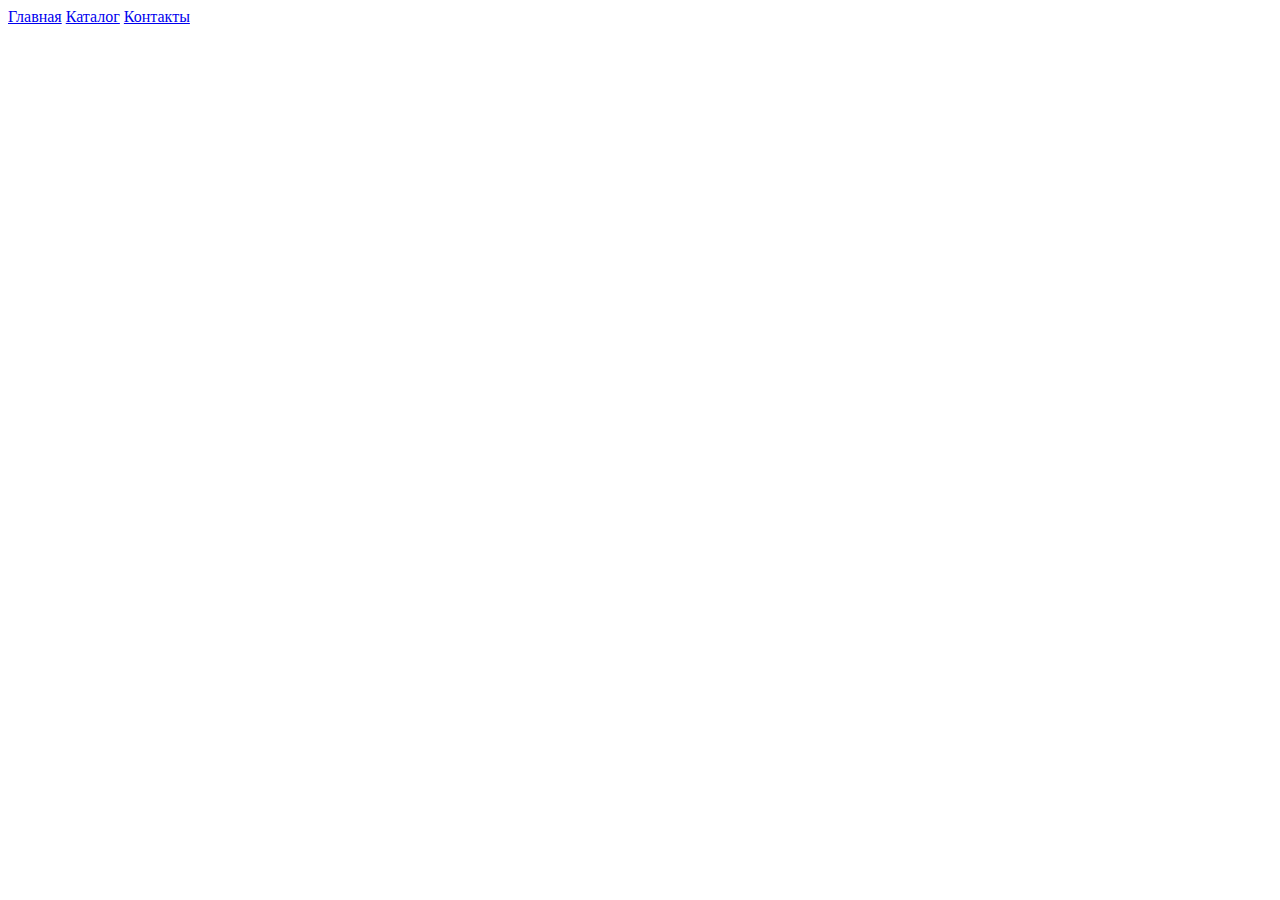
<file: Homework1/contacts.html>
<!DOCTYPE html>
<html lang="en">

<head>
    <meta charset="UTF-8">
    <meta name="viewport" content="width=device-width, initial-scale=1.0">
    <title>Document</title>
</head>

<body>
    <a href="index.html">Главная</a>
    <a href="catalog/catalog.html">Каталог</a>
    <a href="contacts.html">Контакты</a>
</body>

</html>
</file>
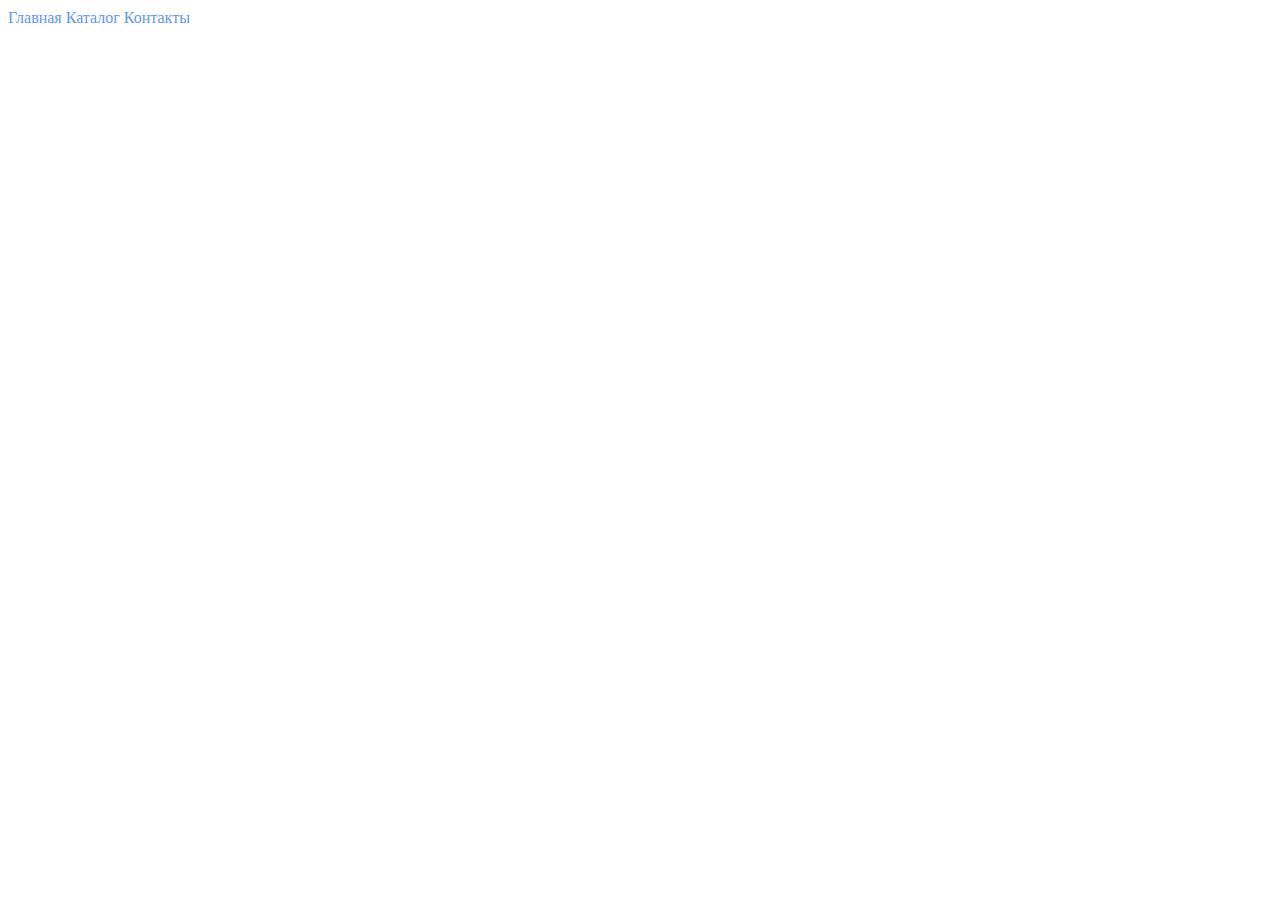
<file: Homework1_2/contacts.html>
<!DOCTYPE html>
<html lang="en">

<head>
    <meta charset="UTF-8">
    <meta name="viewport" content="width=device-width, initial-scale=1.0">
    <title>Document</title>
    <link rel="stylesheet" href="style.css">
</head>

<body>
    <a class="link" href="index.html">Главная</a>
    <a class="link" href="catalog/catalog.html">Каталог</a>
    <a class="link" href="contacts.html">Контакты</a>
</body>

</html>
</file>
<file: Homework1_2/style.css>
a {
    text-decoration: none;
}

.link {
    color: cornflowerblue;
    font-size: 16px;
    line-height: 20px;
}

.title {
    color: #222;
    font-size: 28px;
    line-height: 36px;
    font-weight: bold;
}

.content {
    font-style:normal;
    font-weight: 300;
    font-size: 18px;
    line-height: 30px;
    color: #7d7987;
}

.subtitle {
    color: coral;
    font-style: normal;
    font-weight: 700;
    font-size: 36px;
    line-height: 80px;
}
</file>
<file: Homework3/style.css>
* {
	padding: 0px;
	margin: 0px;
	border: none;
}

.header {
    margin-top: 51px;
    margin-bottom: 96px;
}

.top__buttons{
    margin-top: 52px;
}

.top__logos {
    padding-top: 97px;
    padding-bottom: 96px;
}
</file>
<file: Homework4_5/style.css>
* {
    margin: 0;
    padding: 0;
    box-sizing: border-box;
}

body {
    background-color: #020a18;
}

.container {
    width: 1146px;
    margin: 0 auto;
}

.header {
    margin-bottom: 160px;
}

.nav {
    display: flex;
    justify-content: center;
}

.header-link {
    text-decoration: none;
    color: #FFF;
    font-family: Open Sans;
    font-size: 16px;
    font-weight: 600;
    padding: 40px 16px;
}

.header-link:hover {
    color: #3A68B8;
}

.subtitle {
    color: #3A68B8;
    font-family: Open Sans;
    font-size: 18px;
    font-weight: 600;
    text-transform: uppercase;
    margin-bottom: 10px;
}

.title {
    color: #FFF;
    font-family: Open Sans;
    font-size: 55px;
    font-weight: 800;
    line-height: 130%;
    margin-bottom: 40px;
}

.discription {
    color: #FFF;
    font-family: Open Sans;
    font-size: 18px;
    font-weight: 600;
    line-height: 160%; 
    opacity: 0.7;
    margin-bottom: 50px;
}

.main-link {
    padding: 1rem 2rem;
    background-color: #3A68B8;
    color: #FFFFFF;
    border-radius: 5px;
    font-family: Open Sans;
    font-size: 20px; 
    font-weight: 600;
    text-decoration: none;
    margin-right: 20px;   
}

.flex {
    display: flex;
    justify-content: space-between;
}

.main-left {
    width: 46%;
}

.main-right {
    width: 46%;
    background-color: #020a18;
}

.main {
    margin-bottom: 200px;
}

.second_main{
    margin-top: 256px;
}

.second_main_left{
    width: 46%;
}

.second_main_right{
    width: 46%;
    display: flex;
    justify-content: center;
    flex-direction: column;
}

.s_subtitle {
    color: #FFF;
    font-family: Open Sans;
    font-size: 40px;
    font-weight: 700;
    line-height: 130%;
    padding-bottom: 30px;
}

.second-link{
    text-decoration: none;
    color: #FFF;
    font-family: Open Sans;
    font-size: 16px;
    font-weight: 600;
    display: inline-flex;
    padding: 15px 30px;
    align-items: flex-start;
    gap: 10px;
    border-radius: 5px;
    background: #3A68B8;
    width: 150px;
}

.content {
    margin-top: 264px;
    margin-bottom: 243px;
    display: grid;
    gap: 30px;
    grid-template-columns: repeat(3, 362px);
    justify-content: center;
}

.item {
    border-radius: 10px;
    background: #132035;
    padding: 30px;
    display: grid;
    justify-items: center;
    gap: 30px;
}

.item_big {
    grid-column: span 2;
    grid-row: span 2;
    display: grid;
    justify-items: center;
    gap: 60px;
}

.heading {
    color: #FFF;
    font-family: Open Sans;
    font-size: 25px;
    font-weight: 700;
    line-height: 125%;
    text-align: center;
    opacity: 0.7;
}

.item_text {
    color: #FFF;
    text-align: center;
    font-family: Open Sans;
    font-size: 16px;
    font-weight: 600;
    line-height: 26px;
    opacity: 0.7;
}

.third-main-left{
    width: 46%;
    display: flex;
    flex-direction: column;
    justify-content: center;
    align-items: center;
}

.t_subtitle{
    color: #FFF;
    font-family: Open Sans;
    font-size: 40px;
    font-weight: 700;
    line-height: 130%;
    padding-bottom: 40px; 
}

.t_discription {
    color: #FFF;
    font-family: Open Sans;
    font-size: 18px;
    font-weight: 600;
    line-height: 160%; 
    opacity: 0.7;
    padding-bottom: 20px;
}

.third-main-right{
    width: 46%;
    display: flex;
    justify-content: center;
    align-items: center;
}

.third-main{
    margin-bottom: 221px;
}

.s-container {
    width: 1146px;
    margin: 0 auto;
    padding-top: 48px;
    display: flex;
    justify-content: space-between;
    height: 156px;
}

.sub-subtitle{
    color: #FFF;
    font-family: Roboto;
    font-size: 16px;
    font-weight: 500;
    padding-bottom: 33px;
}

.super-subtitle{
    color: #FFF;
    font-family: Roboto;
    font-size: 14px;
    font-weight: 500;
}

.super-subtitle-1{
    color: #FFF;
    font-family: Roboto;
    font-size: 14px;
    font-weight: 500;
    padding-bottom: 24.4px; 
}

.super-subtitle-2{
    color: #FFF;
    font-family: Roboto;
    font-size: 14px;
    font-weight: 500;
    padding-bottom: 26px; 
}

.last-discription{
    color: #FFF;
    font-family: Roboto;
    font-size: 14px;
    font-style: italic;
    font-weight: 100;
    opacity: 0.6;
}

.info-left{
    width: 30%;
}

.info-center{
    width: 30%;
}

.info-right{
    width: 30%;
}
</file>
<file: Homework6/style.css>
* {
    margin: 0;
    padding: 0;
}

body{
    font-family: 'Lato', sans-serif;
}

.container{
    max-width: 1600px;
    margin: 0 auto;
}

.center{
    padding-left: calc(50% - 570px);
    padding-right: calc(50% - 570px);
}

.top{
    background-color: #222;
    margin-bottom: 65px;
}

.head{
    display: flex;
    flex-direction: row;
    justify-content: space-between;
    padding-bottom: 19px;
    padding-top: 18px;
}

.left_side{
    display: flex;
    gap: 41px;
}

.top_button{
    background-color: #222;
    border: none;
}

.top_content{
    background-color: #F1E4E6;
    display: flex;
    flex-direction: row;
    align-items: center;
    justify-content: center;
}

.left_side2{
    width: 48%;
}

.right_side{
    padding-left: 75px;
    width: 48%;
    display: flex;
    flex-direction: row;
    align-items: flex-end;
    gap: 17px;
}

.title{
    width: 377px;
    height: 93px;
    color: #222;
    font-size: 32px;
    font-weight: 700;
    padding-left: 10px;
}

.s1{
    font-size: 48px;
    font-weight: 900px;
}

.s2{
    color: #F16D7F;   
}

.main_content{
    display: grid;
    grid-template-columns: repeat(3,360px);
    gap: 30px;
    align-content: center;
    justify-content: center;
    margin-bottom: 96px;
}

.stock_item{
    height: 260px;
    display: flex;
    align-items: center;
    justify-content: center;
}

.i1{
    background: url('img/FOR\ WOMEN.png');
}

.i2{
    background-image: url('img/FOR\ MEN.png');
}

.i3{
    background-image: url('img/FOR\ KIDS.png');
}

.i4{
    background-image: url('img/Rectangle\ 20.png');
    grid-column: span 3;
    height: 180px;
}

.text{
    display: flex;
    flex-direction: column;
    align-items: center;
    color: #FFF;
    text-align: center;
    font-size: 16px;
    font-weight: 400;
}

.st2{
    color: #F16D7F;
    font-size: 24px;
    font-weight: 700;
}

.title_to_items{
    display: flex;
    flex-direction: column;
    flex-wrap: nowrap;
    justify-content: center;
    align-items: center;
    margin-bottom: 48px;
}

.subtitle{
    color: #222;
    font-size: 30px;
    font-weight: 400;
}

.description{
    color: #9F9F9F;
    font-size: 14px;
    font-weight: 400;
}

.main_store{
    display: grid;
    grid-template-columns: repeat(3, 360px);
    gap: 30px;
}

.variants{
    height: 581px;
}

.container_info{
    display: flex;
    flex-direction: column;
    gap: 16px;
    padding: 24px 16px;
}

.photo{
    background-color: #F7E4E2;
    display: flex;
    justify-content: center;
    height: 420px;
}

.specification{
    color: #5D5D5D;
    font-size: 14px;
    font-weight: 300;
}

.sub-subtitle{
    color: #000;
    font-size: 13px;
    font-weight: 400;
}

.price{
    color: #F16D7F;
    font-size: 16px;
    font-weight: 400;
}

.last_part{
    display: flex;
    justify-content: center;
}

.all_products{
    background-color: #FFF;
    margin-top: 48px;
    width: 212px;
    height: 48px;
    margin-bottom: 60px;
    color: #FF6A6A;
    border-color: #FF6A6A;
}
</file>
<file: Homework7/style.css>
*{
    margin: 0;
    padding: 0;
}

.container{
    max-width: 1146px;
    margin: 0 auto;
    font-family: 'Open Sans', sans-serif;
    padding: 1% 1%;
}

.center{
    padding-left: calc(50% - 573px);
    padding-right: calc(50% - 573px);
}

body{
    background-color: #020A18;
}

a{
    text-decoration: none;
}

.header{
    display: flex;
    justify-content: center;
}

.header-link{
    color: #FFF;
    font-size: 16px;
    font-weight: 600;
    padding: 39px 3%;
}

.header-link:hover {
    color: #3A68B8;
}

.top_content{
    margin-top: 160px;
    display: flex;
    justify-content: space-between;
    gap: 128px;
}

.subtitle{
    color: #3A68B8;
    font-size: 18px;
    font-weight: 600;
    line-height: 160%;
    text-transform: uppercase;
    padding-bottom: 10px;
}

.title{
    color: #FFF;
    font-size: 55px;
    font-weight: 800;
    line-height: 130%;
    padding-bottom: 40px;
}

.text{
    color: #FFF;
    font-size: 18px;
    font-weight: 600;
    line-height: 160%;
    opacity: 0.7;
    padding-bottom: 50px;
}

.top_button{
    display: flex;
    gap: 10px;
}

.buttons{
    display: inline-flex;
    padding: 15px 30px;
    align-items: flex-start;
    border-radius: 5px;
    background: #3A68B8;
    color: #FFF;
    font-size: 20px;
    font-weight: 600;
}

.top_info{
    width: 55%;
}

.top_img{
    width: 35%;
}

.t_img img{
    width: 100%;
}

.s_img img{
    width: 100%;
}

.top_logos{
    margin-top: 197px;
    display: flex;
    justify-content: space-between;
}

.main_content{
    margin-top: 256px;
    display: flex;
    gap: 68px;
}

.main_img{
    width: 51,8%;
}

.main_info{
    display: flex;
    flex-wrap: wrap;
    align-content: center;
    width: 42.23%
}


.small_title{
    color: #FFF;
    font-size: 40px;
    font-weight: 700;
    line-height: 130%;
    padding-bottom: 30px;
}

.description{
    color:#FFF;
    font-size: 16px;
    font-weight: 600;
    line-height: 160%;
    opacity: 0.7;
    padding-bottom: 50px;
}

.possibilities{
    padding-top: 264px;
    padding-bottom: 243px;
    display: grid;
    grid-template-columns: repeat(3, 31.5%);
    gap: 30px;
    justify-content: center;
}

.item{
    border-radius: 10px;
    background: #132035;
    padding: 30px;
    display: grid;
    justify-items: center;
    gap: 30px;
}

.item_big{
    grid-column: span 2;
    grid-row: span 2;
    gap: 60px;
}

.heading{
    color: #FFF;
    text-align: center;
    font-size: 25px;
    font-weight: 700;
    line-height: 125%;
    opacity: 0.7;
}

.item_text{
    color: #FFF;
    text-align: center;
    font-size: 16px;
    font-weight: 600;
    line-height: 26px; 
    opacity: 0.7;
}

.add{
    margin-top: 0;
}

.t_add{
    padding-bottom: 40px;
}

.addition{
    padding-bottom: 20px;
}

.information{
    margin-top: 269px;
    width: 100%;
    display: flex;
    gap: 2.5%;
    margin-bottom: 49px;
}

.size{
    width: 31.6%;
}

.info_title{
    color: #FFF;
    font-family: 'Roboto', sans-serif;
    font-size: 16px;
    font-weight: 500;
    padding-bottom: 33px;
}

.help_info{
    display: flex;
    flex-direction: column;
    gap: 24px;
}

.contacts{
    color: #FFF;
    font-family: Roboto;
    font-size: 14px;
    font-weight: 500;

}

.info_text{
    color:#FFF;
    font-family: Roboto;
    font-size: 14px;
    font-style: italic;
    font-weight: 100;
    opacity: 0.6;
    width: 72%;
}

.figure{
    padding-top: 24px;
    display: flex;
    justify-content: space-between;
    width: 27.6%;
    gap: 24px;
}

@media (max-width: 1024px){
    .center{
        padding-left: calc(50% - 376px);
        padding-right: calc(50% - 376px);
    }

    .top_content{
        flex-direction: column;
        flex-wrap: wrap;
        align-items: center;
    }

    .top_info{
        width: 80%;
    }

    .top_img{
        display: flex;
        justify-content: center;
        width: 100%;
    }

    .t_img img{
        width: 55%;
    }

    .top_logos{
        flex-wrap: wrap;
        justify-content: center;
        row-gap: 32px;
        column-gap: 9%;
    }

    .main_content{
        margin-top: 277px;
        flex-wrap: wrap;
        justify-content: center;
    }

    .main_img{
        width: 79%;
    }

    .main_info{
        width: 65%;
    }

    .del{
        display: none;
    }

    .possibilities{
        grid-template-columns: repeat(1, 48%);
        gap: 32px;
    }

    .add{
        margin-top: 0;
    }

    .i_add{
        width: 72.8%;
    }

    .addition{
        width: 84%;
    }

    .s_img{
        width: 76.3%;
    }

    .information{
        flex-wrap: wrap;
        gap: 30px;
    }

    .size{
        width: 48%;
    }
}

@media (max-width: 768px){
    .container{
        padding: 0% 0%;
    }
    .center{
        padding-left: calc(50% - 172px);
        padding-right: calc(50% - 172px);
    }

    .header-link{
        font-size: 14px;
    }

    .top_content{
        margin-top: 64px;
    }

    .top_info{
        text-align: center;
    }

    .subtitle{
        font-size: 14px;
        padding-bottom: 16px;
    }

    .title{
        font-size: 25px;
        padding-bottom: 64px;
    }

    .text{
        padding-bottom: 39px;
    }

    .top_button{
        flex-wrap: wrap;
        justify-content: center;
        gap: 24px;
    }

    .t_img img{
        width: 100%;
    }

    .top_logos{
        margin-top: 128px;
    }

    .main_content{
        margin-top: 204px;
        text-align: center;
    }

    .main_img{
        width: 100%;
    }

    .main_info{
        width: 100%;
        justify-content: center;
    }

    .small_title{
        font-size: 24px;
        padding-bottom: 16px;
    }

    .description{
        font-size: 16px;
        padding-bottom: 16px;
    }

    .possibilities{
        grid-template-columns: repeat(1, 100%);
        margin-bottom: 96px;
        padding-bottom: 0px;
    }

    .add{
        margin-top: 0;
        gap: 32px;
    }

    .addition {
        width: 100%;
    }

    .information{
        margin-top: 209px;
        text-align: center;
        margin-bottom: 64px;
    }

    .size{
        width: 100%;
    }

    .center_{
        order: -1;
    }

    .figure{
        width: 100%;
        justify-content: center;
    }

    .info_text{
        width: 100%;
    }
}
</file>
<file: Homework8/style.css>
*{
    padding: 0%;
    margin: 0%;
}

.center{
    margin: 0 auto;
}

.container{
    max-width: 1600px;
}

.header{
    background-color: #222;;
    height: 75px;
    display: flex;
    justify-content: center;
}

.head{
    width: 71.25%;
    display: flex;
    align-items: center;
    justify-content: space-between;
}

.left_side{
    display: flex;
    gap: 41px;
    display: flex;
    align-items: center;
}

.t1{
    height: 27px;
}

.right_side{
    display: flex;
    gap: 30px;
    align-items: center;
}

.top{
    display: flex;
    width: 100%;
    background-color: #F1E4E6;;
    align-items: center;
    margin-bottom: 65px;
}

.top_left{
    width: 50%;
}

.img{
    width: 100%;
}

.top_right{
    width: 50%;
    display: flex;
    align-items: center;
    padding-left: 8%;
    gap: 16px;
}

.preview_text{
    color: #222;
    font-size: 32px;
    font-weight: 700;
}

.type1{
    font-size: 48px;
    font-weight: 900;
}

.type2{
    color: #F16D7F;
}

.higher_side{
    display: flex;
    justify-content: space-between;
    min-height: 260px;
    width: 71.25%;
    padding-bottom: 30px;
}

.chapter{
    position: relative;
    background-position: center;
    width: 30%;
    display: flex;
    align-items: center;
    justify-content: center;
    background-size: cover;
}

.chapter::before{
    content: '';
	width: 100%;
	height: 100%;
	position: absolute;
	background-color:rgba(33, 22, 22, 0.70);
}

.lower_side{
    width: 71.25%;
    display: flex;
    justify-content: center;
    min-height: 180px;
}

.c1{
    background-image: url('img/women.png');
}

.c2{
    background-image: url('img/men.png');
}

.c3{
    background-image: url('img/kids.png');
}

.big{
    background-image: url('img/accesories.png');
    width: 100%;
}

.chapt_text{
    color: #FFF;
    text-align: center;
    font-size: 16px;
    font-weight: 400;
    position: absolute;
}

.chap_type2{
    color: #F16D7F;
    font-size: 24px;
    font-weight: 700;
}

.stock{
    margin-bottom: 96px;
}

.featured_title{
    width: 100%;
    display: flex;
    flex-direction: column;
    align-items: center;
    margin-bottom: 48px;
}

.f_title{
    color: #222;
    font-size: 30px;
    font-weight: 400;
}

.f_text{
    color: #9F9F9F;
    font-size: 14px;
    font-weight: 400;
}

.featured_items{
    width: 71.25%;
    display: flex;
    justify-content: space-between;
    flex-wrap: wrap;
    align-items: center;
    margin-bottom: 18px;
}

.item{
    width: 32%;
}

.special_photo{
    display: flex;
    justify-content: center;
    background-color: #F7E4E2;;
}

.subtitle_item{
    padding-top: 25px;
    padding-bottom: 16px;
    color: #000;
    font-size: 13px;
    font-weight: 400;
}

.description{
    padding-bottom: 16px;
    color: #5D5D5D;
    font-size: 14px;
    font-weight: 300;
}

.price{
    padding-bottom: 50px;
    color: #F16D7F;
    font-size: 16px;
    font-weight: 400;
}

.last_part{
    width: 100%;
    display: flex;
    justify-content: center;
}

.all_products{
    background-color: #FFF;
    width: 212px;
    height: 48px;
    margin-bottom: 60px;
    color: #FF6A6A;
    border-color: #FF6A6A;
}


@media (max-width: 1024px) {
    .head{
        width: 100%;
        padding-left: 32px;
        padding-right: 32px;
    }

    .preview_text{
        font-size: 24px;
    }

    .type1{
        font-size: 44px;
    }

    .top{
        min-height: 368px;
    }

    .higher_side{
        min-height: 160px;
        width: 97%;
    }

    .lower_side{
        width: 97%;
        min-height: 116px;
    }

    .stock{
        margin-bottom: 110px;
    }

    .featured_title{
        margin-bottom: 73px;
    }

    .featured_items {
        width: 97%;
        margin-bottom: 15px;
    }

    .item{
        width: 48%;
    }

    .subtitle_item{
        padding-bottom: 13px;
    }
    
    .description{
        padding-bottom: 18px;
    }
    
    .price{
        padding-bottom: 38px;
    }

    .all_products{
        margin-bottom: 70px;
    }
}




@media (max-width: 426px) {
    .head{
        padding-left: 16px;
        padding-right: 16px;
    }

    .out{
        display: none;
    }

    .top{
        height: 363px;
    }

    .top_left{
        display: none;
    }

    .top_right{
        width: 100%;
        padding-left: 0;
        justify-content: center;
    }

    .preview_text{
        font-size: 20px;
    }

    .type1{
        font-size: 38px;
    }

    .higher_side{
        flex-wrap: wrap;
        justify-content: center;
        gap: 32px;
    }

    .chapter{
        min-height: 247px;
        width: 94.5%;
    }

    .big{
        min-height: 111px;

    }

    .stock{
        margin-bottom: 64px;
    }

    .featured_title{
        margin-bottom: 65px;
    }

    .featured_items{
        margin-bottom: 22px;
    }

    .item{
        width: 100%;
    }

    .all_products{
        margin-bottom: 85px;
    }
}
</file>
<file: Homework8_9/style.css>
@keyframes scale-up-center {
    0% {
      -webkit-transform: scale(0.5);
              transform: scale(0.5);
    }
    100% {
      -webkit-transform: scale(1);
              transform: scale(1);
    }
}
  

*{
    padding: 0%;
    margin: 0%;
}

.center{
    margin: 0 auto;
}

.container{
    max-width: 1600px;
}

.header{
    background-color: #222;;
    height: 75px;
    display: flex;
    justify-content: center;
}

.head{
    width: 71.25%;
    display: flex;
    align-items: center;
    justify-content: space-between;
}

.left_side{
    display: flex;
    gap: 41px;
    display: flex;
    align-items: center;
}

.t1{
    height: 27px;
}

.right_side{
    display: flex;
    gap: 30px;
    align-items: center;
}

.hov:hover path{
    fill: #F16D7F;
}

.top{
    display: flex;
    width: 100%;
    background-color: #F1E4E6;;
    align-items: center;
    margin-bottom: 65px;
}

.top_left{
    width: 50%;
}

.img{
    width: 100%;
}

.top_right{
    width: 50%;
    display: flex;
    align-items: center;
    padding-left: 8%;
    gap: 16px;
}

.preview_text{
    color: #222;
    font-size: 32px;
    font-weight: 700;
}

.type1{
    font-size: 48px;
    font-weight: 900;
}

.type2{
    color: #F16D7F;
}

.higher_side{
    display: flex;
    justify-content: space-between;
    min-height: 260px;
    width: 71.25%;
    padding-bottom: 30px;
}

.chapter{
    position: relative;
    background-position: center;
    width: 30%;
    display: flex;
    align-items: center;
    justify-content: center;
    background-size: cover;
}

.chapter::before{
    content: '';
	width: 100%;
	height: 100%;
	position: absolute;
	background-color:rgba(33, 22, 22, 0.70);
}

.lower_side{
    width: 71.25%;
    display: flex;
    justify-content: center;
    min-height: 180px;
}

.c1{
    background-image: url('img/women.png');
}

.c2{
    background-image: url('img/men.png');
}

.c3{
    background-image: url('img/kids.png');
}

.big{
    background-image: url('img/accesories.png');
    width: 100%;
}

.chapt_text{
    color: #FFF;
    text-align: center;
    font-size: 16px;
    font-weight: 400;
    position: absolute;
}

.chap_type2{
    color: #F16D7F;
    font-size: 24px;
    font-weight: 700;
}

.stock{
    margin-bottom: 96px;
}

.featured_title{
    width: 100%;
    display: flex;
    flex-direction: column;
    align-items: center;
    margin-bottom: 48px;
}

.f_title{
    color: #222;
    font-size: 30px;
    font-weight: 400;
}

.f_text{
    color: #9F9F9F;
    font-size: 14px;
    font-weight: 400;
}

.featured_items{
    width: 71.25%;
    display: flex;
    justify-content: space-between;
    flex-wrap: wrap;
    align-items: center;
    margin-bottom: 18px;
}

.item{
    width: 32%;
}

.overlay_container {
    position: relative;
    width: 100%;
}

.overlay {
    position: absolute;
    bottom: 0;
    left: 0;
    right: 0;
    background-color: rgba(58, 56, 56, 0.86);;
    overflow: hidden;
    width: 100%;
    height: 100%;
    transform:scale(0);
    transition: .3s ease;
}

.overlay_container:hover .overlay {
    transform: scale(1)
}

.overlay_block{
    position: absolute;
    display: flex;
    justify-content: center;
    align-content: center;
    top: 45%;
    left: 50%;
}

.overlay_text{
    position: absolute;
    display: flex;
    justify-content: center;
    align-items: center;
    border: 1px solid #FFF;
    width: 139px;
    height: 44px;
    color: #FFF;
    font-size: 14px;
    font-weight: 400;
    text-align: center;
}

.special_photo{
    display: flex;
    justify-content: center;
    background-color: #F7E4E2;;
}

.subtitle_item{
    padding-top: 25px;
    padding-bottom: 16px;
    color: #000;
    font-size: 13px;
    font-weight: 400;
}

.description{
    padding-bottom: 16px;
    color: #5D5D5D;
    font-size: 14px;
    font-weight: 300;
}

.price{
    padding-bottom: 50px;
    color: #F16D7F;
    font-size: 16px;
    font-weight: 400;
}

.last_part{
    width: 100%;
    display: flex;
    justify-content: center;
}

.all_products{
    background-color: #FFF;
    width: 212px;
    height: 48px;
    margin-bottom: 60px;
    color: #F16D7F;
    border-color: #F16D7F;
}

.all_products:hover{
    background-color: #F16D7F;
    color: #FFF;
}

.footer{
    background-color:#222224;
    width: 100%;
}

.advantages{
    display: flex;
    width: 71.25%;
    height: 341px;
    align-items: center;
    gap: 2%;
    padding-bottom: 104px;
}

.advantage{
    display: flex;
    flex-direction: column;
    align-items: center;
    width: 31.6%;
}

.icon{
    padding-bottom: 25px;
}

.adv_subtitle{
    padding-bottom: 16px;
    color: #FBFBFB;
    font-size: 19.96px;
    font-weight: 400;
    opacity: 0.9;
}

.adv_text{
    color: #5D5D5D;
    text-align: center;
    font-size: 13.972px;
    font-weight: 300;
}

.block_subscribe{
    width: 100%;
    height: 448px;
    background: url('img/back.svg') no-repeat;
    position: relative;
}

.apply_color{
    display: block;
    position: absolute;
    background: rgba(244, 244, 244, 0.70);
    width: 100%;
    height:100%;
    display: flex;
    align-items: center;
}

.describe{
    color: #222224;
    text-align: center;
    font-size: 20px;
    font-weight: 400;
}

.describe_2{
    font-style: italic;
}

.block_information{
    width: 100%;
    height: 100%;
    display: flex;
    align-items: center;
}

.about_employer{
    height: 100%;
    width: 50%;
    display: flex;
    flex-direction: column;
    align-items: center;
    justify-content: center;
}

.to_describe{
    height: 100%;
    width: 50%;
}

.email{
    display: flex;
    flex-direction: column;
    width: 50%;
    height: 448px;
    justify-content: center;
}

.email_subtitle{
    width: 69.6%;
    text-align: center;
    padding-bottom: 32px;
}

.email_subtitle_1{
    color: #222224;
    font-size: 24px;
    font-weight: 700;
    line-height: 167.2%;
}

.email_subtitle_2{
    color: #222224;
    font-size: 18px;
    font-weight: 400;
    line-height: 167.2%;
}

.block_input{
    text-align: center;
    width: 69.6%;
    display: flex;
    justify-content: center;
}

.decoration{
    width: 360px;
    display: flex;
    justify-content: flex-start;
}

.input_email{
    padding: 0 10px;
    background-color: #E1E1E1;;
    width: 256px;
    height: 49px;
    flex-shrink: 0;
    border: none;
    border-top-left-radius: 20px;
    border-bottom-left-radius: 20px;
}

.email_button{
    background-color: #F16D7F;
    border: none;
    width: 100px;
    height: 49px;
    text-align: center;
    font-size: 14px;
    font-weight: 400;
    color: white;
    border-top-right-radius: 20px;
    border-bottom-right-radius: 20px;
}

.email_button:active{
    animation: scale-up-center 0.4s cubic-bezier(0.390, 0.575, 0.565, 1.000) both;
}

.social_media{
    width: 100%;
    height: 79px;
    background-color:#222224;
}

.social_block{
    display: flex;
    justify-content: space-between;
    width: 71.25%;
    height: 100%;
    align-items: center;
}

.brand_name{
    color: #FBFBFB;
    font-size: 16px;
    font-weight: 400;
}

.social_icons{
    display: flex;
    gap: 7.29px;
}

.button_social{
    width: 31.451px;
    height: 32px;
    background-color: #FFF;
    border: none;
    display: flex;
    align-items: center;
    justify-content: center;
}

.social_links{
    padding: 10px;
}

.button_social:hover{
    background-color: #F16D7F;
}

.social_links:hover path{
    fill: #FFF;
}

@media (max-width: 1024px) {
    .head{
        width: 100%;
        padding-left: 32px;
        padding-right: 32px;
    }

    .preview_text{
        font-size: 24px;
    }

    .type1{
        font-size: 44px;
    }

    .top{
        min-height: 368px;
    }

    .higher_side{
        min-height: 160px;
        width: 97%;
    }

    .lower_side{
        width: 97%;
        min-height: 116px;
    }

    .stock{
        margin-bottom: 110px;
    }

    .featured_title{
        margin-bottom: 73px;
    }

    .featured_items {
        width: 97%;
        margin-bottom: 15px;
    }

    .item{
        width: 48%;
    }

    .subtitle_item{
        padding-bottom: 13px;
    }
    
    .description{
        padding-bottom: 18px;
    }
    
    .price{
        padding-bottom: 38px;
    }

    .all_products{
        margin-bottom: 70px;
    }

    .advantages{
        width: 100%;
        height: 610px;
        flex-direction: column;
    }

    .icon{
        padding-top: 48px;
    }

    .adv_text{
        max-width: 360px;
    }

    .block_subscribe{
        background: url('img/back2.png') no-repeat;
        height: 693px;
        background-size: cover;
    }

    .block_information{
        flex-wrap: wrap;
    }

    .about_employer{
        width: 100%;
        height: 50%;
    }

    .email{
        width: 100%;
        height: 50%;
    }

    .email_subtitle{
        width: 100%;
    }

    .block_input{
        width: 100%;
    }

    .email{
        justify-content: flex-start;
    }

    .social_block{
        width: 92%;
    }
}




@media (max-width: 500px) {
    .head{
        padding-left: 16px;
        padding-right: 16px;
    }

    .out{
        display: none;
    }

    .top{
        height: 363px;
    }

    .top_left{
        display: none;
    }

    .top_right{
        width: 100%;
        padding-left: 0;
        justify-content: center;
    }

    .preview_text{
        font-size: 20px;
    }

    .type1{
        font-size: 38px;
    }

    .higher_side{
        flex-wrap: wrap;
        justify-content: center;
        gap: 32px;
    }

    .chapter{
        min-height: 247px;
        width: 94.5%;
    }

    .big{
        min-height: 111px;

    }

    .stock{
        margin-bottom: 64px;
    }

    .featured_title{
        margin-bottom: 65px;
    }

    .featured_items{
        margin-bottom: 22px;
    }

    .item{
        width: 100%;
    }

    .all_products{
        margin-bottom: 85px;
    }

    .advantage{
        width: 92.5%;
    }

    .block_subscribe{
        height: 609px;
    }

    .image{
        padding-top: 64px;
        padding-bottom: 29px;
    }

    .email_subtitle{
        padding-top: 59px;
    }

    .social_media{
        height: 143px;
    }

    .social_block{
        flex-direction: column;
        width: 100%;
        justify-content: flex-start;
    }

    .brand_name{
        order: 1;
        padding-top: 40px;
    }

    .social_icons{
        padding-top: 43px;
    }
}
</file>
